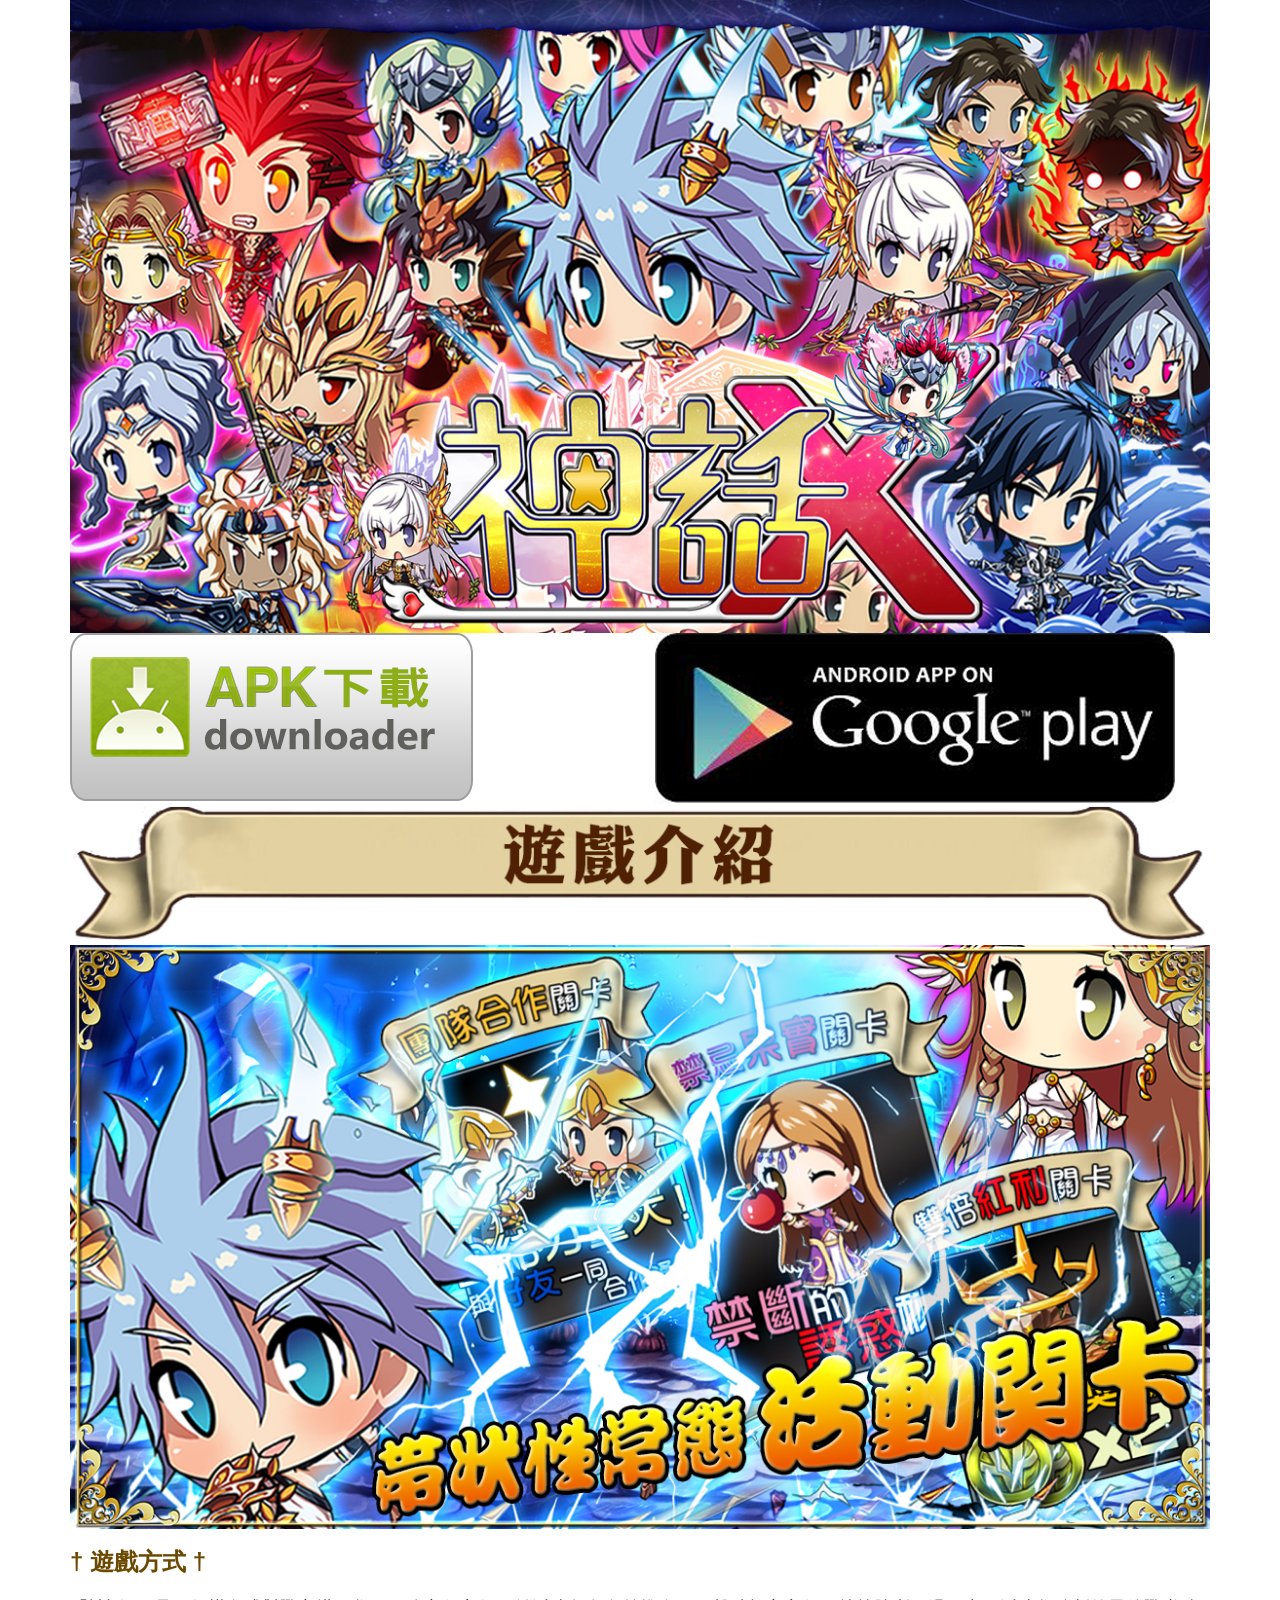
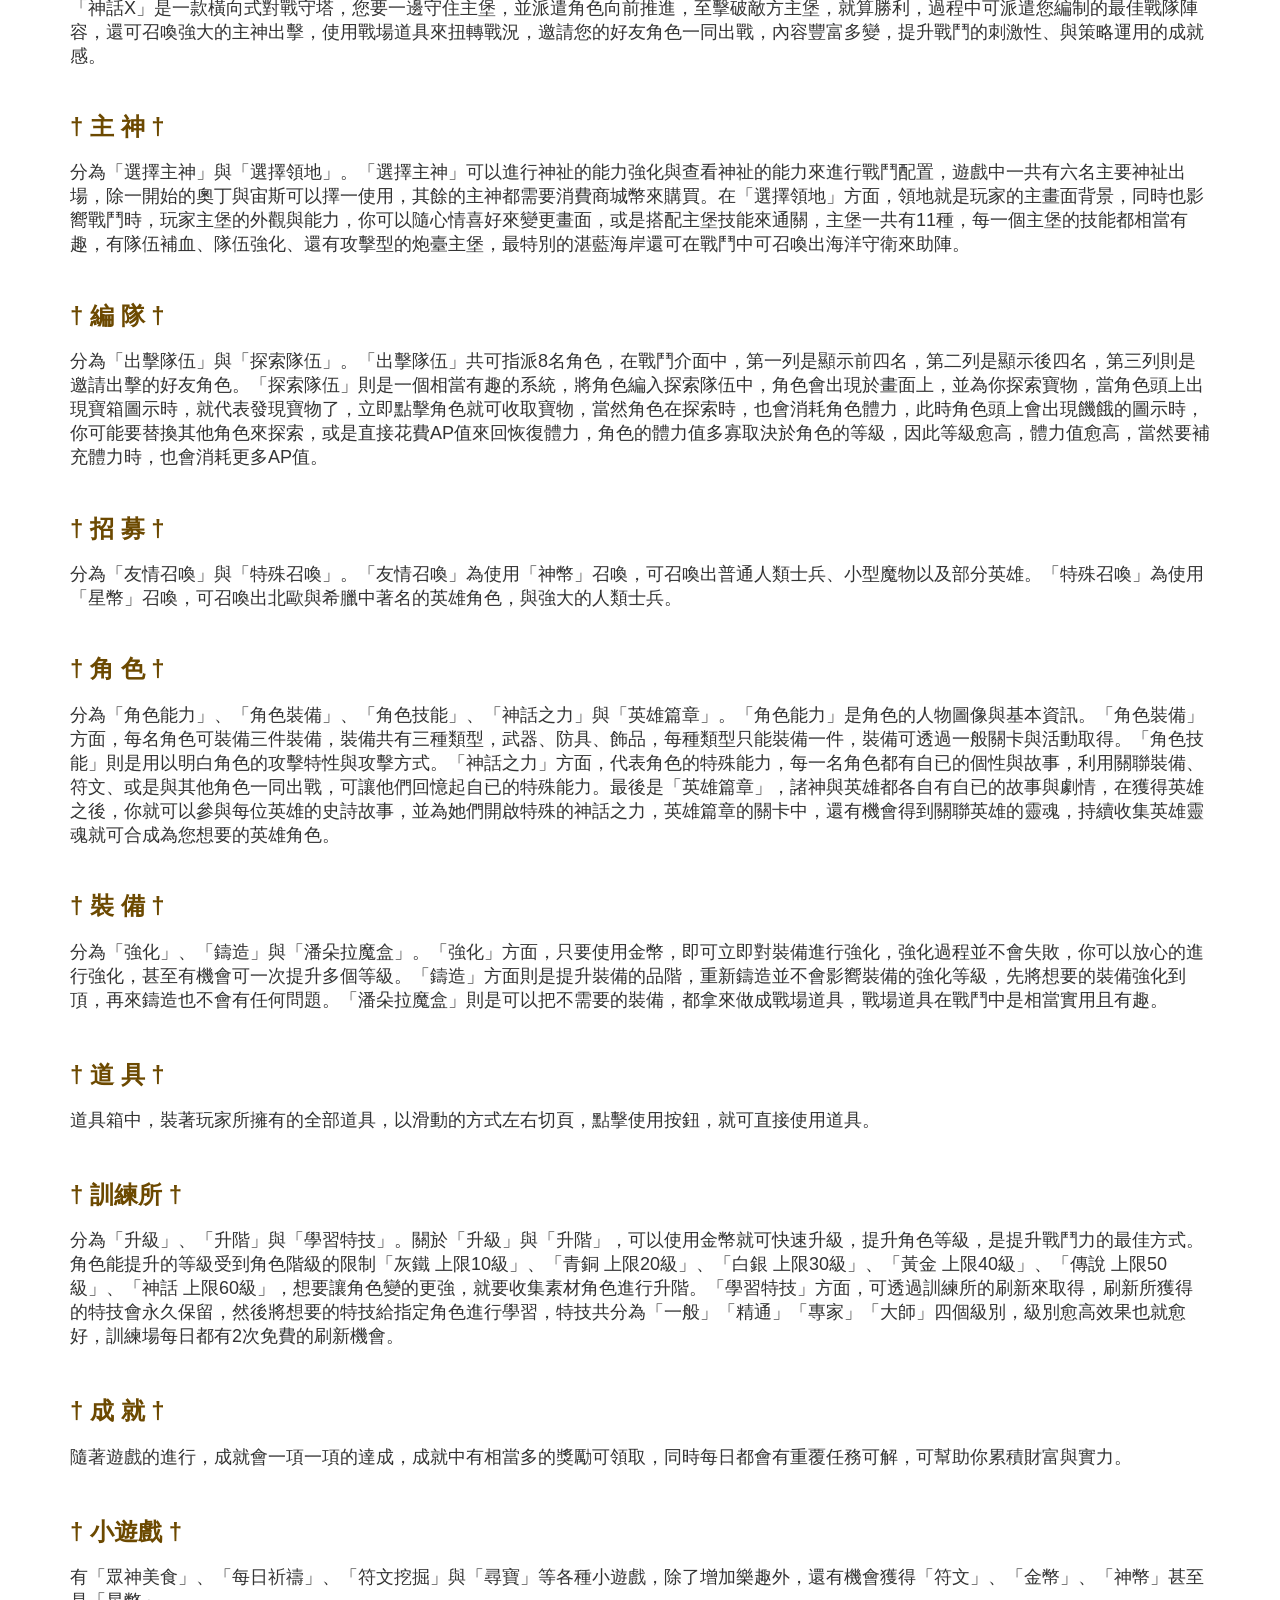
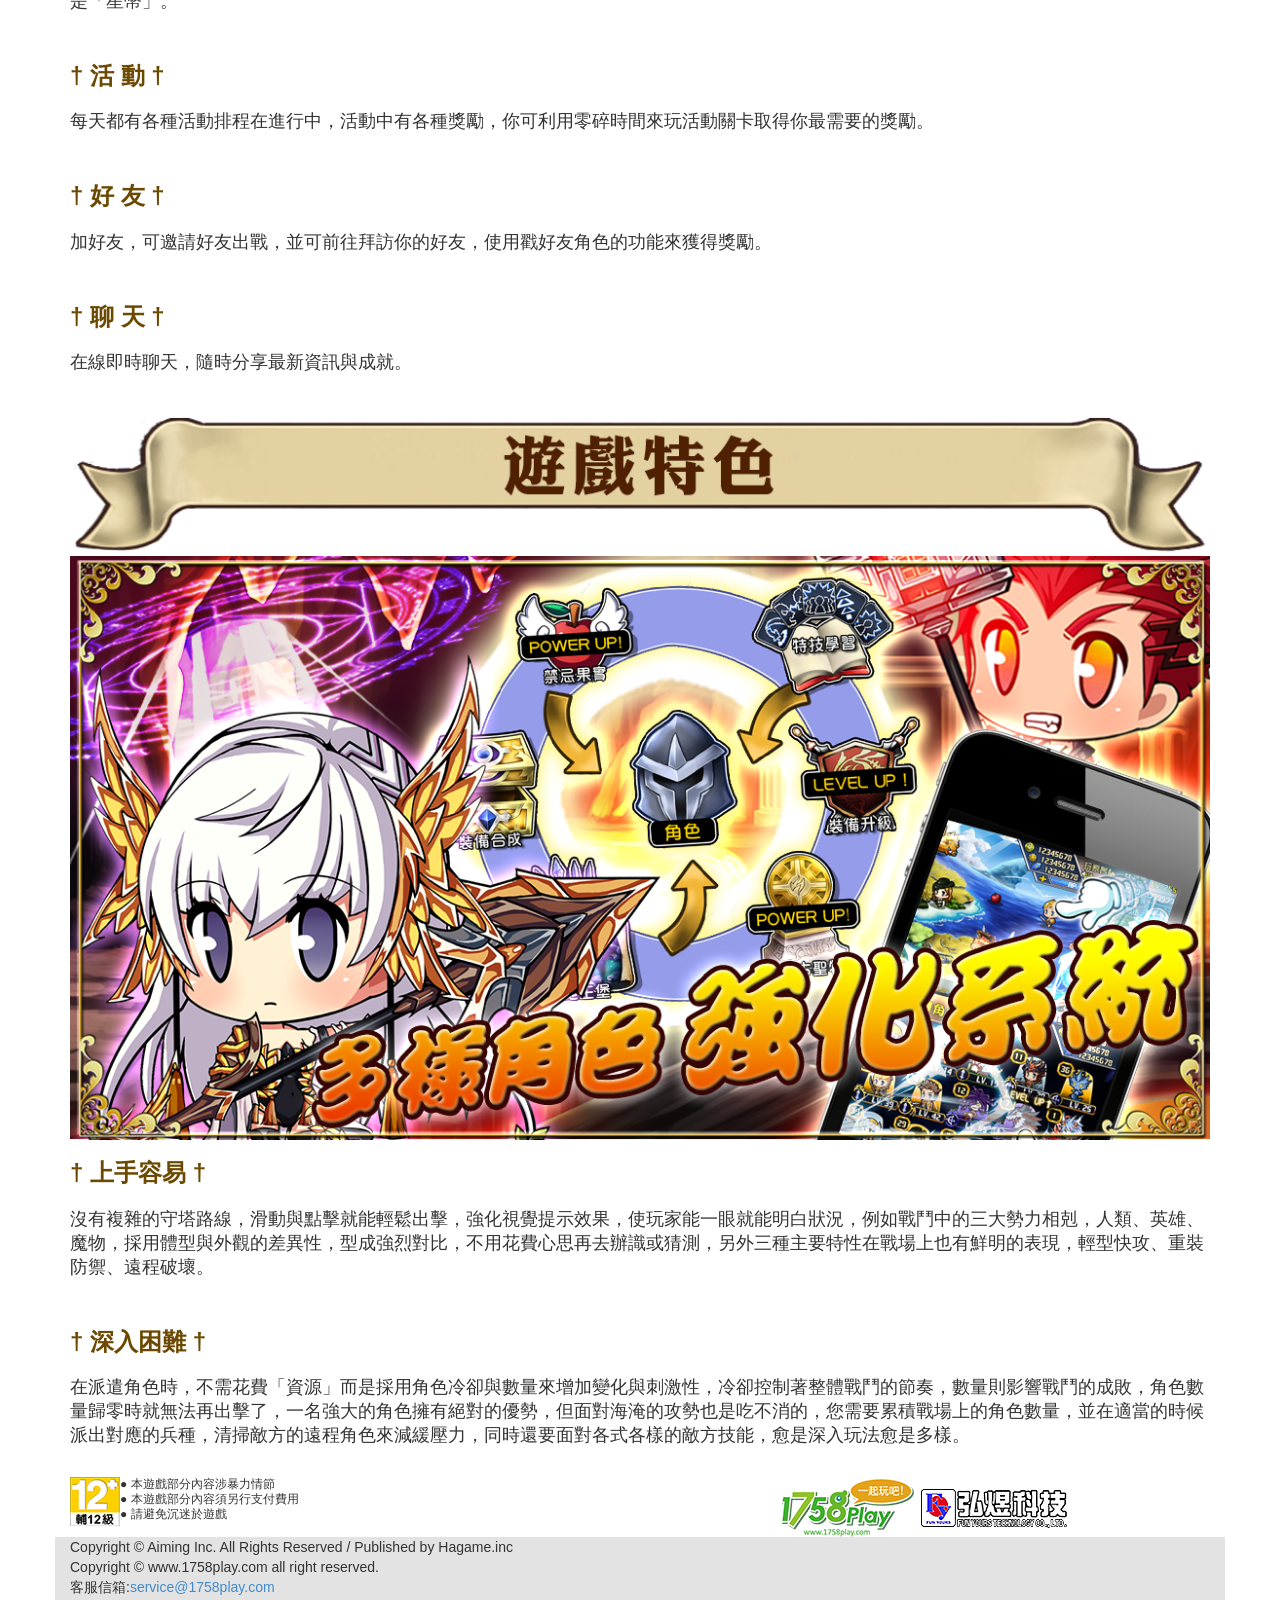
<file: Myths-X/index.htm>
﻿<!DOCTYPE HTML PUBLIC "-//W3C//DTD XHTML 1.0 Transitional//EN" "http://www.w3.org/TR/xhtml1/DTD/xhtml1-transitional.dtd">
<html xmlns="http://www.w3.org/1999/xhtml">

<head>
    <meta name="viewport" content="width=device-width, initial-scale=1, maximum-scale=1, user-scalable=no" />
    <meta http-equiv="Content-Type" content="text/html; charset=utf-8" />
    <title>1758plar-神話X</title>
    <link href="css/bootstrap.min.css" rel="stylesheet" />
    <style type="text/css">
        body {
            margin-left: 0px;
            margin-top: 0px;
            margin-right: 0px;
            margin-bottom: 0px;
        }

        .title {
            background-image: url(images/title.png);
            height: 97px;
            width: 948px;
            font-family: "微軟正黑體","新細明體";
            font-size: 40px;
            font-weight: bold;
            color: #FFF;
            text-align: center;
        }

        strong {
            color: #900;
            font-weight: bold;
        }

        .txt {
            font-size: 30px;
            color: #000;
            line-height: 40px;
            padding-top: 20px;
            padding-left: 20px;
            text-align: left;
        }

        .copyright {
            font-family: "微軟正黑體", "新細明體";
            font-size: 18px;
            line-height: 30px;
            color: #333;
            padding-right: 30px;
            padding-left: 30px;
            background-color: #E3E3E3;
        }

            .copyright img {
                margin-right: 5px;
                margin-left: 5px;
            }
			.row
			{
	text-align: left;                
            }
    </style>

</head>

<body>
    <div class="container">
        <div class="row">
          <div class="col-xs-12 text-center">
                <img src="images/top.jpg" class="img-responsive" alt="Responsive image" />
            </div>
        </div>
        <div class="row">
            <div class="col-xs-6">
                <img src="images/apk.png" class="img-responsive" alt="Responsive image" />
            </div>
            <div class="col-xs-6">
                <img src="images/google.png" class="img-responsive" alt="Responsive image" />
            </div>
        </div>
        <div class="row">
          <div class="col-xs-12">
                <img src="images/title.png" class="img-responsive" alt="Responsive image" />
            </div>
        </div>
        <div class="row">
          <div class="col-xs-12">
                <img src="images/p1.png" alt="Responsive image" class="img-responsive" />
            </div>
        </div>
        <div class="row">
          <div class="col-xs-12">
                <h2>† 遊戲方式 †</h2>
                <h3>
                     「神話X」是一款橫向式對戰守塔，您要一邊守住主堡，並派遣角色向前推進，至擊破敵方主堡，就算勝利，過程中可派遣您編制的最佳戰隊陣容，還可召喚強大的主神出擊，使用戰場道具來扭轉戰況，邀請您的好友角色一同出戰，內容豐富多變，提升戰鬥的刺激性、與策略運用的成就感。</h3>
            <h2><br />
                † 主 神  †</h2>
                <h3>分為「選擇主神」與「選擇領地」。「選擇主神」可以進行神祉的能力強化與查看神祉的能力來進行戰鬥配置，遊戲中一共有六名主要神祉出場，除一開始的奧丁與宙斯可以擇一使用，其餘的主神都需要消費商城幣來購買。在「選擇領地」方面，領地就是玩家的主畫面背景，同時也影嚮戰鬥時，玩家主堡的外觀與能力，你可以隨心情喜好來變更畫面，或是搭配主堡技能來通關，主堡一共有11種，每一個主堡的技能都相當有趣，有隊伍補血、隊伍強化、還有攻擊型的炮臺主堡，最特別的湛藍海岸還可在戰鬥中可召喚出海洋守衛來助陣。</h3>
                <h2><br />
                † 編 隊 †</h2>
                <h3>分為「出擊隊伍」與「探索隊伍」。「出擊隊伍」共可指派8名角色，在戰鬥介面中，第一列是顯示前四名，第二列是顯示後四名，第三列則是邀請出擊的好友角色。「探索隊伍」則是一個相當有趣的系統，將角色編入探索隊伍中，角色會出現於畫面上，並為你探索寶物，當角色頭上出現寶箱圖示時，就代表發現寶物了，立即點擊角色就可收取寶物，當然角色在探索時，也會消耗角色體力，此時角色頭上會出現饑餓的圖示時，你可能要替換其他角色來探索，或是直接花費AP值來回恢復體力，角色的體力值多寡取決於角色的等級，因此等級愈高，體力值愈高，當然要補充體力時，也會消耗更多AP值。</h3>
                <h2><br />
                † 招 募 †</h2>
                <h3> 分為「友情召喚」與「特殊召喚」。「友情召喚」為使用「神幣」召喚，可召喚出普通人類士兵、小型魔物以及部分英雄。「特殊召喚」為使用「星幣」召喚，可召喚出北歐與希臘中著名的英雄角色，與強大的人類士兵。</h3>
                <h2><br />
                † 角 色 †</h2>
            <h3> 分為「角色能力」、「角色裝備」、「角色技能」、「神話之力」與「英雄篇章」。「角色能力」是角色的人物圖像與基本資訊。「角色裝備」方面，每名角色可裝備三件裝備，裝備共有三種類型，武器、防具、飾品，每種類型只能裝備一件，裝備可透過一般關卡與活動取得。「角色技能」則是用以明白角色的攻擊特性與攻擊方式。「神話之力」方面，代表角色的特殊能力，每一名角色都有自已的個性與故事，利用關聯裝備、符文、或是與其他角色一同出戰，可讓他們回憶起自已的特殊能力。最後是「英雄篇章」，諸神與英雄都各自有自已的故事與劇情，在獲得英雄之後，你就可以參與每位英雄的史詩故事，並為她們開啟特殊的神話之力，英雄篇章的關卡中，還有機會得到關聯英雄的靈魂，持續收集英雄靈魂就可合成為您想要的英雄角色。</h3>
                <h2><br />
                † 裝 備 †</h2>
                <h3> 分為「強化」、「鑄造」與「潘朵拉魔盒」。「強化」方面，只要使用金幣，即可立即對裝備進行強化，強化過程並不會失敗，你可以放心的進行強化，甚至有機會可一次提升多個等級。「鑄造」方面則是提升裝備的品階，重新鑄造並不會影嚮裝備的強化等級，先將想要的裝備強化到頂，再來鑄造也不會有任何問題。「潘朵拉魔盒」則是可以把不需要的裝備，都拿來做成戰場道具，戰場道具在戰鬥中是相當實用且有趣。</h3>
                <p>&nbsp;</p>
                <h2>† 道 具 †</h2>
            <h3> 道具箱中，裝著玩家所擁有的全部道具，以滑動的方式左右切頁，點擊使用按鈕，就可直接使用道具。</h3>
                <p>&nbsp;</p>
                <h2>† 訓練所 †</h2>
            <h3> 分為「升級」、「升階」與「學習特技」。關於「升級」與「升階」，可以使用金幣就可快速升級，提升角色等級，是提升戰鬥力的最佳方式。角色能提升的等級受到角色階級的限制「灰鐵 上限10級」、「青銅 上限20級」、「白銀 上限30級」、「黃金 上限40級」、「傳說 上限50級」、「神話 上限60級」，想要讓角色變的更強，就要收集素材角色進行升階。「學習特技」方面，可透過訓練所的刷新來取得，刷新所獲得的特技會永久保留，然後將想要的特技給指定角色進行學習，特技共分為「一般」「精通」「專家」「大師」四個級別，級別愈高效果也就愈好，訓練場每日都有2次免費的刷新機會。</h3>
                <p>&nbsp;</p>
                <h2>† 成 就 †</h2>
                <h3> 隨著遊戲的進行，成就會一項一項的達成，成就中有相當多的獎勵可領取，同時每日都會有重覆任務可解，可幫助你累積財富與實力。</h3>
                <p>&nbsp;</p>
                <h2>† 小遊戲 †</h2>
            <h3>有「眾神美食」、「每日祈禱」、「符文挖掘」與「尋寶」等各種小遊戲，除了增加樂趣外，還有機會獲得「符文」、「金幣」、「神幣」甚至是「星幣」。</h3>
                <p>&nbsp;</p>
                <h2>† 活 動 †</h2>
            <h3> 每天都有各種活動排程在進行中，活動中有各種獎勵，你可利用零碎時間來玩活動關卡取得你最需要的獎勵。</h3>
                <p>&nbsp;</p>
                <h2>† 好 友 †</h2>
                <h3> 加好友，可邀請好友出戰，並可前往拜訪你的好友，使用戳好友角色的功能來獲得獎勵。                </h3>
                <p>&nbsp;</p>
                <h2>† 聊 天 †</h2>
            <h3> 在線即時聊天，隨時分享最新資訊與成就。</h3>
                <p>&nbsp;</p>
            </div>
        </div>
        <div class="row">
          <div class="col-xs-12">
                <img src="images/title2.png" class="img-responsive" alt="Responsive image" />
            </div>
        </div>
        <div class="row">
          <div class="col-xs-12">
                <img src="images/p2.png" alt="Responsive image" class="img-responsive" />
            </div>
        </div>
        <div class="row">
          <div class="col-xs-12">
                <h2>† 上手容易 †</h2>
                <h3> 沒有複雜的守塔路線，滑動與點擊就能輕鬆出擊，強化視覺提示效果，使玩家能一眼就能明白狀況，例如戰鬥中的三大勢力相剋，人類、英雄、魔物，採用體型與外觀的差異性，型成強烈對比，不用花費心思再去辦識或猜測，另外三種主要特性在戰場上也有鮮明的表現，輕型快攻、重裝防禦、遠程破壞。</h3>
                <p>&nbsp;</p>
                <h2> † 深入困難 †</h2>
                <h3> 在派遣角色時，不需花費「資源」而是採用角色冷卻與數量來增加變化與刺激性，冷卻控制著整體戰鬥的節奏，數量則影響戰鬥的成敗，角色數量歸零時就無法再出擊了，一名強大的角色擁有絕對的優勢，但面對海淹的攻勢也是吃不消的，您需要累積戰場上的角色數量，並在適當的時候派出對應的兵種，清掃敵方的遠程角色來減緩壓力，同時還要面對各式各樣的敵方技能，愈是深入玩法愈是多樣。</h3>
            </div>
        </div>
        <div class="row">
          <div class="col-xs-12">
                <br />
            </div>
        </div>
        <div class="row">
            <div class="col-xs-2">
              <p><img src="images/12+.png" align="left" class="img-responsive" alt="Responsive image"  />  ● 本遊戲部分內容涉暴力情節<br />
                ● 本遊戲部分內容須另行支付費用<br />
                ● 請避免沉迷於遊戲</p>
            </div><div class="col-xs-4"><a href="http://1758.1758play.com/Web" target="_top"><img src="images/logo.png" width="150" height="60" alt="1758Play" longdesc="http://1758.1758play.com/Web" /></a></div>
            <div class="col-xs-4"><a href="http://www.fy.com.tw/" target="_top"><img src="images/logo2.png" width="150" height="60" alt="弘煜科技" longdesc="http://www.fy.com.tw/" /></a></div>
        </div>
        <footer>
            <div class="row" style="background-color: #E3E3E3;">
              <div class="col-xs-5">
                  Copyright © Aiming Inc. All Rights Reserved / Published by Hagame.inc
                  <br />
                 Copyright © www.1758play.com all right reserved.
              </div>
                <div class="col-xs-3">
                    客服信箱:<a href="mailto:service@1758play.com ">service@1758play.com </a><br />
                    客服服務時間:周一到周五 09:30-18:30
                </div>
          </div>
        </footer>        
    </div>
</body>
</html>
</file>
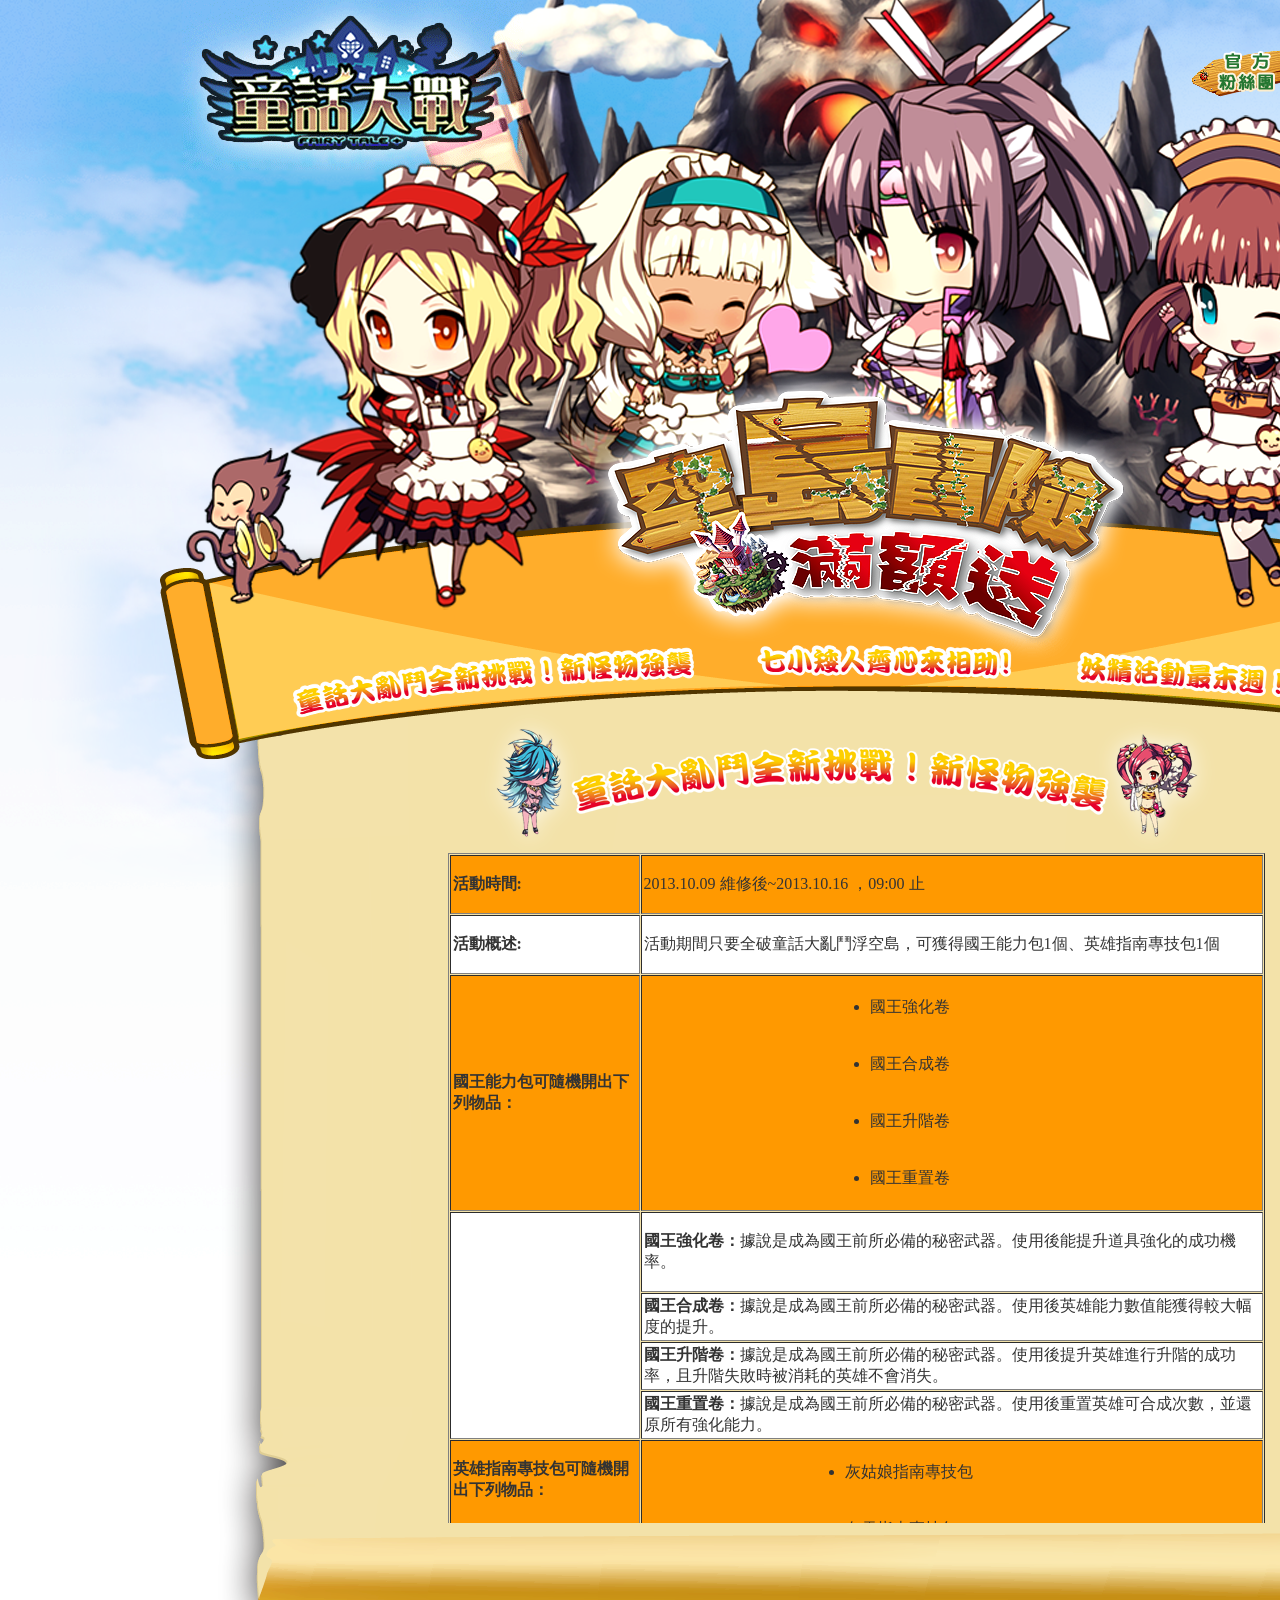
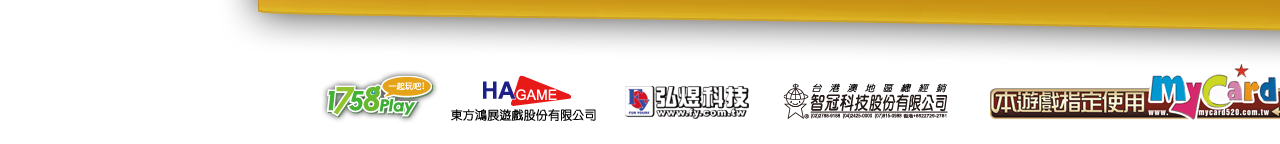
<file: fairy tale_adventure/index_1.html>
<!DOCTYPE HTML PUBLIC "-//W3C//DTD HTML 4.01 Transitional//EN" "http://www.w3.org/TR/html4/loose.dtd">
<html>
<head>
<title>童話大亂鬥全新挑戰！新怪物強襲！</title>
<meta http-equiv="Content-Type" content="text/html; charset=utf-8">
<style type="text/css">
#apDiv1 {
	position:absolute;
	left:326px;
	top:833px;
	width:1024px;
	height:650px;
	z-index:1;
}
body,td,th {
	font-size: 16px;
	color: #333;
}
a:link {
	color: #000;
	text-decoration: none;
}
a:visited {
	text-decoration: none;
	color: #000;
}
a:hover {
	text-decoration: none;
	color: #F36;
}
a:active {
	text-decoration: none;
	color: #000;
}
body {
	background-repeat: no-repeat;
}
</style>
</head>
<body bgcolor="#FFFFFF" leftmargin="0" topmargin="0" marginwidth="0" marginheight="0">
<!-- Save for Web Slices (空島冒險滿額送.psd) -->
<div id="apDiv1">
  <TABLE width="1020" height="650" style="padding-bottom: 0px;" border="0" 
cellspacing="0" cellpadding="0">
    <TBODY>
      <TR>
        <TD height="0" style="padding-left: 10px;"><div style="overflow-x:hidden; width:900px; height:670px; margin:20px 70px 0px 70px;">
          <table width="817" border="1" align="center" cellpadding="2" cellspacing="1">
            <tbody>
              <tr bgcolor="#FFCC00">
                <td bgcolor="#FF9900" class="s1"><strong>活動時間: </strong></td>
                <td bgcolor="#FF9900" class="s2"><p>2013.10.09 維修後~2013.10.16 ，09:00 止 </p></td>
              </tr>
              <tr>
                <td width="184" bgcolor="#FFFFFF" class="s1"><p><strong>活動概述:</strong></p></td>
                <td width="616" bgcolor="#FFFFFF" class="s2"><p>活動期間只要全破童話大亂鬥浮空島，可獲得國王能力包1個、英雄指南專技包1個 </p></td>
              </tr>
              <tr bgcolor="#FFCC66">
                <td width="184" bgcolor="#FF9900" class="s1"><p><strong>國王能力包可隨機開出下列物品：</strong><br>
                  </p></td>
                <td bgcolor="#FF9900" class="s2"><table width="250" border="0" align="center">
                  <tbody>
                    <tr>
                      <td width="200" align="left"><ul>
                        <li>國王強化卷</li>
                      </ul></td>
                      </tr>
                    <tr>
                      <td align="left"><ul>
                        <li>國王合成卷</li>
                      </ul></td>
                      </tr>
                    <tr>
                      <td align="left"><ul>
                        <li>國王升階卷</li>
                      </ul></td>
                      </tr>
                    <tr>
                      <td align="left"><ul>
                        <li>國王重置卷</li>
                      </ul></td>
                      </tr>
                    </tbody>
                  </table></td>
              </tr>
              <tr>
                <td rowspan="4" bgcolor="#FFFFFF" class="s1">&nbsp;</td>
                <td bgcolor="#FFFFFF" class="s2"><p><strong>國王強化卷：</strong>據說是成為國王前所必備的秘密武器。使用後能提升道具強化的成功機率。 <br>
                </p></td>
              </tr>
              <tr>
                <td bgcolor="#FFFFFF" class="s2"><strong>國王合成卷：</strong>據說是成為國王前所必備的秘密武器。使用後英雄能力數值能獲得較大幅度的提升。 <br></td>
              </tr>
              <tr>
                <td bgcolor="#FFFFFF" class="s2"><strong>國王升階卷：</strong>據說是成為國王前所必備的秘密武器。使用後提升英雄進行升階的成功率，且升階失敗時被消耗的英雄不會消失。 <br></td>
              </tr>
              <tr>
                <td bgcolor="#FFFFFF" class="s2"><strong>國王重置卷：</strong>據說是成為國王前所必備的秘密武器。使用後重置英雄可合成次數，並還原所有強化能力。</td>
              </tr>
              <tr bgcolor="#FFCC00">
                <td valign="top" bgcolor="#FF9900" class="s1"><p><strong>英雄指南專技包可隨機開出下列物品：    </strong></p></td>
                <td bgcolor="#FF9900" class="s2"><table width="300" border="0" align="center">
                  <tbody>
                    <tr>
                      <td width="200" align="left"><ul>
                        <li>灰姑娘指南專技包 </li>
                      </ul></td>
                      </tr>
                    <tr>
                      <td align="left"><ul>
                        <li>白雪指南專技包 </li>
                      </ul></td>
                      </tr>
                    <tr>
                      <td align="left"><ul>
                        <li>睡美人指南專技包 </li>
                      </ul></td>
                      </tr>
                    <tr>
                      <td align="left"><ul>
                        <li>紅帽指南專技包 </li>
                      </ul></td>
                      </tr>
                    <tr>
                      <td align="left"><ul>
                        <li>桃太郎指南專技包 </li>
                      </ul></td>
                      </tr>
                    <tr>
                      <td align="left"><ul>
                        <li>小羊指南專技包 </li>
                      </ul></td>
                      </tr>
                    <tr>
                      <td align="left"><ul>
                        <li>愛麗絲指南專技包 </li>
                      </ul></td>
                      </tr>
                    </tbody>
                  </table></td>
              </tr>
              <tr>
                <td rowspan="7" bgcolor="#FFFFFF" class="s1">&nbsp;</td>
                <td bgcolor="#FFFFFF" class="s2"><p><strong>灰姑娘指南專技包：</strong>有機會取得灰姑娘、辛德蕾菈、夏日辛德蕾菈、後母、庫露露、王子專屬技能其中之一</p></td>
              </tr>
              <tr>
                <td bgcolor="#FFFFFF" class="s2"><strong>白雪指南專技包：</strong>有機會取得白雪公主、白雪公主隱藏版、祭典白雪公主、七小矮人、黑皇后、王子、獵人專屬技能其中之一 <br></td>
              </tr>
              <tr>
                <td bgcolor="#FFFFFF" class="s2"><strong>睡美人指南專技包：</strong>有機會取得睡美人、睡美人隱藏版、仙女、巫婆、王子、白皇后專屬技能其中之一 <br></td>
              </tr>
              <tr>
                <td bgcolor="#FFFFFF" class="s2"><strong>紅帽指南專技包：</strong>有機會取得小紅帽、小紅帽隱藏版、大紅帽、大野狼、獵人專屬技能其中之一</td>
              </tr>
              <tr>
                <td bgcolor="#FFFFFF" class="s2"><strong>桃太郎指南專技包：</strong>有機會取得桃太郎、桃太郎隱藏版、猴子女僕、犬女僕、雉雞女僕、青鬼、赤鬼專屬技能其中之一 <br></td>
              </tr>
              <tr>
                <td bgcolor="#FFFFFF" class="s2"><strong>小羊指南專技包：</strong>有機會取得七小羊、羊媽媽、大野狼、大野狼(白)專屬技能其中之一 <br></td>
              </tr>
              <tr>
                <td bgcolor="#FFFFFF" class="s2"><span class="s3"><strong>愛麗絲指南專技包：</strong>有機會取得愛麗絲、愛麗絲隱藏版、公爵夫人、柴俊貓、紅心王后、瘋帽子、三月兔專屬技能其中之一 </span></td>
              </tr>
            </tbody>
        </table>
          <br>
          <p align="center"></p>
          <p class="s5">注意事項： </p>
          <ol>
            <li class="s5">參加本活動者均了解及接受主辦單位所訂定之活動辦法及遊戲規則，若違<br>
              反相關規定、惡意破壞遊戲秩序或影響他人之情事，經查證屬實者，本公<br>
              司有權取消該參加者的任何權利及活動資格。</li>
            <br>
            <li class="s5">活動期間若發生不可抗力之因素，本公司保留變更或中止本活動時間、內<br>
              容之權利。</li>
          </ol>
        </div></TD>
      </TR>
      <TR>
        <TD>&nbsp;</TD>
      </TR>
    </TBODY>
  </TABLE>
</div>
<table id="___01" width="1681" height="1744" border="0" cellpadding="0" cellspacing="0">
	<tr>
		<td rowspan="8">
			<img src="images/index_1_01.png" width="182" height="1743" alt=""></td>
		<td colspan="4" rowspan="3">
			<a href="http://ft.1758play.com/event/201305/" target="_top">
				<img src="images/&#x7ae5;&#x8a71;&#x5927;&#x6230;.gif" width="341" height="170" border="0" alt=""></a></td>
		<td colspan="12">
			<img src="images/index_1_03.png" width="1157" height="46" alt=""></td>
		<td>
			<img src="images/&#x9593;&#x8ddd;.gif" width="1" height="46" alt=""></td>
  </tr>
	<tr>
		<td colspan="6" rowspan="3">
			<img src="images/index_1_04.png" width="667" height="592" alt=""></td>
		<td>
			<a href="https://www.facebook.com/1758ft?ref=ts&fref=ts" target="_top">
				<img src="images/&#x5b98;&#x65b9;&#x7c89;&#x7d72;&#x5718;.png" width="108" height="55" border="0" alt=""></a></td>
		<td colspan="3">
			<a href="http://forum.gamer.com.tw/A.php?bsn=24185" target="_top">
				<img src="images/&#x5df4;&#x54c8;&#x59c6;&#x7279;.gif" width="108" height="55" border="0" alt=""></a></td>
		<td>
			<a href="http://www.gamebase.com.tw/forum/69508/portal" target="_top">
				<img src="images/&#x904a;&#x6232;&#x57fa;&#x5730;.gif" width="110" height="55" border="0" alt=""></a></td>
		<td rowspan="7">
			<img src="images/index_1_08.png" alt="" width="164" height="1697" align="absmiddle"></td>
		<td>
			<img src="images/&#x9593;&#x8ddd;.gif" width="1" height="55" alt=""></td>
	</tr>
	<tr>
		<td colspan="5" rowspan="2">
			<img src="images/index_1_09.png" width="326" height="537" alt=""></td>
		<td>
			<img src="images/&#x9593;&#x8ddd;.gif" width="1" height="69" alt=""></td>
	</tr>
	<tr>
		<td colspan="4">
			<img src="images/index_1_10.png" width="341" height="468" alt=""></td>
		<td>
			<img src="images/&#x9593;&#x8ddd;.gif" width="1" height="468" alt=""></td>
	</tr>
	<tr>
		<td rowspan="4">
			<img src="images/index_1_11.png" width="88" height="1105" alt=""></td>
		<td colspan="5">
			<a href="index_1.html">
				<img src="images/1T1-2.gif" width="457" height="83" border="0" alt=""></a></td>
		<td colspan="3">
			<a href="index_2.html">
				<img src="images/1T2-2.gif" width="318" height="83" border="0" alt=""></a></td>
		<td colspan="4">
			<a href="index_3.html">
				<img src="images/1T3-2.gif" width="350" height="83" border="0" alt=""></a></td>
		<td colspan="2" rowspan="4">
			<img src="images/index_1_15.png" width="121" height="1105" alt=""></td>
		<td>
			<img src="images/&#x9593;&#x8ddd;.gif" width="1" height="83" alt=""></td>
	</tr>
	<tr>
		<td colspan="12">
			<img src="images/index_1_16.png" width="1125" height="940" alt=""></td>
		<td>
			<img src="images/&#x9593;&#x8ddd;.gif" width="1" height="940" alt=""></td>
	</tr>
	<tr>
		<td rowspan="2">
			<img src="images/index_1_17.png" width="38" height="82" alt=""></td>
		<td>
			<a href="http://1758.1758play.com/Web">
				<img src="images/index_1_18.gif" width="135" height="70" border="0" alt=""></a></td>
		<td colspan="2">
			<a href="http://www.hagame.net/">
				<img src="images/index_1_19.gif" width="171" height="70" border="0" alt=""></a></td>
		<td colspan="2">
			<a href="http://www.fy.com.tw/">
				<img src="images/index_1_20.gif" width="151" height="70" border="0" alt=""></a></td>
		<td>
			<a href="http://www.soft-world.com/">
				<img src="images/index_1_21.gif" width="201" height="70" border="0" alt=""></a></td>
		<td colspan="4">
			<a href="https://www.mycard520.com.tw/web5">
				<img src="images/index_1_22.gif" width="403" height="70" border="0" alt=""></a></td>
		<td rowspan="2">
			<img src="images/index_1_23.png" width="26" height="82" alt=""></td>
		<td>
			<img src="images/&#x9593;&#x8ddd;.gif" width="1" height="70" alt=""></td>
	</tr>
	<tr>
		<td colspan="10">
			<img src="images/index_1_24.png" width="1061" height="12" alt=""></td>
		<td>
			<img src="images/&#x9593;&#x8ddd;.gif" width="1" height="12" alt=""></td>
	</tr>
	<tr>
		<td>
			<img src="images/&#x9593;&#x8ddd;.gif" width="182" height="1" alt=""></td>
		<td>
			<img src="images/&#x9593;&#x8ddd;.gif" width="88" height="1" alt=""></td>
		<td>
			<img src="images/&#x9593;&#x8ddd;.gif" width="38" height="1" alt=""></td>
		<td>
			<img src="images/&#x9593;&#x8ddd;.gif" width="135" height="1" alt=""></td>
		<td>
			<img src="images/&#x9593;&#x8ddd;.gif" width="80" height="1" alt=""></td>
		<td>
			<img src="images/&#x9593;&#x8ddd;.gif" width="91" height="1" alt=""></td>
		<td>
			<img src="images/&#x9593;&#x8ddd;.gif" width="113" height="1" alt=""></td>
		<td>
			<img src="images/&#x9593;&#x8ddd;.gif" width="38" height="1" alt=""></td>
		<td>
			<img src="images/&#x9593;&#x8ddd;.gif" width="201" height="1" alt=""></td>
		<td>
			<img src="images/&#x9593;&#x8ddd;.gif" width="79" height="1" alt=""></td>
		<td>
			<img src="images/&#x9593;&#x8ddd;.gif" width="145" height="1" alt=""></td>
		<td>
			<img src="images/&#x9593;&#x8ddd;.gif" width="108" height="1" alt=""></td>
		<td>
			<img src="images/&#x9593;&#x8ddd;.gif" width="71" height="1" alt=""></td>
		<td>
			<img src="images/&#x9593;&#x8ddd;.gif" width="26" height="1" alt=""></td>
		<td>
			<img src="images/&#x9593;&#x8ddd;.gif" width="11" height="1" alt=""></td>
		<td>
			<img src="images/&#x9593;&#x8ddd;.gif" width="110" height="1" alt=""></td>
		<td>
			<img src="images/&#x9593;&#x8ddd;.gif" width="164" height="1" alt=""></td>
		<td></td>
	</tr>
</table>
<!-- End Save for Web Slices -->
</body>
</html>
</file>
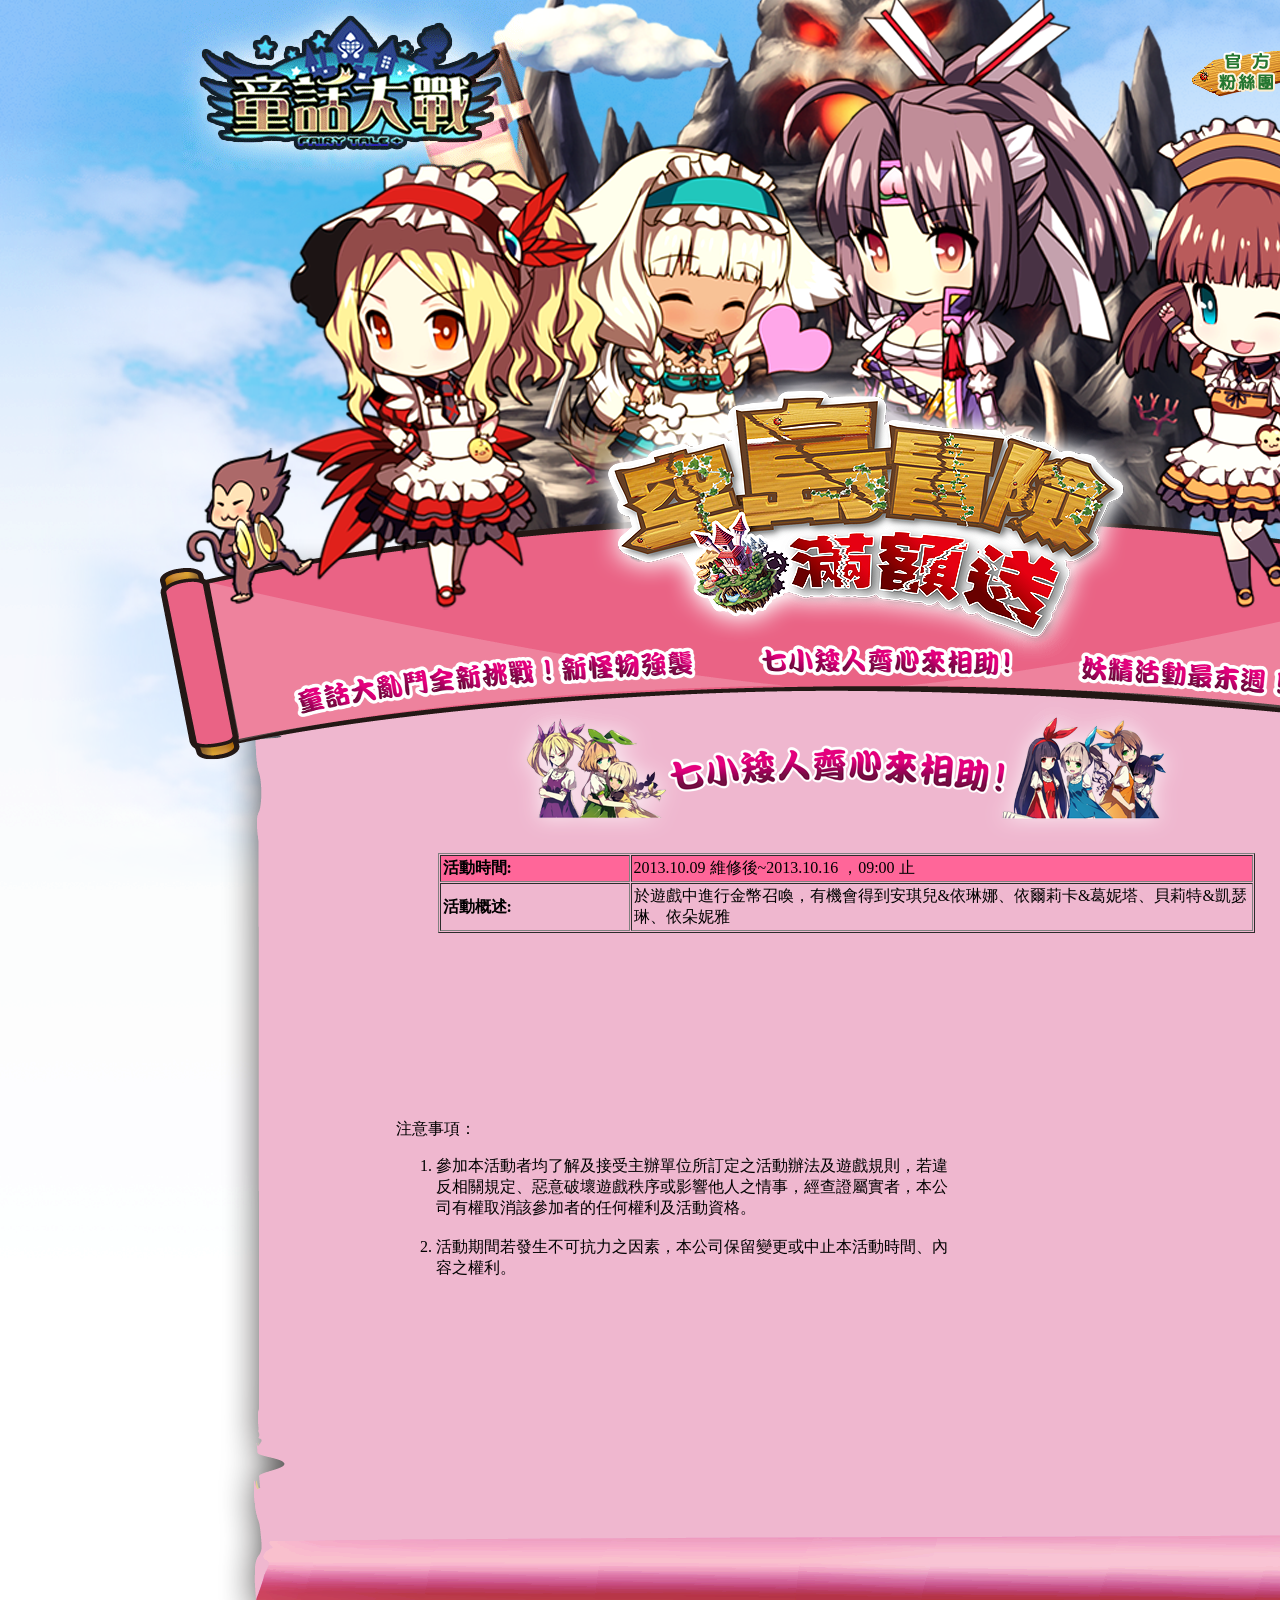
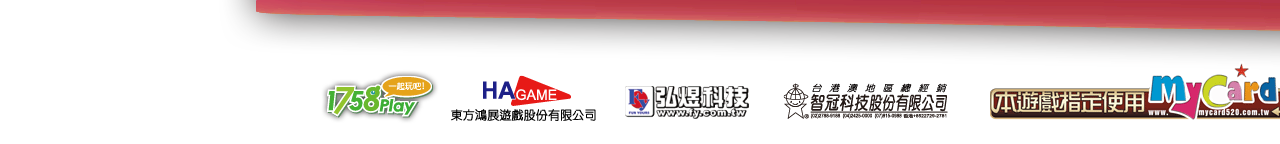
<file: fairy tale_adventure/index_2.html>
<html>
<head>
<title>�C�p�G�H���ߨӬۧU�I</title>
<meta http-equiv="Content-Type" content="text/html; charset=big5">
<style type="text/css">
#apDiv1 {
	position:absolute;
	left:326px;
	top:833px;
	width:1024px;
	height:683px;
	z-index:1;
}
</style>
</head>
<body bgcolor="#FFFFFF" leftmargin="0" topmargin="0" marginwidth="0" marginheight="0">
<!-- Save for Web Slices (�Ůq�_�I���B�e.psd) -->
<div id="apDiv1">
  <div style="overflow-x:hidden; width:900px; height:670px; margin:20px 70px 0px 70px;">
    <table width="817" border="1" align="center" cellpadding="2" cellspacing="1">
      <tbody>
        <tr bgcolor="#FFCC00">
          <td bgcolor="#FF6699" class="s1"><strong>���ʮɶ�: </strong></td>
          <td bgcolor="#FF6699" class="s2"><p>2013.10.09 ���׫�~2013.10.16 �A09:00 �� </p></td>
        </tr>
        <tr>
          <td width="184" class="s1"><p><strong>���ʷ��z:</strong></p></td>
          <td width="616" class="s2"><p>��C�����i������l��A�����|�o��w�X��&amp;�̵Y�R�B�̺����d&amp;���g��B�����S&amp;�ͷ�Y�B�̦��g��</p></td>
        </tr>
      </tbody>
    </table>
    <p><br>
    </p>
    <p>&nbsp;</p>
    <p>&nbsp;</p>
    <p>&nbsp;</p>
    <p>&nbsp;</p>
    <p align="center"></p>
    <p align="center"></p>
    <p align="center"></p>
    <p align="center"></p>
    <p align="center"></p>
    �`�N�ƶ��G 
    <ol>
      <li class="s5">�ѥ[�����ʪ̧��F�Ѥα����D����ҭq�w�����ʿ�k�ιC���W�h�A�Y�H<br>
        �Ϭ����W�w�B�c�N�}�a�C�����ǩμv�T�L�H�����ơA�g�d���ݹ�̡A����<br>
        �q���v�����Ӱѥ[�̪������v�Q�ά��ʸ��C</li>
      <br>
      <li class="s5">���ʴ����Y�o�ͤ��i�ܤO���]���A�����q�O�d�ܧ�Τ�����ʮɶ��B��<br>
        �e���v�Q�C</li>
    </ol>
  </div>
</div>
<table id="___01" width="1681" height="1744" border="0" cellpadding="0" cellspacing="0">
	<tr>
		<td rowspan="8">
			<img src="images/index_2_01.png" width="182" height="1743" alt=""></td>
		<td colspan="4" rowspan="3">
			<a href="http://ft.1758play.com/event/201305/" target="_top">
				<img src="images/&#x7ae5;&#x8a71;&#x5927;&#x6230;.gif" width="341" height="170" border="0" alt=""></a></td>
		<td colspan="12">
			<img src="images/index_2_03.png" width="1157" height="46" alt=""></td>
		<td>
			<img src="images/&#x9593;&#x8ddd;.gif" width="1" height="46" alt=""></td>
	</tr>
	<tr>
		<td colspan="6" rowspan="3">
			<img src="images/index_2_04.png" width="667" height="592" alt=""></td>
		<td>
			<a href="https://www.facebook.com/1758ft?ref=ts&fref=ts" target="_top">
				<img src="images/&#x5b98;&#x65b9;&#x7c89;&#x7d72;&#x5718;.png" width="108" height="55" border="0" alt=""></a></td>
		<td colspan="3">
			<a href="http://forum.gamer.com.tw/A.php?bsn=24185" target="_top">
				<img src="images/&#x5df4;&#x54c8;&#x59c6;&#x7279;.gif" width="108" height="55" border="0" alt=""></a></td>
		<td>
			<a href="http://www.gamebase.com.tw/forum/69508/portal" target="_top">
				<img src="images/&#x904a;&#x6232;&#x57fa;&#x5730;.gif" width="110" height="55" border="0" alt=""></a></td>
		<td rowspan="7">
			<img src="images/index_2_08.png" width="164" height="1697" alt=""></td>
		<td>
			<img src="images/&#x9593;&#x8ddd;.gif" width="1" height="55" alt=""></td>
	</tr>
	<tr>
		<td colspan="5" rowspan="2">
			<img src="images/index_2_09.png" width="326" height="537" alt=""></td>
		<td>
			<img src="images/&#x9593;&#x8ddd;.gif" width="1" height="69" alt=""></td>
	</tr>
	<tr>
		<td colspan="4">
			<img src="images/index_2_10.png" width="341" height="468" alt=""></td>
		<td>
			<img src="images/&#x9593;&#x8ddd;.gif" width="1" height="468" alt=""></td>
	</tr>
	<tr>
		<td rowspan="4">
			<img src="images/index_2_11.png" width="88" height="1105" alt=""></td>
		<td colspan="5">
			<a href="index_1.html">
				<img src="images/2T1-2.gif" width="457" height="83" border="0" alt=""></a></td>
		<td colspan="3">
			<a href="index_2.html">
				<img src="images/2T2-2.gif" width="318" height="83" border="0" alt=""></a></td>
		<td colspan="4">
			<a href="index_3.html">
				<img src="images/2T3-2.gif" width="350" height="83" border="0" alt=""></a></td>
		<td colspan="2" rowspan="4">
			<img src="images/index_2_15.png" width="121" height="1105" alt=""></td>
		<td>
			<img src="images/&#x9593;&#x8ddd;.gif" width="1" height="83" alt=""></td>
	</tr>
	<tr>
		<td colspan="12">
			<img src="images/index_2_16.png" width="1125" height="940" alt=""></td>
		<td>
			<img src="images/&#x9593;&#x8ddd;.gif" width="1" height="940" alt=""></td>
	</tr>
	<tr>
		<td rowspan="2">
			<img src="images/index_2_17.png" width="38" height="82" alt=""></td>
		<td>
			<a href="http://1758.1758play.com/Web">
				<img src="images/index_2_18.gif" width="135" height="70" border="0" alt=""></a></td>
		<td colspan="2">
			<a href="http://www.hagame.net/">
				<img src="images/index_2_19.gif" width="171" height="70" border="0" alt=""></a></td>
		<td colspan="2">
			<a href="http://www.fy.com.tw/">
				<img src="images/index_2_20.gif" width="151" height="70" border="0" alt=""></a></td>
		<td>
			<a href="http://www.soft-world.com/">
				<img src="images/index_2_21.gif" width="201" height="70" border="0" alt=""></a></td>
		<td colspan="4">
			<a href="https://www.mycard520.com.tw/web5">
				<img src="images/index_2_22.gif" width="403" height="70" border="0" alt=""></a></td>
		<td rowspan="2">
			<img src="images/index_2_23.png" width="26" height="82" alt=""></td>
		<td>
			<img src="images/&#x9593;&#x8ddd;.gif" width="1" height="70" alt=""></td>
	</tr>
	<tr>
		<td colspan="10">
			<img src="images/index_2_24.png" width="1061" height="12" alt=""></td>
		<td>
			<img src="images/&#x9593;&#x8ddd;.gif" width="1" height="12" alt=""></td>
	</tr>
	<tr>
		<td>
			<img src="images/&#x9593;&#x8ddd;.gif" width="182" height="1" alt=""></td>
		<td>
			<img src="images/&#x9593;&#x8ddd;.gif" width="88" height="1" alt=""></td>
		<td>
			<img src="images/&#x9593;&#x8ddd;.gif" width="38" height="1" alt=""></td>
		<td>
			<img src="images/&#x9593;&#x8ddd;.gif" width="135" height="1" alt=""></td>
		<td>
			<img src="images/&#x9593;&#x8ddd;.gif" width="80" height="1" alt=""></td>
		<td>
			<img src="images/&#x9593;&#x8ddd;.gif" width="91" height="1" alt=""></td>
		<td>
			<img src="images/&#x9593;&#x8ddd;.gif" width="113" height="1" alt=""></td>
		<td>
			<img src="images/&#x9593;&#x8ddd;.gif" width="38" height="1" alt=""></td>
		<td>
			<img src="images/&#x9593;&#x8ddd;.gif" width="201" height="1" alt=""></td>
		<td>
			<img src="images/&#x9593;&#x8ddd;.gif" width="79" height="1" alt=""></td>
		<td>
			<img src="images/&#x9593;&#x8ddd;.gif" width="145" height="1" alt=""></td>
		<td>
			<img src="images/&#x9593;&#x8ddd;.gif" width="108" height="1" alt=""></td>
		<td>
			<img src="images/&#x9593;&#x8ddd;.gif" width="71" height="1" alt=""></td>
		<td>
			<img src="images/&#x9593;&#x8ddd;.gif" width="26" height="1" alt=""></td>
		<td>
			<img src="images/&#x9593;&#x8ddd;.gif" width="11" height="1" alt=""></td>
		<td>
			<img src="images/&#x9593;&#x8ddd;.gif" width="110" height="1" alt=""></td>
		<td>
			<img src="images/&#x9593;&#x8ddd;.gif" width="164" height="1" alt=""></td>
		<td></td>
	</tr>
</table>
<!-- End Save for Web Slices -->
</body>
</html>
</file>
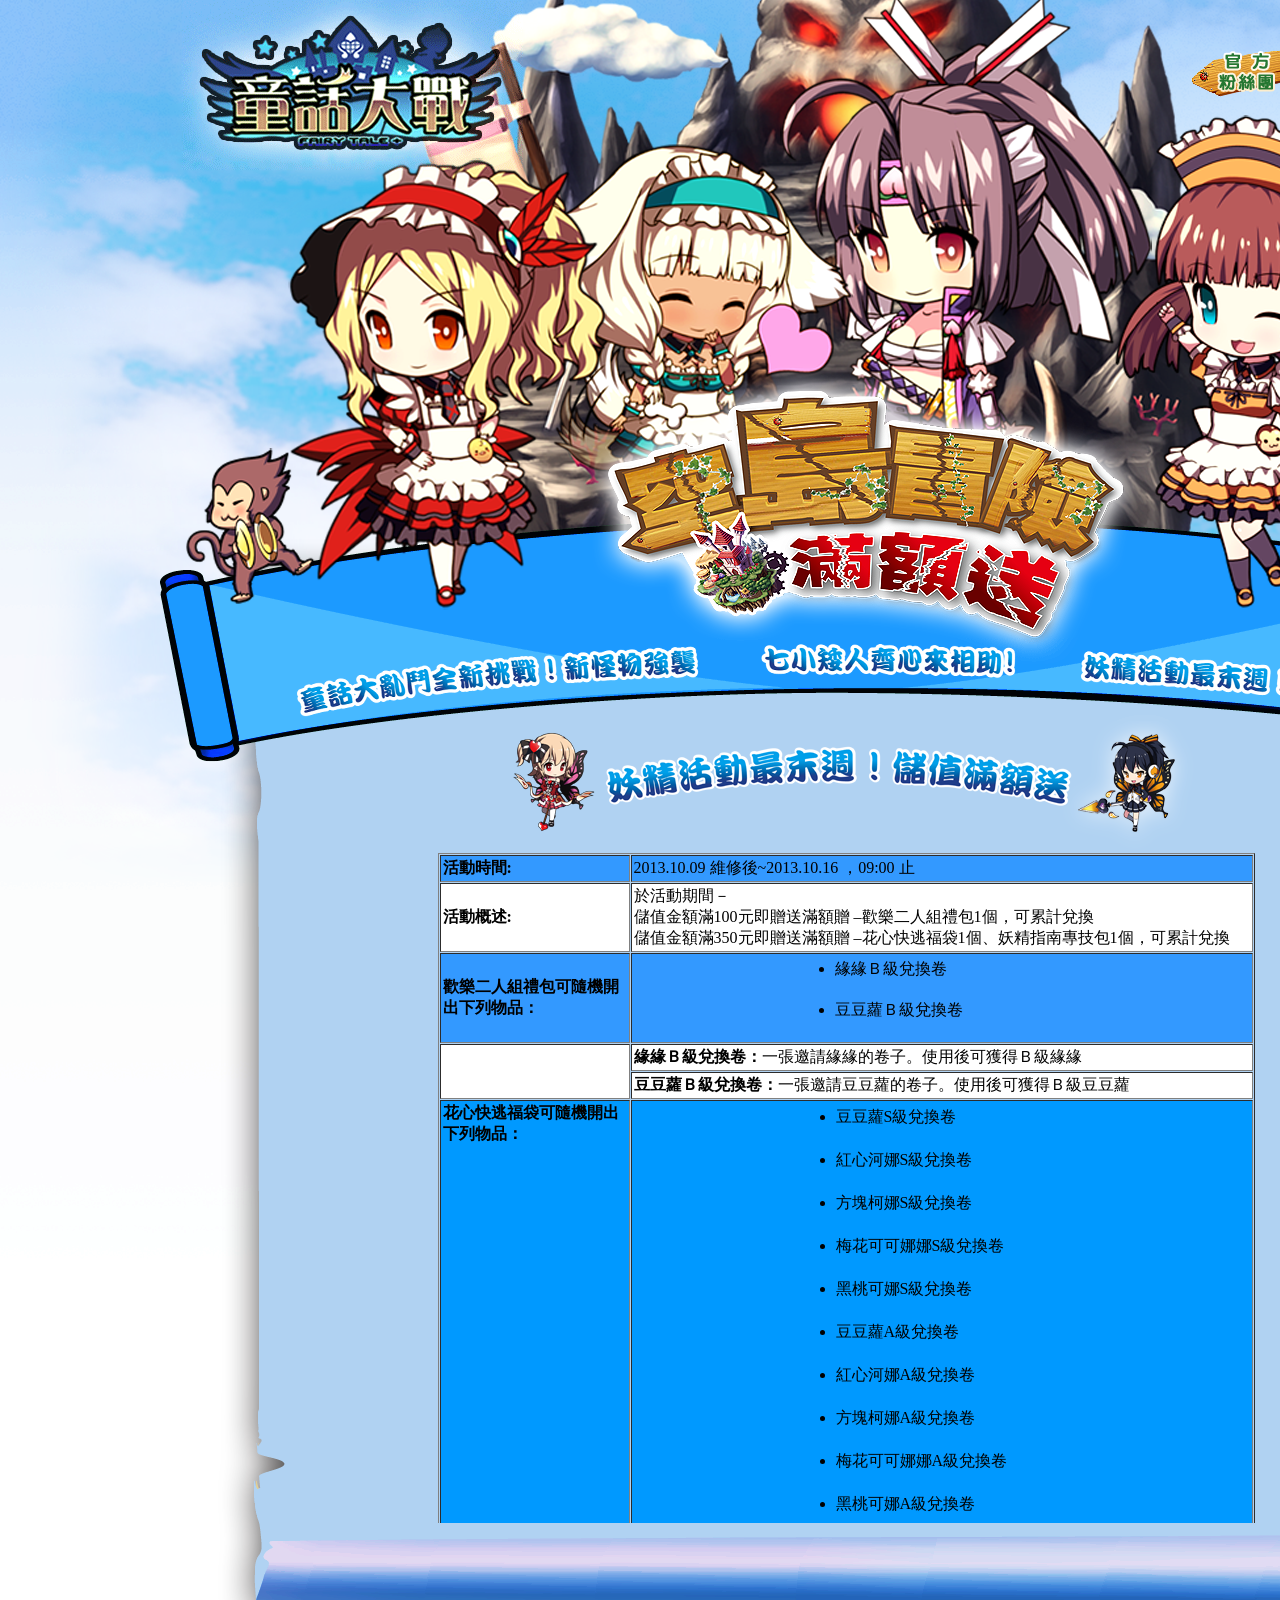
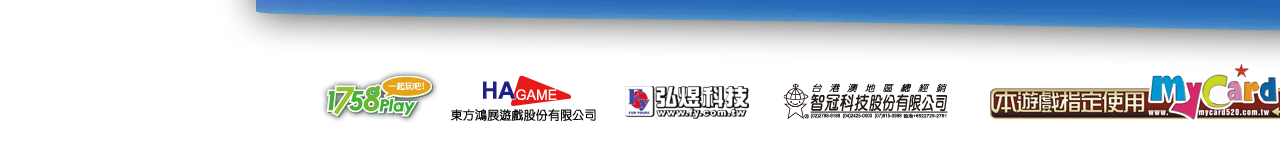
<file: fairy tale_adventure/index_3.html>
<html>
<head>
<title>���묡�ʳ̥��g�I�x�Ⱥ��B�e</title>
<meta http-equiv="Content-Type" content="text/html; charset=big5">
<style type="text/css">
#apDiv1 {
	position:absolute;
	left:326px;
	top:833px;
	width:1024px;
	height:650px;
	z-index:1;
}
</style>
</head>
<body bgcolor="#FFFFFF" leftmargin="0" topmargin="0" marginwidth="0" marginheight="0">
<!-- Save for Web Slices (�Ůq�_�I���B�e.psd) -->
<div id="apDiv1">
  <div style="overflow-x:hidden; width:900px; height:670px; margin:20px 70px 0px 70px;">
    <table width="817" border="1" align="center" cellpadding="2" cellspacing="1">
      <tbody>
        <tr bgcolor="#FFCC00">
          <td bgcolor="#3399FF" class="s1"><strong>���ʮɶ�: </strong></td>
          <td bgcolor="#3399FF" class="s2"><p>2013.10.09 ���׫�~2013.10.16 �A09:00 �� </p></td>
        </tr>
        <tr bgcolor="#FFFFFF">
          <td width="184" class="s1"><p><strong>���ʷ��z:</strong></p></td>
          <td width="616" class="s2"><p>�󬡰ʴ����� <br>
            �x�Ȫ��B��100���Y�ذe���B�� &ndash;�w�֤G�H��§�]1�ӡA�i�֭p�I�� <br>
            �x�Ȫ��B��350���Y�ذe���B�� &ndash;��ߧְk�ֳU1�ӡB������n�M�ޥ]1�ӡA�i�֭p�I�� </p></td>
        </tr>
        <tr bgcolor="#FFCC66">
          <td width="184" bgcolor="#3399FF" class="s1"><p><strong>�w�֤G�H��§�]�i�H���}�X�U�C���~�G&nbsp;&nbsp;&nbsp;</strong></p></td>
          <td bgcolor="#3399FF" class="s2"><table width="300" border="0" align="center">
            <tbody>
              <tr>
                <td width="200" align="left"><ul>
                  <li>�t�t�ЯŧI����</li>
                </ul></td>
              </tr>
              <tr>
                <td align="left"><ul>
                  <li>�����ڢЯŧI���� </li>
                </ul></td>
              </tr>
            </tbody>
          </table></td>
        </tr>
        <tr>
          <td rowspan="2" bgcolor="#FFFFFF" class="s1">&nbsp;</td>
          <td bgcolor="#FFFFFF" class="s2"><p><strong>�t�t�ЯŧI�����G</strong>�@�i�ܽнt�t�����l�C�ϥΫ�i��o�ЯŽt�t <br>
          </p></td>
        </tr>
        <tr>
          <td bgcolor="#FFFFFF" class="s2"><strong>�����ڢЯŧI�����G</strong>�@�i�ܽШ����ڪ����l�C�ϥΫ�i��o�ЯŨ����� </td>
        </tr>
        <tr bgcolor="#FFCC00">
          <td valign="top" bgcolor="#0099FF" class="s1"><p><strong>��ߧְk�ֳU�i�H���}�X�U�C���~�G</strong></p></td>
          <td bgcolor="#0099FF" class="s2"><table width="300" border="0" align="center" cellpadding="2" cellspacing="2">
            <tr>
              <td width="240" align="left" nowrap><ul>
                <li>������S�ŧI���� </li>
              </ul></td>
            </tr>
            <tr>
              <td width="240" align="left" nowrap><ul>
                <li>���ߪe�RS�ŧI���� </li>
              </ul></td>
            </tr>
            <tr>
              <td width="240" align="left" nowrap><ul>
                <li>����_�RS�ŧI���� </li>
              </ul></td>
            </tr>
            <tr>
              <td width="240" align="left" nowrap><ul>
                <li>����i�i�R�RS�ŧI���� </li>
              </ul></td>
            </tr>
            <tr>
              <td width="240" align="left" nowrap><ul>
                <li>�®�i�RS�ŧI���� </li>
              </ul></td>
            </tr>
            <tr>
              <td width="240" align="left" nowrap><ul>
                <li>������A�ŧI���� </li>
              </ul></td>
            </tr>
            <tr>
              <td width="240" align="left" nowrap><ul>
                <li>���ߪe�RA�ŧI���� </li>
              </ul></td>
            </tr>
            <tr>
              <td width="240" align="left" nowrap><ul>
                <li>����_�RA�ŧI���� </li>
              </ul></td>
            </tr>
            <tr>
              <td width="240" align="left" nowrap><ul>
                <li>����i�i�R�RA�ŧI���� </li>
              </ul></td>
            </tr>
            <tr>
              <td width="240" align="left" nowrap><ul>
                <li>�®�i�RA�ŧI���� </li>
              </ul></td>
            </tr>
            <tr>
              <td width="240" align="left" nowrap><ul>
                <li>������B�ŧI���� </li>
              </ul></td>
            </tr>
            <tr>
              <td width="240" align="left" nowrap><ul>
                <li>���ߪe�RB�ŧI���� </li>
              </ul></td>
            </tr>
            <tr>
              <td width="240" align="left" nowrap><ul>
                <li>����_�RB�ŧI���� </li>
              </ul></td>
            </tr>
            <tr>
              <td width="240" align="left" nowrap><ul>
                <li>����i�i�R�RB�ŧI���� </li>
              </ul></td>
            </tr>
            <tr>
              <td width="240" align="left" nowrap><ul>
                <li>�®�i�RB�ŧI���� </li>
              </ul></td>
            </tr>
            <tr>
              <td width="240" align="left" nowrap><ul>
                <li>������C�ŧI���� </li>
              </ul></td>
            </tr>
            <tr>
              <td width="240" align="left" nowrap><ul>
                <li>���ߪe�RC�ŧI���� </li>
              </ul></td>
            </tr>
            <tr>
              <td width="240" align="left" nowrap><ul>
                <li>����_�RC�ŧI���� </li>
              </ul></td>
            </tr>
            <tr>
              <td width="240" align="left" nowrap><ul>
                <li>����i�i�R�RC�ŧI���� </li>
              </ul></td>
            </tr>
            <tr>
              <td width="240" align="left" nowrap><ul>
                <li>�®�i�RC�ŧI���� </li>
              </ul></td>
            </tr>
            <tr>
              <td width="240" align="left" nowrap><ul>
                <li>������D�ŧI����(�M��)</li>
              </ul></td>
            </tr>
            <tr>
              <td width="240" align="left" nowrap><ul>
                <li>���ߪe�RC�ŧI����(�M��)</li>
              </ul></td>
            </tr>
            <tr>
              <td width="240" align="left" nowrap><ul>
                <li>����_�RC�ŧI����(�M��)</li>
              </ul></td>
            </tr>
            <tr>
              <td width="240" align="left" nowrap><ul>
                <li>����i�i�R�RC�ŧI����(�M��)</li>
              </ul></td>
            </tr>
            <tr>
              <td width="240" align="left" nowrap><ul>
                <li>�®�i�RC�ŧI����(�M��)</li>
              </ul></td>
            </tr>
          </table></td>
        </tr>
        <tr>
          <td bgcolor="#FFFFFF" class="s1"><p><strong>������n�M�ޥ]�i�H���}�X�U�C���~�G</strong>&nbsp;&nbsp;&nbsp; </p></td>
          <td bgcolor="#FFFFFF" class="s2"><table width="300" border="0" align="center" cellpadding="2" cellspacing="2">
            <tr>
              <td width="210" align="left" nowrap><ul>
                <li>�u�����ڨ����گ��v�ǲ߮� </li>
              </ul></td>
            </tr>
            <tr>
              <td width="210" align="left" nowrap><ul>
                <li>�u�t�t�����x�v�ǲ߮� </li>
              </ul></td>
            </tr>
            <tr>
              <td width="210" align="left" nowrap><ul>
                <li>�u�n���ýb�B�v�ǲ߮� </li>
              </ul></td>
            </tr>
            <tr>
              <td width="210" align="left" nowrap><ul>
                <li>�u����[�@�}�v�ǲ߮� </li>
              </ul></td>
            </tr>
            <tr>
              <td width="300" align="left" nowrap><ul>
                <li>�u�s�����ů}�v�ǲ߮� </li>
              </ul></td>
            </tr>
            <tr>
              <td width="210" align="left" nowrap><ul>
                <li>�u�W���O���v�ǲ߮� </li>
              </ul></td>
            </tr>
          </table></td>
        </tr>
        <tr>
          <td rowspan="6" bgcolor="#3399FF" class="s1">&nbsp;</td>
          <td bgcolor="#3399FF" class="s2"><p><strong>�u�����ڨ����گ��v�ǲ߮ѡG</strong>�@���O���u�����ڨ����گ��v���ѡC�ϥΫ�i�������ڲ߱o�M�ݧޡu�����ڨ����گ��v <br>
            <br>
          </p></td>
        </tr>
        <tr>
          <td bgcolor="#3399FF" class="s2"><p><strong>�u�t�t�����x�v�ǲ߮ѡG</strong>�@���O���u�t�t�����x�v���ѡC�ϥΫ�i���t�t�߱o�M�ݧޡu�t�t�����x�v</p></td>
        </tr>
        <tr>
          <td bgcolor="#3399FF" class="s2"><p><strong>�u�n���ýb�B�v�ǲ߮ѡG</strong>�@���O���u�n���ýb�B�v���ѡC�ϥΫ�i�����ߪe�R�߱o�M�ݧޡu�n���ýb�B�v </p></td>
        </tr>
        <tr>
          <td bgcolor="#3399FF" class="s2"><strong>�u����[�@�}�v�ǲ߮ѡG</strong>�@���O���u����[�@�}�v���ѡC�ϥΫ�i������_�R�߱o�M�ݧޡu����[�@�}�v <br></td>
        </tr>
        <tr>
          <td bgcolor="#3399FF" class="s2"><strong>�u�s�����ů}�v�ǲ߮ѡG</strong>�@���O���u�s�����ů}�v���ѡC�ϥΫ�i������i�i�R�R�߱o�M�ݧޡu�s�����ů}�v</td>
        </tr>
        <tr>
          <td bgcolor="#3399FF" class="s2"><strong>�u�W���O���v�ǲ߮ѡG</strong>�@���O���u�W���O���v���ѡC�ϥΫ�i���®�i�R�߱o�M�ݧޡu�W���O���v</td>
        </tr>
        <tr>
          <td bgcolor="#3399FF" class="s1"><strong>�����o�e�ɶ��G</strong>&nbsp;&nbsp;&nbsp; </td>
          <td bgcolor="#3399FF" class="s2"><p>2013�~10��16��(�T)09:00~18:30</p></td>
        </tr>
      </tbody>
    </table>
    <br>
    <p align="center"></p>
    <p class="s5">�`�N�ƶ��G </p>
    <ol>
      <li class="s5">�ѥ[�����ʪ̧��F�Ѥα����D����ҭq�w�����ʿ�k�ιC���W�h�A�Y�H<br>
        �Ϭ����W�w�B�c�N�}�a�C�����ǩμv�T�L�H�����ơA�g�d���ݹ�̡A����<br>
        �q���v�����Ӱѥ[�̪������v�Q�ά��ʸ��C</li>
      <br>
      <li class="s5">���ʴ����Y�o�ͤ��i�ܤO���]���A�����q�O�d�ܧ�Τ�����ʮɶ��B��<br>
        �e���v�Q�C</li>
    </ol>
  </div>
</div>
<table id="___01" width="1681" height="1744" border="0" cellpadding="0" cellspacing="0">
	<tr>
		<td rowspan="8">
			<img src="images/index_3_01.png" width="182" height="1743" alt=""></td>
		<td colspan="4" rowspan="3">
			<a href="http://ft.1758play.com/event/201305/" target="_top">
				<img src="images/&#x7ae5;&#x8a71;&#x5927;&#x6230;.gif" width="341" height="170" border="0" alt=""></a></td>
		<td colspan="12">
			<img src="images/index_3_03.png" width="1157" height="46" alt=""></td>
		<td>
			<img src="images/&#x9593;&#x8ddd;.gif" width="1" height="46" alt=""></td>
	</tr>
	<tr>
		<td colspan="6" rowspan="3">
			<img src="images/index_3_04.png" width="667" height="592" alt=""></td>
		<td>
			<a href="https://www.facebook.com/1758ft?ref=ts&fref=ts" target="_top">
				<img src="images/&#x5b98;&#x65b9;&#x7c89;&#x7d72;&#x5718;.png" width="108" height="55" border="0" alt=""></a></td>
		<td colspan="3">
			<a href="http://forum.gamer.com.tw/A.php?bsn=24185" target="_top">
				<img src="images/&#x5df4;&#x54c8;&#x59c6;&#x7279;.gif" width="108" height="55" border="0" alt=""></a></td>
		<td>
			<a href="http://www.gamebase.com.tw/forum/69508/portal" target="_top">
				<img src="images/&#x904a;&#x6232;&#x57fa;&#x5730;.gif" width="110" height="55" border="0" alt=""></a></td>
		<td rowspan="7">
			<img src="images/index_3_08.png" width="164" height="1697" alt=""></td>
		<td>
			<img src="images/&#x9593;&#x8ddd;.gif" width="1" height="55" alt=""></td>
	</tr>
	<tr>
		<td colspan="5" rowspan="2">
			<img src="images/index_3_09.png" width="326" height="537" alt=""></td>
		<td>
			<img src="images/&#x9593;&#x8ddd;.gif" width="1" height="69" alt=""></td>
	</tr>
	<tr>
		<td colspan="4">
			<img src="images/index_3_10.png" width="341" height="468" alt=""></td>
		<td>
			<img src="images/&#x9593;&#x8ddd;.gif" width="1" height="468" alt=""></td>
	</tr>
	<tr>
		<td rowspan="4">
			<img src="images/index_3_11.png" width="88" height="1105" alt=""></td>
		<td colspan="5">
			<a href="index_1.html">
				<img src="images/3T1-2.gif" width="457" height="83" border="0" alt=""></a></td>
		<td colspan="3">
			<a href="index_2.html">
				<img src="images/3T2-2.gif" width="318" height="83" border="0" alt=""></a></td>
		<td colspan="4">
			<a href="index_3.html">
				<img src="images/3T3-2.gif" width="350" height="83" border="0" alt=""></a></td>
		<td colspan="2" rowspan="4">
			<img src="images/index_3_15.png" width="121" height="1105" alt=""></td>
		<td>
			<img src="images/&#x9593;&#x8ddd;.gif" width="1" height="83" alt=""></td>
	</tr>
	<tr>
		<td colspan="12">
			<img src="images/index_3_16.png" width="1125" height="940" alt=""></td>
		<td>
			<img src="images/&#x9593;&#x8ddd;.gif" width="1" height="940" alt=""></td>
	</tr>
	<tr>
		<td rowspan="2">
			<img src="images/index_3_17.png" width="38" height="82" alt=""></td>
		<td>
			<a href="http://1758.1758play.com/Web">
				<img src="images/index_3_18.gif" width="135" height="70" border="0" alt=""></a></td>
		<td colspan="2">
			<a href="http://www.hagame.net/">
				<img src="images/index_3_19.gif" width="171" height="70" border="0" alt=""></a></td>
		<td colspan="2">
			<a href="http://www.fy.com.tw/">
				<img src="images/index_3_20.gif" width="151" height="70" border="0" alt=""></a></td>
		<td>
			<a href="http://www.soft-world.com/">
				<img src="images/index_3_21.gif" width="201" height="70" border="0" alt=""></a></td>
		<td colspan="4">
			<a href="https://www.mycard520.com.tw/web5">
				<img src="images/index_3_22.gif" width="403" height="70" border="0" alt=""></a></td>
		<td rowspan="2">
			<img src="images/index_3_23.png" width="26" height="82" alt=""></td>
		<td>
			<img src="images/&#x9593;&#x8ddd;.gif" width="1" height="70" alt=""></td>
	</tr>
	<tr>
		<td colspan="10">
			<img src="images/index_3_24.png" width="1061" height="12" alt=""></td>
		<td>
			<img src="images/&#x9593;&#x8ddd;.gif" width="1" height="12" alt=""></td>
	</tr>
	<tr>
		<td>
			<img src="images/&#x9593;&#x8ddd;.gif" width="182" height="1" alt=""></td>
		<td>
			<img src="images/&#x9593;&#x8ddd;.gif" width="88" height="1" alt=""></td>
		<td>
			<img src="images/&#x9593;&#x8ddd;.gif" width="38" height="1" alt=""></td>
		<td>
			<img src="images/&#x9593;&#x8ddd;.gif" width="135" height="1" alt=""></td>
		<td>
			<img src="images/&#x9593;&#x8ddd;.gif" width="80" height="1" alt=""></td>
		<td>
			<img src="images/&#x9593;&#x8ddd;.gif" width="91" height="1" alt=""></td>
		<td>
			<img src="images/&#x9593;&#x8ddd;.gif" width="113" height="1" alt=""></td>
		<td>
			<img src="images/&#x9593;&#x8ddd;.gif" width="38" height="1" alt=""></td>
		<td>
			<img src="images/&#x9593;&#x8ddd;.gif" width="201" height="1" alt=""></td>
		<td>
			<img src="images/&#x9593;&#x8ddd;.gif" width="79" height="1" alt=""></td>
		<td>
			<img src="images/&#x9593;&#x8ddd;.gif" width="145" height="1" alt=""></td>
		<td>
			<img src="images/&#x9593;&#x8ddd;.gif" width="108" height="1" alt=""></td>
		<td>
			<img src="images/&#x9593;&#x8ddd;.gif" width="71" height="1" alt=""></td>
		<td>
			<img src="images/&#x9593;&#x8ddd;.gif" width="26" height="1" alt=""></td>
		<td>
			<img src="images/&#x9593;&#x8ddd;.gif" width="11" height="1" alt=""></td>
		<td>
			<img src="images/&#x9593;&#x8ddd;.gif" width="110" height="1" alt=""></td>
		<td>
			<img src="images/&#x9593;&#x8ddd;.gif" width="164" height="1" alt=""></td>
		<td></td>
	</tr>
</table>
<!-- End Save for Web Slices -->
</body>
</html>
</file>
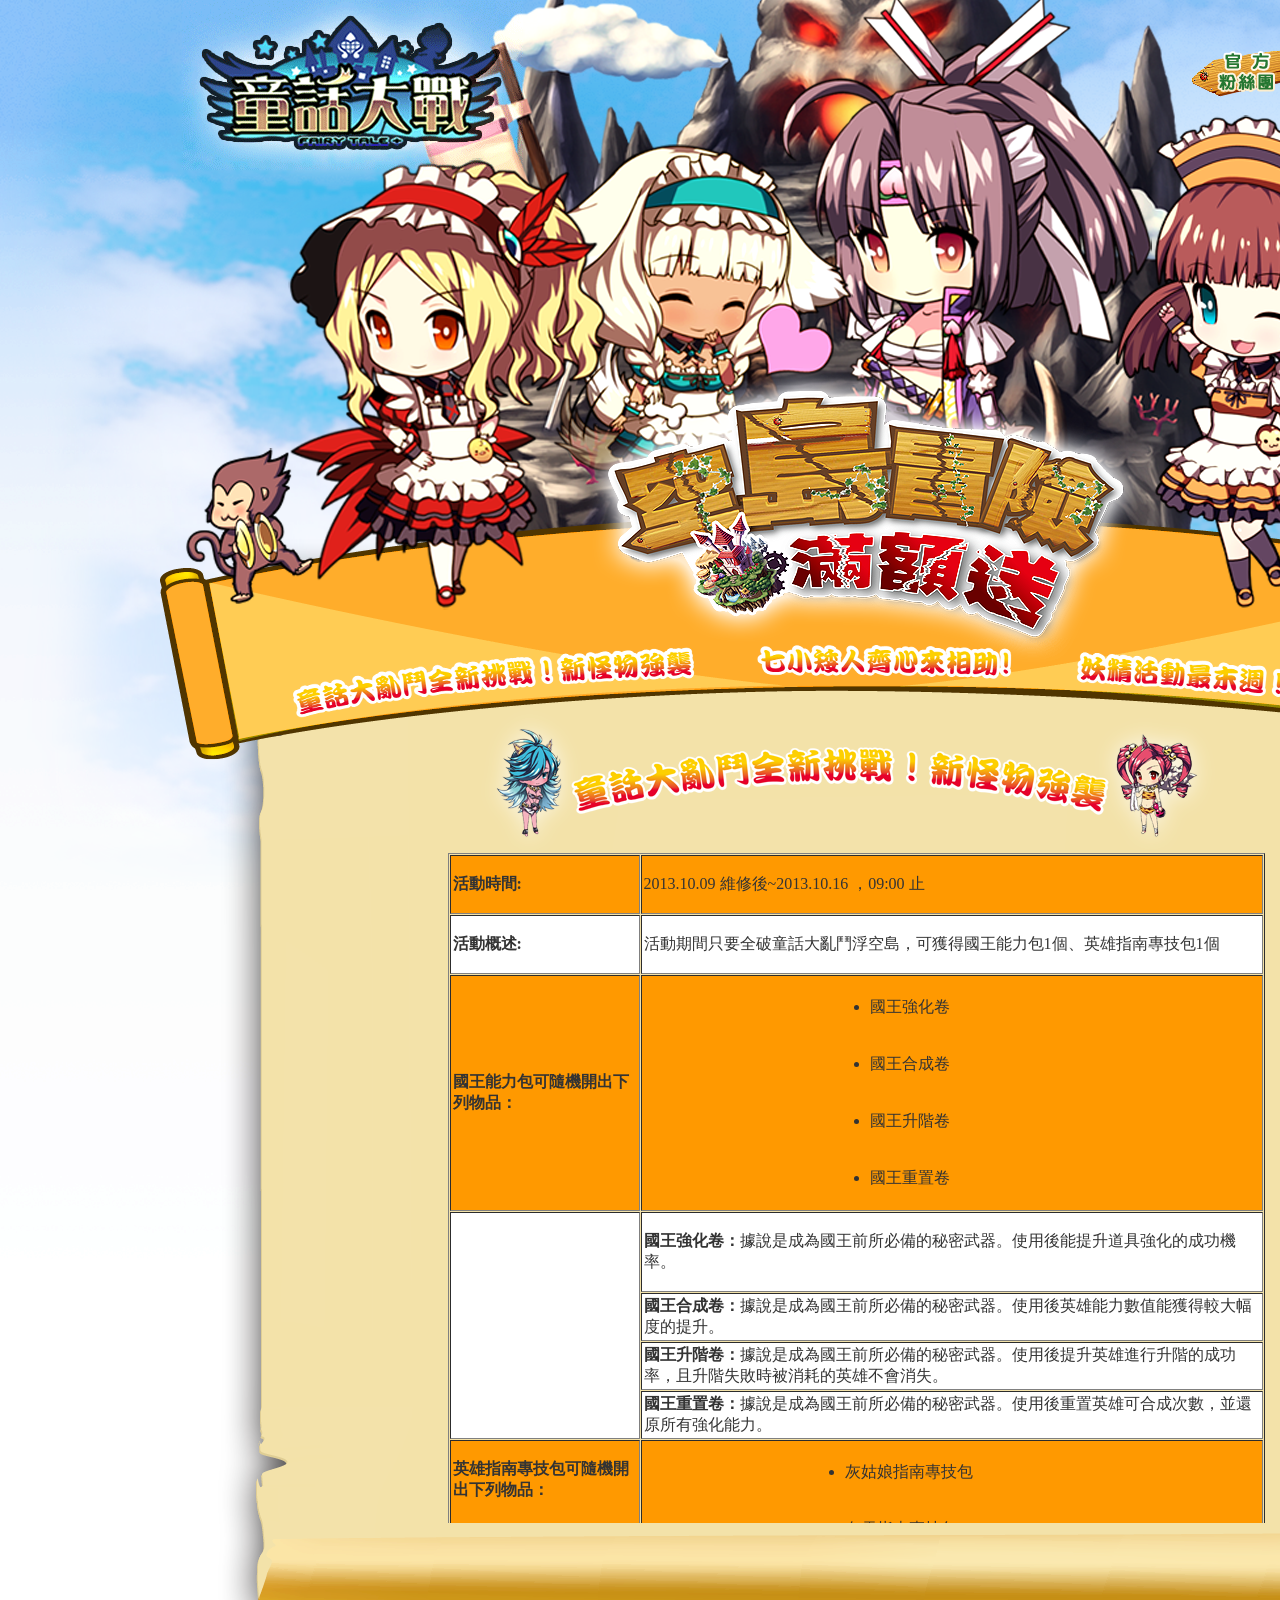
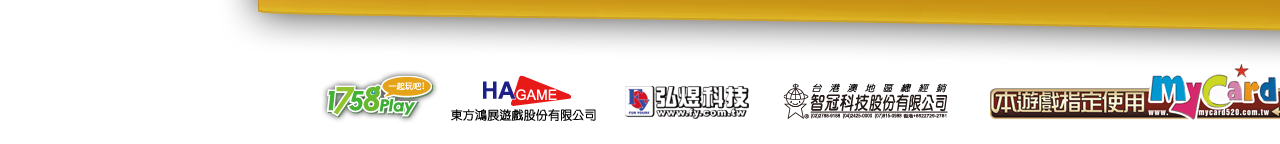
<file: fairytale_adventure/index_1.html>
<!DOCTYPE HTML PUBLIC "-//W3C//DTD HTML 4.01 Transitional//EN" "http://www.w3.org/TR/html4/loose.dtd">
<html>
<head>
<title>童話公會戰_Part 1</title>
<meta http-equiv="Content-Type" content="text/html; charset=utf-8">
<style type="text/css">
#apDiv1 {
	position:absolute;
	left:326px;
	top:833px;
	width:1024px;
	height:650px;
	z-index:1;
}
body,td,th {
	font-size: 16px;
	color: #333;
}
a:link {
	color: #000;
	text-decoration: none;
}
a:visited {
	text-decoration: none;
	color: #000;
}
a:hover {
	text-decoration: none;
	color: #F36;
}
a:active {
	text-decoration: none;
	color: #000;
}
body {
	background-repeat: no-repeat;
}
</style>
</head>
<body bgcolor="#FFFFFF" leftmargin="0" topmargin="0" marginwidth="0" marginheight="0">
<!-- Save for Web Slices (空島冒險滿額送.psd) -->
<div id="apDiv1">
  <TABLE width="1020" height="650" style="padding-bottom: 0px;" border="0" 
cellspacing="0" cellpadding="0">
    <TBODY>
      <TR>
        <TD height="0" style="padding-left: 10px;"><div style="overflow-x:hidden; width:900px; height:670px; margin:20px 70px 0px 70px;">
          <table width="817" border="1" align="center" cellpadding="2" cellspacing="1">
            <tbody>
              <tr bgcolor="#FFCC00">
                <td bgcolor="#FF9900" class="s1"><strong>活動時間: </strong></td>
                <td bgcolor="#FF9900" class="s2"><p>2013.10.09 維修後~2013.10.16 ，09:00 止 </p></td>
              </tr>
              <tr>
                <td width="184" bgcolor="#FFFFFF" class="s1"><p><strong>活動概述:</strong></p></td>
                <td width="616" bgcolor="#FFFFFF" class="s2"><p>活動期間只要全破童話大亂鬥浮空島，可獲得國王能力包1個、英雄指南專技包1個 </p></td>
              </tr>
              <tr bgcolor="#FFCC66">
                <td width="184" bgcolor="#FF9900" class="s1"><p><strong>國王能力包可隨機開出下列物品：</strong><br>
                  </p></td>
                <td bgcolor="#FF9900" class="s2"><table width="250" border="0" align="center">
                  <tbody>
                    <tr>
                      <td width="200" align="left"><ul>
                        <li>國王強化卷</li>
                      </ul></td>
                      </tr>
                    <tr>
                      <td align="left"><ul>
                        <li>國王合成卷</li>
                      </ul></td>
                      </tr>
                    <tr>
                      <td align="left"><ul>
                        <li>國王升階卷</li>
                      </ul></td>
                      </tr>
                    <tr>
                      <td align="left"><ul>
                        <li>國王重置卷</li>
                      </ul></td>
                      </tr>
                    </tbody>
                  </table></td>
              </tr>
              <tr>
                <td rowspan="4" bgcolor="#FFFFFF" class="s1">&nbsp;</td>
                <td bgcolor="#FFFFFF" class="s2"><p><strong>國王強化卷：</strong>據說是成為國王前所必備的秘密武器。使用後能提升道具強化的成功機率。 <br>
                </p></td>
              </tr>
              <tr>
                <td bgcolor="#FFFFFF" class="s2"><strong>國王合成卷：</strong>據說是成為國王前所必備的秘密武器。使用後英雄能力數值能獲得較大幅度的提升。 <br></td>
              </tr>
              <tr>
                <td bgcolor="#FFFFFF" class="s2"><strong>國王升階卷：</strong>據說是成為國王前所必備的秘密武器。使用後提升英雄進行升階的成功率，且升階失敗時被消耗的英雄不會消失。 <br></td>
              </tr>
              <tr>
                <td bgcolor="#FFFFFF" class="s2"><strong>國王重置卷：</strong>據說是成為國王前所必備的秘密武器。使用後重置英雄可合成次數，並還原所有強化能力。</td>
              </tr>
              <tr bgcolor="#FFCC00">
                <td valign="top" bgcolor="#FF9900" class="s1"><p><strong>英雄指南專技包可隨機開出下列物品：    </strong></p></td>
                <td bgcolor="#FF9900" class="s2"><table width="300" border="0" align="center">
                  <tbody>
                    <tr>
                      <td width="200" align="left"><ul>
                        <li>灰姑娘指南專技包 </li>
                      </ul></td>
                      </tr>
                    <tr>
                      <td align="left"><ul>
                        <li>白雪指南專技包 </li>
                      </ul></td>
                      </tr>
                    <tr>
                      <td align="left"><ul>
                        <li>睡美人指南專技包 </li>
                      </ul></td>
                      </tr>
                    <tr>
                      <td align="left"><ul>
                        <li>紅帽指南專技包 </li>
                      </ul></td>
                      </tr>
                    <tr>
                      <td align="left"><ul>
                        <li>桃太郎指南專技包 </li>
                      </ul></td>
                      </tr>
                    <tr>
                      <td align="left"><ul>
                        <li>小羊指南專技包 </li>
                      </ul></td>
                      </tr>
                    <tr>
                      <td align="left"><ul>
                        <li>愛麗絲指南專技包 </li>
                      </ul></td>
                      </tr>
                    </tbody>
                  </table></td>
              </tr>
              <tr>
                <td rowspan="7" bgcolor="#FFFFFF" class="s1">&nbsp;</td>
                <td bgcolor="#FFFFFF" class="s2"><p><strong>灰姑娘指南專技包：</strong>有機會取得灰姑娘、辛德蕾菈、夏日辛德蕾菈、後母、庫露露、王子專屬技能其中之一</p></td>
              </tr>
              <tr>
                <td bgcolor="#FFFFFF" class="s2"><strong>白雪指南專技包：</strong>有機會取得白雪公主、白雪公主隱藏版、祭典白雪公主、七小矮人、黑皇后、王子、獵人專屬技能其中之一 <br></td>
              </tr>
              <tr>
                <td bgcolor="#FFFFFF" class="s2"><strong>睡美人指南專技包：</strong>有機會取得睡美人、睡美人隱藏版、仙女、巫婆、王子、白皇后專屬技能其中之一 <br></td>
              </tr>
              <tr>
                <td bgcolor="#FFFFFF" class="s2"><strong>紅帽指南專技包：</strong>有機會取得小紅帽、小紅帽隱藏版、大紅帽、大野狼、獵人專屬技能其中之一</td>
              </tr>
              <tr>
                <td bgcolor="#FFFFFF" class="s2"><strong>桃太郎指南專技包：</strong>有機會取得桃太郎、桃太郎隱藏版、猴子女僕、犬女僕、雉雞女僕、青鬼、赤鬼專屬技能其中之一 <br></td>
              </tr>
              <tr>
                <td bgcolor="#FFFFFF" class="s2"><strong>小羊指南專技包：</strong>有機會取得七小羊、羊媽媽、大野狼、大野狼(白)專屬技能其中之一 <br></td>
              </tr>
              <tr>
                <td bgcolor="#FFFFFF" class="s2"><span class="s3"><strong>愛麗絲指南專技包：</strong>有機會取得愛麗絲、愛麗絲隱藏版、公爵夫人、柴俊貓、紅心王后、瘋帽子、三月兔專屬技能其中之一 </span></td>
              </tr>
            </tbody>
        </table>
          <br>
          <p align="center"></p>
          <p class="s5">注意事項： </p>
          <ol>
            <li class="s5">參加本活動者均了解及接受主辦單位所訂定之活動辦法及遊戲規則，若違<br>
              反相關規定、惡意破壞遊戲秩序或影響他人之情事，經查證屬實者，本公<br>
              司有權取消該參加者的任何權利及活動資格。</li>
            <br>
            <li class="s5">活動期間若發生不可抗力之因素，本公司保留變更或中止本活動時間、內<br>
              容之權利。</li>
          </ol>
        </div></TD>
      </TR>
      <TR>
        <TD>&nbsp;</TD>
      </TR>
    </TBODY>
  </TABLE>
</div>
<table id="___01" width="1681" height="1744" border="0" cellpadding="0" cellspacing="0">
	<tr>
		<td rowspan="8">
			<img src="images/index_1_01.png" width="182" height="1743" alt=""></td>
		<td colspan="4" rowspan="3">
			<a href="http://ft.1758play.com/event/201305/" target="_top">
				<img src="images/&#x7ae5;&#x8a71;&#x5927;&#x6230;.gif" width="341" height="170" border="0" alt=""></a></td>
		<td colspan="12">
			<img src="images/index_1_03.png" width="1157" height="46" alt=""></td>
		<td>
			<img src="images/&#x9593;&#x8ddd;.gif" width="1" height="46" alt=""></td>
  </tr>
	<tr>
		<td colspan="6" rowspan="3">
			<img src="images/index_1_04.png" width="667" height="592" alt=""></td>
		<td>
			<a href="https://www.facebook.com/1758ft?ref=ts&fref=ts" target="_top">
				<img src="images/&#x5b98;&#x65b9;&#x7c89;&#x7d72;&#x5718;.png" width="108" height="55" border="0" alt=""></a></td>
		<td colspan="3">
			<a href="http://forum.gamer.com.tw/A.php?bsn=24185" target="_top">
				<img src="images/&#x5df4;&#x54c8;&#x59c6;&#x7279;.gif" width="108" height="55" border="0" alt=""></a></td>
		<td>
			<a href="http://www.gamebase.com.tw/forum/69508/portal" target="_top">
				<img src="images/&#x904a;&#x6232;&#x57fa;&#x5730;.gif" width="110" height="55" border="0" alt=""></a></td>
		<td rowspan="7">
			<img src="images/index_1_08.png" alt="" width="164" height="1697" align="absmiddle"></td>
		<td>
			<img src="images/&#x9593;&#x8ddd;.gif" width="1" height="55" alt=""></td>
	</tr>
	<tr>
		<td colspan="5" rowspan="2">
			<img src="images/index_1_09.png" width="326" height="537" alt=""></td>
		<td>
			<img src="images/&#x9593;&#x8ddd;.gif" width="1" height="69" alt=""></td>
	</tr>
	<tr>
		<td colspan="4">
			<img src="images/index_1_10.png" width="341" height="468" alt=""></td>
		<td>
			<img src="images/&#x9593;&#x8ddd;.gif" width="1" height="468" alt=""></td>
	</tr>
	<tr>
		<td rowspan="4">
			<img src="images/index_1_11.png" width="88" height="1105" alt=""></td>
		<td colspan="5">
			<a href="index_1.html">
				<img src="images/1T1-2.gif" width="457" height="83" border="0" alt=""></a></td>
		<td colspan="3">
			<a href="index_2.html">
				<img src="images/1T2-2.gif" width="318" height="83" border="0" alt=""></a></td>
		<td colspan="4">
			<a href="index_3.html">
				<img src="images/1T3-2.gif" width="350" height="83" border="0" alt=""></a></td>
		<td colspan="2" rowspan="4">
			<img src="images/index_1_15.png" width="121" height="1105" alt=""></td>
		<td>
			<img src="images/&#x9593;&#x8ddd;.gif" width="1" height="83" alt=""></td>
	</tr>
	<tr>
		<td colspan="12">
			<img src="images/index_1_16.png" width="1125" height="940" alt=""></td>
		<td>
			<img src="images/&#x9593;&#x8ddd;.gif" width="1" height="940" alt=""></td>
	</tr>
	<tr>
		<td rowspan="2">
			<img src="images/index_1_17.png" width="38" height="82" alt=""></td>
		<td>
			<a href="http://1758.1758play.com/Web">
				<img src="images/index_1_18.gif" width="135" height="70" border="0" alt=""></a></td>
		<td colspan="2">
			<a href="http://www.hagame.net/">
				<img src="images/index_1_19.gif" width="171" height="70" border="0" alt=""></a></td>
		<td colspan="2">
			<a href="http://www.fy.com.tw/">
				<img src="images/index_1_20.gif" width="151" height="70" border="0" alt=""></a></td>
		<td>
			<a href="http://www.soft-world.com/">
				<img src="images/index_1_21.gif" width="201" height="70" border="0" alt=""></a></td>
		<td colspan="4">
			<a href="https://www.mycard520.com.tw/web5">
				<img src="images/index_1_22.gif" width="403" height="70" border="0" alt=""></a></td>
		<td rowspan="2">
			<img src="images/index_1_23.png" width="26" height="82" alt=""></td>
		<td>
			<img src="images/&#x9593;&#x8ddd;.gif" width="1" height="70" alt=""></td>
	</tr>
	<tr>
		<td colspan="10">
			<img src="images/index_1_24.png" width="1061" height="12" alt=""></td>
		<td>
			<img src="images/&#x9593;&#x8ddd;.gif" width="1" height="12" alt=""></td>
	</tr>
	<tr>
		<td>
			<img src="images/&#x9593;&#x8ddd;.gif" width="182" height="1" alt=""></td>
		<td>
			<img src="images/&#x9593;&#x8ddd;.gif" width="88" height="1" alt=""></td>
		<td>
			<img src="images/&#x9593;&#x8ddd;.gif" width="38" height="1" alt=""></td>
		<td>
			<img src="images/&#x9593;&#x8ddd;.gif" width="135" height="1" alt=""></td>
		<td>
			<img src="images/&#x9593;&#x8ddd;.gif" width="80" height="1" alt=""></td>
		<td>
			<img src="images/&#x9593;&#x8ddd;.gif" width="91" height="1" alt=""></td>
		<td>
			<img src="images/&#x9593;&#x8ddd;.gif" width="113" height="1" alt=""></td>
		<td>
			<img src="images/&#x9593;&#x8ddd;.gif" width="38" height="1" alt=""></td>
		<td>
			<img src="images/&#x9593;&#x8ddd;.gif" width="201" height="1" alt=""></td>
		<td>
			<img src="images/&#x9593;&#x8ddd;.gif" width="79" height="1" alt=""></td>
		<td>
			<img src="images/&#x9593;&#x8ddd;.gif" width="145" height="1" alt=""></td>
		<td>
			<img src="images/&#x9593;&#x8ddd;.gif" width="108" height="1" alt=""></td>
		<td>
			<img src="images/&#x9593;&#x8ddd;.gif" width="71" height="1" alt=""></td>
		<td>
			<img src="images/&#x9593;&#x8ddd;.gif" width="26" height="1" alt=""></td>
		<td>
			<img src="images/&#x9593;&#x8ddd;.gif" width="11" height="1" alt=""></td>
		<td>
			<img src="images/&#x9593;&#x8ddd;.gif" width="110" height="1" alt=""></td>
		<td>
			<img src="images/&#x9593;&#x8ddd;.gif" width="164" height="1" alt=""></td>
		<td></td>
	</tr>
</table>
<!-- End Save for Web Slices -->
</body>
</html>
</file>
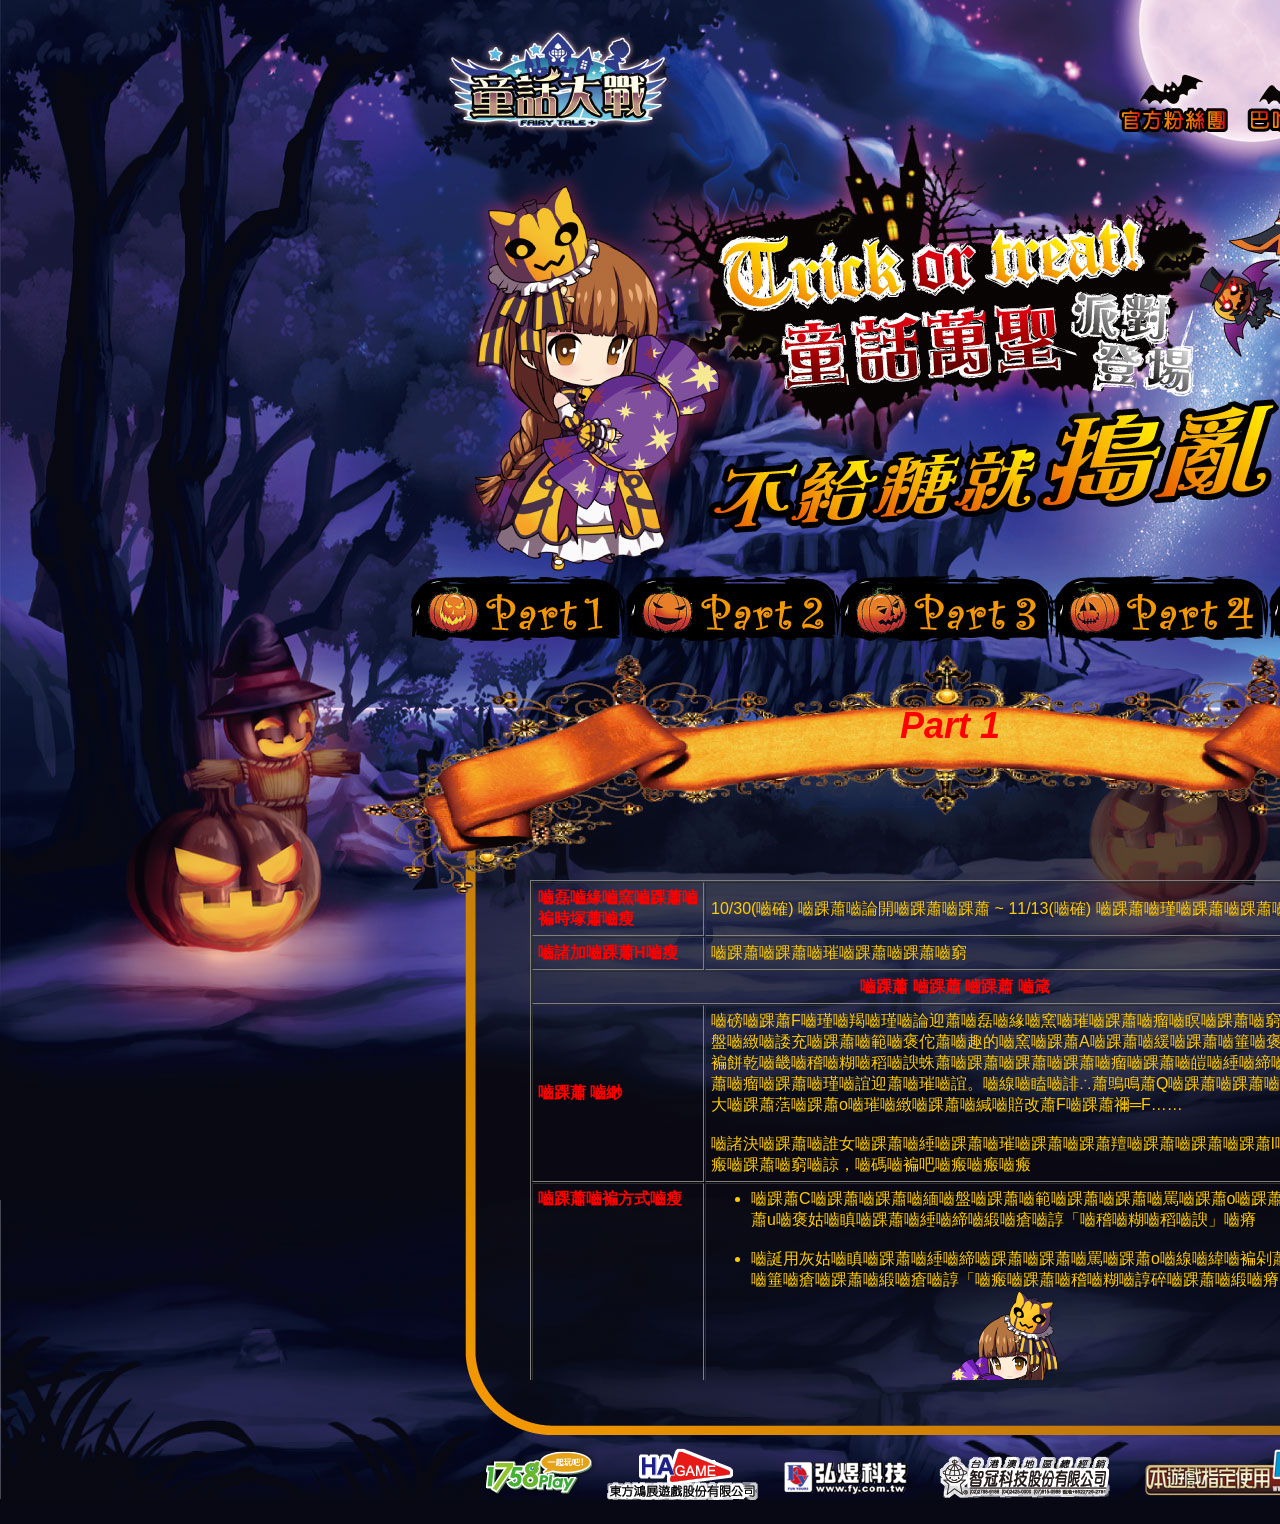
<file: fairytale_Hallows/index_1.html>
<html>
<head>
<title>���ܸU�t����n��_Part 1</title>

<meta http-equiv="Content-Type" content="text/html; charset=big5">
<style type="text/css">
#apDiv1 {
	position:absolute;
	left:480px;
	top:860px;
	width:900px;
	height:250px;
	z-index:1;
}
body {
	background-color: #080814;
}
body,td,th {
	font-size: 16px;
	color: #FC0;
	font-family: "Arial Black", Gadget, sans-serif;
}
#apDiv1 table tbody tr td div table tbody tr .s2 p strong {
	color: #F00;
}
#apDiv1 table tbody tr td div table tbody tr .s4 .s2 strong {
	color: #F00;
}
#apDiv1 table tbody tr td div table tbody tr .s4 .s2 strong {
	color: #800080;
}
#apDiv1 table tbody tr td div table tbody tr .s4 .s2 strong {
	color: #FF0;
}
#apDiv1 table tbody tr td div table tbody tr .s2 p strong {
	color: #800080;
}
#apDiv1 table tbody tr td div table tbody tr .s2 p strong {
	color: #FF0080;
}
#apDiv1 table tbody tr td div table tbody tr .s2 p strong {
	color: #800040;
}
#apDiv1 table tbody tr td div table tbody tr .s2 p strong {
	color: #8000FF;
}
#apDiv1 table tbody tr td div table tbody tr .s2 p strong {
	color: #A64DFF;
}
#apDiv1 table tbody tr td div table tbody tr .s4 p strong {
	color: #F00;
}
#apDiv1 table tbody tr td div {
	color: #FFF;
}
.s3 {
	font-family: Verdana, Geneva, sans-serif;
	font-size: 14px;
	color: #F00;
}
#apDiv2 {
	position:absolute;
	left:900px;
	top:681px;
	width:146px;
	height:50px;
	z-index:2;
}
#apDiv2 {
	color: #F00;
}
#apDiv2 {
	font-family: MS Serif, New York, serif;
}
#apDiv2 {
	font-family: Arial Black, Gadget, sans-serif;
}
#apDiv2 {
	font-family: Arial Black, Gadget, sans-serif;
}
#apDiv2 h1 em strong {
	font-family: Arial Black, Gadget, sans-serif;
}
h1 {
	font-size: 36px;
	color: #F00;
}
</style>
</head>
<body bgcolor="#FFFFFF" leftmargin="0" topmargin="0" marginwidth="0" marginheight="0">
<!-- ImageReady Slices (�U�t�`���ʭ�01.ai) -->
<div id="apDiv1">
  <TABLE width="1020" height="650" style="padding-bottom: 0px;" border="0" 
cellspacing="0" cellpadding="0">
    <TBODY>
      <TR>
        <TD height="0" style="padding-left: 10px;"><div style="overflow-x:hidden; width:870px; height:500px; margin:20px 30px 0px 30px;">
          <table width="850" border="1" align="center" cellpadding="5" cellspacing="1">
            <tbody>
              <tr>
                <td class="s4"><p><strong>�U�t�`���ʮɶ��G</strong></p></td>
                <td class="s2"><p>10/30(�T) ���׶}���� ~ 11/13(�T) ���@������ </p></td>
              </tr>
              <tr>
                <td width="160" class="s4"><p><strong>�ѥ[��H�G</strong> </p></td>
                <td width="661" class="s2"><p>�����A�����a </p></td>
              </tr>
              <tr>
                <td colspan="2" class="s4"><p align="center"><span class="s4"><strong>�� �� �� �e</strong></span><br>
                </p></td>
              </tr>
              <tr>
                <td class="s4"><p class="s4"><strong>�� �z</strong></p></td>
                <td class="s2"><p>�S��F�@�~�@�ת��U�t�`�A���F�P���a�@�_�L�o�ӥR���d�Ǧ��쪺�`��A���w���i�ǳƤF�n�ʻ氮�B�]�k�_�۵��������F���J�x�l�̡A�ô��F���@�˪��A�ˡC�u�O�ڡ�쥻�Q�����a�@�Ӥj��ߪ��o�A�o���p�ߧ�F��򥢤F&hellip;&hellip; <br>
                  <br>
                  �ѨM���֤k���x���A����û������l�W���I���a�̡A�X�ʧa�I�I�I <br>
                </p></td>
              </tr>
              <tr>
                <td valign="top" class="s4"><p class="s4"><strong>���ʤ覡�G</strong></p></td>
                <td class="s2"><ul>
                  <li>��C�����q�L���d�����|��o���ʹD��u�ǩh�Q���x�l�v�H�Ρu�]�k�_�ۡv�C <br>
                    <br>
                  </li>
                  <li>�ϥΦǩh�Q���x�l�����|��o�u�n�ʨ��w���i�H���v�H�Ρu�I���]�k�θH���v�C<img src="images/pt1-1.png" alt="" width="109" height="170" hspace="200" border="0" align="middle"><br>
                  </li>
                  <li>�N�H�����������A�i��o�^���u�n�ʨ��w���i�v�H�Ρu�I���]�k�Ρv�A�ϥ��I���]�k�θѶ}�]�k�_�ۦ����|��o�}���D��C </li>
                  </ul>
                  <p> <img src="images/pt1-2.png" width="151" height="168" hspace="230"></p></td>
              </tr>
              <tr>
                <td valign="top" class="s4"><p><strong>�D�㻡���G </strong></p></td>
                <td class="s2"><p><strong>�ǩh�Q���x�l�G</strong>�����|��o���үūn�ʨ��w���i�I�����H���B�c�@�@��E�H���B�P���]�k�U�H���B���F�A�H���B���I�p�M�H���B�I���]�k�θH���B�n�ʻ氮�䤤���@ </p>
                  <p><strong>�]�k�_�ۡG</strong>�ݭn�I���]�k�Τ~��Ѷ}�C�����|��o�C���o�J�}(SP)�B�C���o�J�}�B����j�ƨ��B����X�����B����ɶ����B�۹ꤧ�ġB�n�ʻ氮�U�B�԰��p�U�䤤���@ </p>
                  <p><span class="s2"><strong>���үūn�ʨ��w���i�I�����H���G</strong></span>����5�ӥi��o���үūn�ʨ��w���i�I���� </p>
                  <p><strong>�c�@�@��E�H���G</strong>�ڻ��P�n�ʨ��w���i�������H���C�����T�ӥi�X���c�@�@��E </p>
                  <p><strong>�P���]�k�U�H���G</strong>�ڻ��P�p�]�k���w���i�������H���C�����T�ӥi�X���P���]�k�U </p>
                  <p><strong>���F�A�H���G</strong>�ڻ��P�C�T�H��������F�������H���C�����T�ӥi�X�����F�A </p>
                  <p><strong>���I�p�M�H���G</strong>�ڻ��P�U�t�R�|�����������H���C�����T�ӥi�X�����I�p�M </p>
                  <p><strong>�I���]�k�θH���G</strong>�ڻ��P�I���]�k�Φ������H���C����5�ӥi�X���I���]�k�� </p>
                  <p><strong>�n�ʻ氮�G</strong>�ǩh�Q�ˤ�N�s���氮�C�ϥΫ�i��_�h�ҫ�20%</p>
                  <p><strong>�C���o�J�}(SP)�G</strong>�s�X�o�J�G�H�ժ��}�G�C�ϥΫ�i��o�֦��M�ݧޤ��ѯūC�T�H��������F </p>
                  <p><strong>�C���o�J�}�G</strong>�s�X�o�J�G�H�ժ��}�G�C�ϥΫ�i��o�ѯūC�T�H��������F </p>
                  <p><strong>����j�ƨ��G</strong>�ڻ��O��������e�ҥ��ƪ����K�Z���C�ϥΫ�ഡZ��ɹD��j�ƪ����\���v�C </p>
                  <p><strong>����X�����G</strong>�ڻ��O��������e�ҥ��ƪ����K�Z���C�ϥΫ�^����O�ƭȯ���o���j�T�ת����ɡC </p>
                  <p><strong>����ɶ����G</strong>�ڻ��O��������e�ҥ��ƪ����K�Z���C�ϥΫᴣ�ɭ^���i��ɶ������\�v�A�B�ɶ����ѮɳQ���Ӫ��^�����|�����C </p>
                  <p><strong>�۹ꤧ�ġG</strong>�ڤ۪��]�ġA�u�n�ܤU�N�|�ܦ��@�Ӹ۹꥿�����H�C�~��ɨϥΦ����|�i�H�~��X��O�󰪪��^�� </p>
                  <p><strong>�n�ʻ氮�U�G</strong>�]�˺�����p�U�l�C�i��o�n�ʻ氮�A�� </p>
                  <p><strong>�԰��p�U�G</strong>�R���@���԰��𮧪��p�U�l�C�ϥΫ�i��o�԰���q�ѣA���� </p></td>
              </tr>
            </tbody>
          </table>
          <span class="s3"><br>
          �`�N�ƶ��G 
          
          </span>
          <ul>
            <li class="s3">�ѥ[�����ʪ̧��F�Ѥα����D����ҭq�w�����ʿ�k�ιC���W�h�A�Y�H<br>
              �Ϭ����W�w�B�c�N�}�a�C�����ǩμv�T�L�H�����ơA�g�d���ݹ�̡A����<br>
              �q���v�����Ӱѥ[�̪�����v�Q�ά��ʸ��C              <br>
            </li>
            <li class="s3"><span class="s3">���ʴ����Y�o�ͤ��i�ܤO���]���A�����q�O�d�ܧ�Τ�����ʮɶ��B��<br>
              �e���v�Q�C</span></li>
          </ul>
        </div></TD>
      </TR>
      <TR>
        <TD><a href="http://1758.1758play.com/Web"><br>
        </a></TD>
      </TR>
      <TR>
        <TD>&nbsp;</TD>
      </TR>
      <TR>
        <TD>&nbsp;</TD>
      </TR>
      <TR>
        <TD><a href="http://1758.1758play.com/Web"><img src="images/logo_01.png" width="121" height="72" border="0"></a><a href="http://www.hagame.net/"><img src="images/logo_02.png" width="168" height="72" border="0"></a><a href="http://www.fy.com.tw/"><img src="images/logo_03.png" width="156" height="72" border="0"></a><a href="http://www.soft-world.com/"><img src="images/logo_04.png" width="206" height="72" border="0"></a><a href="https://www.mycard520.com.tw/web5"><img src="images/logo_05.png" width="300" height="72" border="0"></a></TD>
      </TR>
      <TR>
        <TD>&nbsp;</TD>
      </TR>
    </TBODY>
  </TABLE>
</div>
<dd>
  <div id="apDiv2">
    <h1><em><strong>Part 1</strong></em></h1>
</div></dd>
<img src="images/bp001.jpg" alt="" width="1920" height="1499" border="0" usemap="#Map">
<map name="Map"><area shape="rect" coords="1063,585,1261,635" href="index_4.html" target="_top"><area shape="rect" coords="849,584,1041,636" href="index_3.html" target="_top"><area shape="rect" coords="636,586,825,634" href="index_2.html" target="_top">
  <area shape="rect" coords="427,587,610,633" href="index_1.html" target="_top">
  <area shape="rect" coords="439,32,673,129" href="http://ft.1758play.com/event/201305/" target="_parent">
  <area shape="rect" coords="1112,72,1231,137" href="https://www.facebook.com/1758ft?ref=ts&fref=ts" target="_parent">
  <area shape="rect" coords="1238,72,1348,137" href="http://forum.gamer.com.tw/A.php?bsn=24185" target="_parent">
  <area shape="rect" coords="1358,72,1473,137" href="http://www.gamebase.com.tw/forum/69508/portal" target="_parent">
  <area shape="rect" coords="1284,588,1469,632" href="index_5.html" target="_top">
</map>
<!-- End ImageReady Slices -->
</body>
</html>
</file>
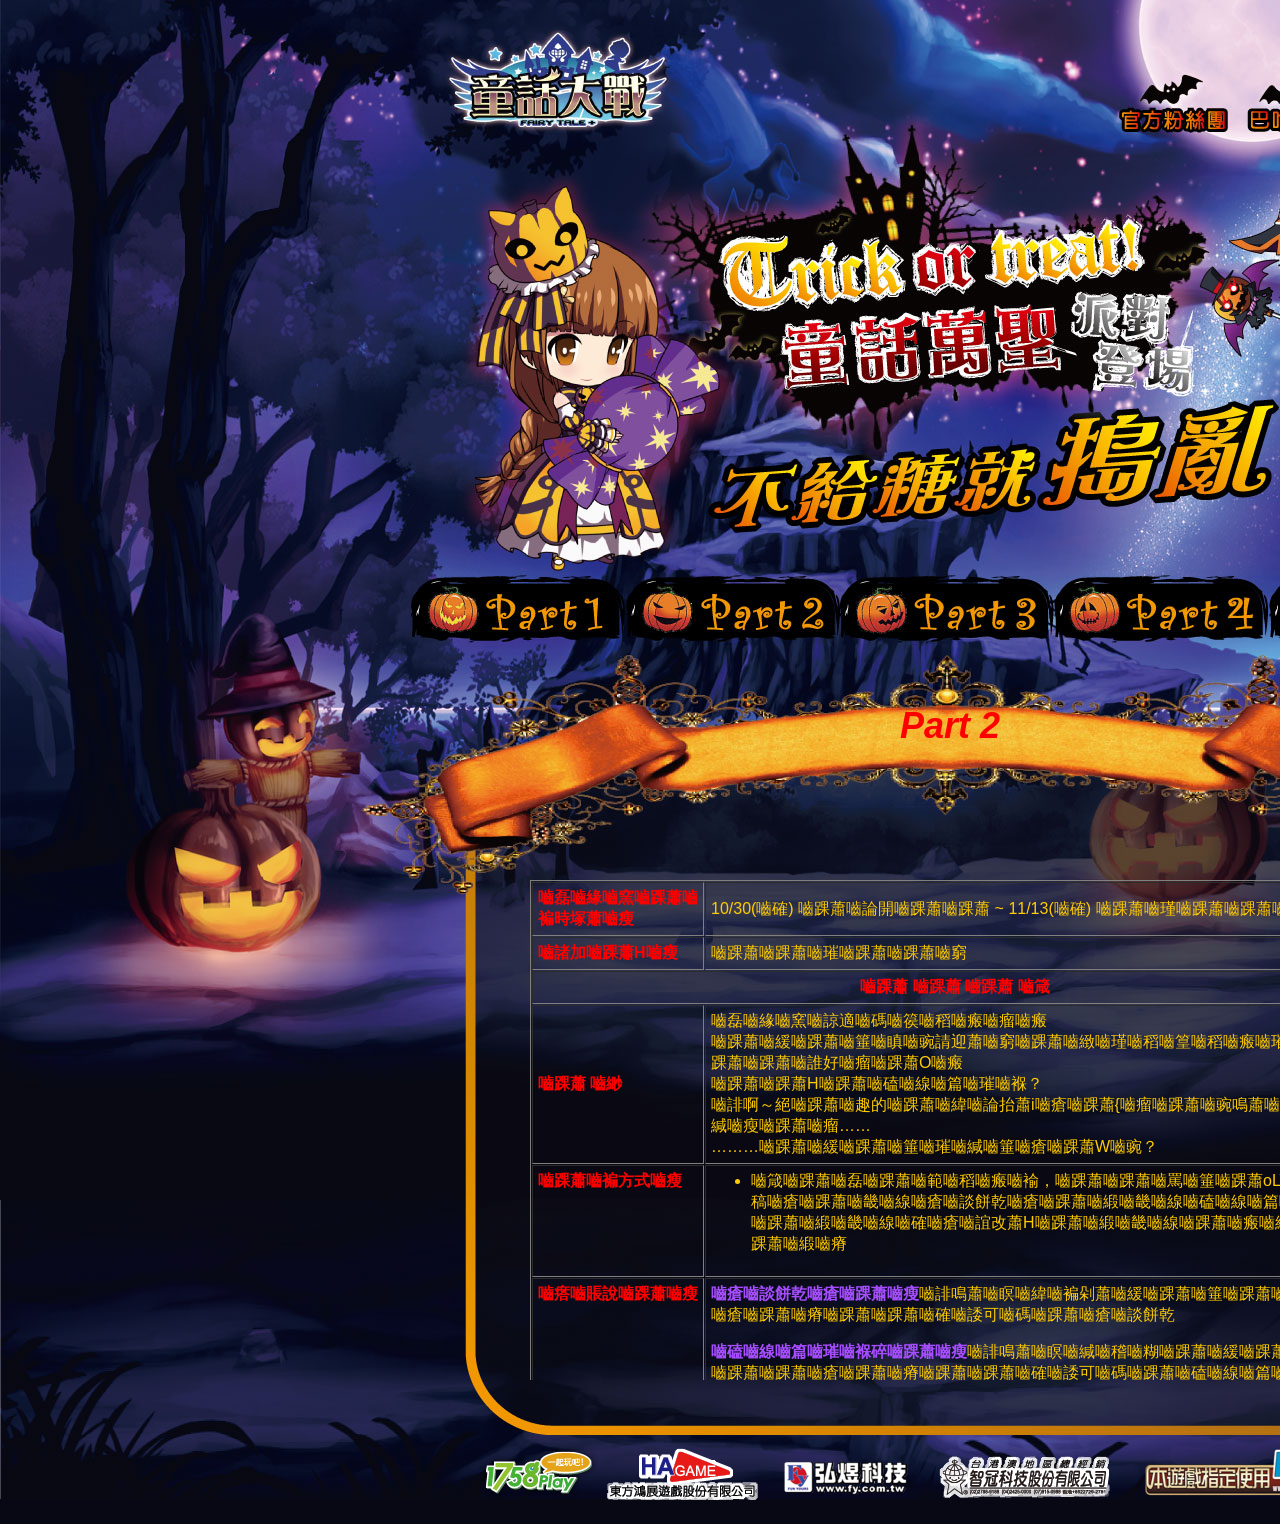
<file: fairytale_Hallows/index_2.html>
<html>
<head>
<title>���ܸU�t����n��_Part 2</title>
<meta http-equiv="Content-Type" content="text/html; charset=big5">
<style type="text/css">
#apDiv1 {
	position:absolute;
	left:480px;
	top:860px;
	width:900px;
	height:250px;
	z-index:1;
}
body {
	background-color: #080814;
}
body,td,th {
	font-size: 16px;
	color: #FFCC00;
	font-family: "Arial Black", Gadget, sans-serif;
}
#apDiv1 table tbody tr td div table tbody tr .s5 p strong {
	color: #F00;
}
#apDiv1 table tbody tr td div table tbody tr .s4 .s5 strong {
	color: #F00;
}
#apDiv1 table tbody tr td div table tbody tr .s4 .s5 strong {
	color: #800080;
}
#apDiv1 table tbody tr td div table tbody tr .s4 .s5 strong {
	color: #FF0;
}
#apDiv1 table tbody tr td div table tbody tr .s5 p strong {
	color: #800080;
}
#apDiv1 table tbody tr td div table tbody tr .s5 p strong {
	color: #FF0080;
}
#apDiv1 table tbody tr td div table tbody tr .s5 p strong {
	color: #800040;
}
#apDiv1 table tbody tr td div table tbody tr .s5 p strong {
	color: #8000FF;
}
#apDiv1 table tbody tr td div table tbody tr .s5 p strong {
	color: #A64DFF;
}
#apDiv1 table tbody tr td div table tbody tr .s4 p strong {
	color: #F00;
}
#apDiv1 table tbody tr td div {
	color: #FFF;
}
.s3 {
	font-family: Verdana, Geneva, sans-serif;
	font-size: 14px;
	color: #F00;
}
#apDiv2 {
	position:absolute;
	left:900px;
	top:681px;
	width:140px;
	height:45px;
	z-index:2;
}
#apDiv2 {
	color: #F00;
}
#apDiv2 {
	font-family: MS Serif, New York, serif;
}
#apDiv2 {
	font-family: Arial Black, Gadget, sans-serif;
}
#apDiv2 {
	font-family: Arial Black, Gadget, sans-serif;
}
#apDiv2 h1 em strong {
	font-family: Arial Black, Gadget, sans-serif;
}
h1 {
	font-size: 36px;
	color: #F00;
}
</style>
</head>
<body bgcolor="#FFFFFF" leftmargin="0" topmargin="0" marginwidth="0" marginheight="0">
<!-- ImageReady Slices (�U�t�`���ʭ�01.ai) -->
<div id="apDiv1">
  <TABLE width="1020" height="650" style="padding-bottom: 0px;" border="0" 
cellspacing="0" cellpadding="0">
    <TBODY>
      <TR>
        <TD height="0" style="padding-left: 10px;"><div style="overflow-x:hidden; width:870px; height:500px; margin:20px 30px 0px 30px;">
          <table width="850" border="1" align="center" cellpadding="5" cellspacing="1">
            <tbody>
              <tr>
                <td class="s4"><p><strong>�U�t�`���ʮɶ��G</strong></p></td>
                <td class="s5"><p class="s4">10/30(�T) ���׶}���� ~ 11/13(�T) ���@������ </p></td>
              </tr>
              <tr>
                <td width="160" class="s4"><p><strong>�ѥ[��H�G</strong> </p></td>
                <td width="661" class="s5"><p>�����A�����a </p></td>
              </tr>
              <tr>
                <td colspan="2" class="s4"><p align="center"><span class="s4"><strong>�� �� �� �e</strong></span><br>
                </p></td>
              </tr>
              <tr>
                <td class="s4"><p class="s4"><strong>�� �z</strong></p></td>
                <td class="s5"><p>�U�t�`�̾A�X�j�_�I�F�I <BR>
���w���i�Q�ܽЪ��a���o�@�_�h�_�I�A�ڻ������֦n�F��O�I<BR>
����H���W�u�g�A�ȡH <BR>
�ڰڡ㵴���쪺���n�ש�i�H��{�F���ܻ����a�p�G���F&hellip;&hellip;<BR>
&hellip;&hellip;&hellip;���w���i�A�p�i�H��W�ܡH <br>
                </p></td>
              </tr>
              <tr>
                <td valign="top" class="s4"><p class="s4"><strong>���ʤ覡�G</strong></p></td>
                <td class="s5"><ul>
                  <li>�e���U���d�_�I�ɡA�����|�i��oLV50�M�Z�H���B�u�H�ͻ氮�H���v�B�u�W�u�g�A�ȸH���v�B�u�T�H�˧�H���v�B�u���I�t�C�H���v�C </li>
                </ul></td>
              </tr>
              <tr>
                <td valign="top" class="s4"><p><strong>�D�㻡���G </strong></p></td>
                <td class="s5"><p><strong>�H�ͻ氮�H���G</strong>�ڻ��P�n�ʨ��w���i�������H���C�����T�ӥi�X���H�ͻ氮 </p>
                  <p><strong>�W�u�g�A�ȸH���G</strong>�ڻ��P�p�]�k���w���i�������H���C�����T�ӥi�X���W�u�g�A�� </p>
                  <p><span class="s4"><strong>�T�H�˧�H���G</strong></span>�ڻ��P�C�T�H��������F�������H���C�����T�ӥi�X���T�H�˧� </p>
                  <p><span class="s4"><strong>���I�t�C�H���G</strong></span><span class="s5">�ڻ��P�U�t�R�|�����������H���C�����T�ӥi�X�����I�t�C </span></p></td>
              </tr>
            </tbody>
          </table>
          <span class="s3"><br>
          �`�N�ƶ��G 
          
          </span>
          <ul>
            <li class="s3">�ѥ[�����ʪ̧��F�Ѥα����D����ҭq�w�����ʿ�k�ιC���W�h�A�Y�H<br>
              �Ϭ����W�w�B�c�N�}�a�C�����ǩμv�T�L�H�����ơA�g�d���ݹ�̡A����<br>
              �q���v�����Ӱѥ[�̪�����v�Q�ά��ʸ��C              <br>
              <br>
              </li>
            <li class="s3"><span class="s3">���ʴ����Y�o�ͤ��i�ܤO���]���A�����q�O�d�ܧ�Τ�����ʮɶ��B��<br>
              �e���v�Q�C</span></li>
          </ul>
        </div></TD>
      </TR>
      <TR>
        <TD><a href="http://1758.1758play.com/Web"><br>
        </a></TD>
      </TR>
      <TR>
        <TD>&nbsp;</TD>
      </TR>
      <TR>
        <TD>&nbsp;</TD>
      </TR>
      <TR>
        <TD><a href="http://1758.1758play.com/Web"><img src="images/logo_01.png" width="121" height="72" border="0"></a><a href="http://www.hagame.net/"><img src="images/logo_02.png" width="168" height="72" border="0"></a><a href="http://www.fy.com.tw/"><img src="images/logo_03.png" width="156" height="72" border="0"></a><a href="http://www.soft-world.com/"><img src="images/logo_04.png" width="206" height="72" border="0"></a><a href="https://www.mycard520.com.tw/web5"><img src="images/logo_05.png" width="300" height="72" border="0"></a></TD>
      </TR>
      <TR>
        <TD>&nbsp;</TD>
      </TR>
    </TBODY>
  </TABLE>
</div>
<dd>
  <div id="apDiv2">
    <h1><em><strong>Part 2</strong></em></h1>
</div></dd>
<img src="images/bp001.jpg" alt="" width="1920" height="1499" border="0" usemap="#Map">
<map name="Map"><area shape="rect" coords="1067,584,1256,636" href="index_4.html" target="_top">
  <area shape="rect" coords="1279,587,1470,635" href="index_5.html" target="_top">
  <area shape="rect" coords="850,586,1040,636" href="index_3.html" target="_top"><area shape="rect" coords="637,584,830,636" href="index_2.html" target="_top">
  <area shape="rect" coords="425,584,608,634" href="index_1.html" target="_top">
  <area shape="rect" coords="439,32,673,129" href="http://ft.1758play.com/event/201305/" target="_parent">
  <area shape="rect" coords="1112,72,1231,137" href="https://www.facebook.com/1758ft?ref=ts&fref=ts" target="_parent">
  <area shape="rect" coords="1238,72,1348,137" href="http://forum.gamer.com.tw/A.php?bsn=24185" target="_parent">
  <area shape="rect" coords="1358,72,1473,137" href="http://www.gamebase.com.tw/forum/69508/portal" target="_parent">
</map>
<!-- End ImageReady Slices -->
</body>
</html>
</file>
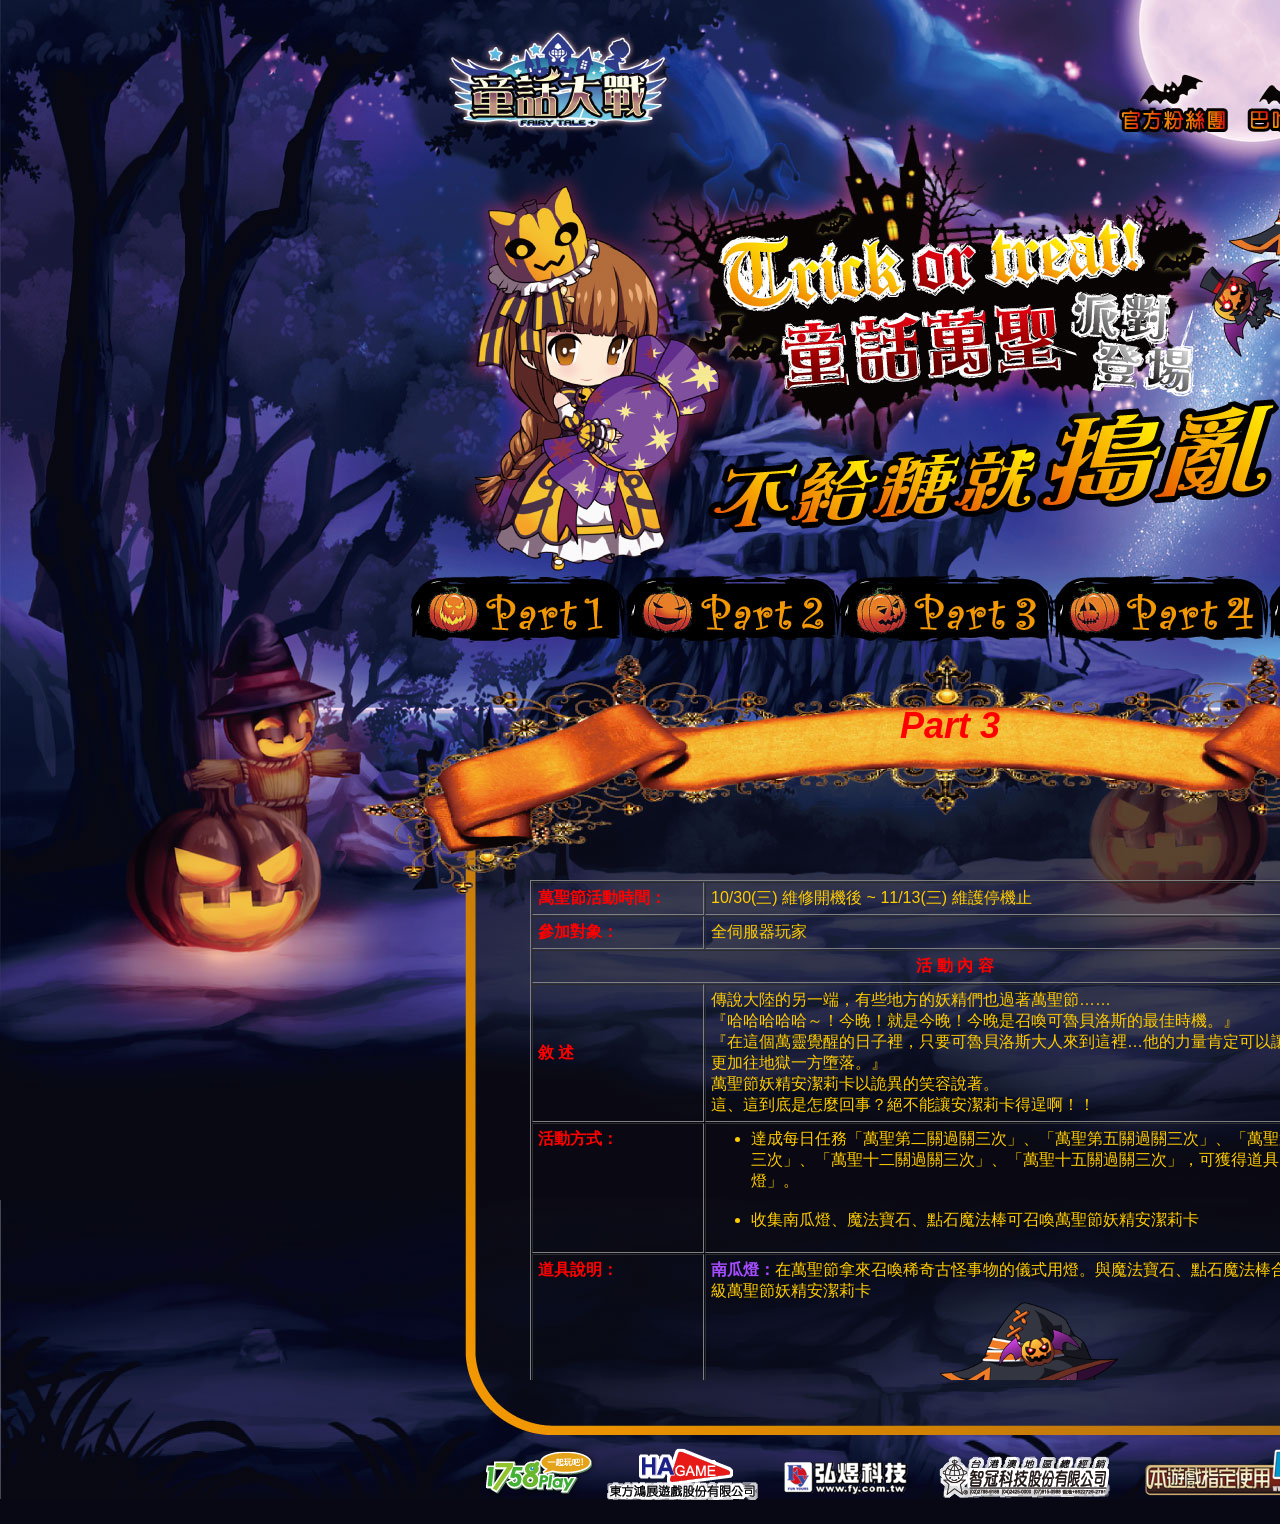
<file: fairytale_Hallows/index_3.html>
<html>
<head>
<title>���ܸU�t����n��_Part 3</title>
<meta http-equiv="Content-Type" content="text/html; charset=big5">
<style type="text/css">
#apDiv1 {
	position:absolute;
	left:480px;
	top:860px;
	width:900px;
	height:250px;
	z-index:1;
}
body {
	background-color: #080814;
}
body,td,th {
	font-size: 16px;
	color: #FFCC00;
	font-family: "Arial Black", Gadget, sans-serif;
}
#apDiv1 table tbody tr td div table tbody tr .s5 p strong {
	color: #F00;
}
#apDiv1 table tbody tr td div table tbody tr .s4 .s5 strong {
	color: #F00;
}
#apDiv1 table tbody tr td div table tbody tr .s4 .s5 strong {
	color: #800080;
}
#apDiv1 table tbody tr td div table tbody tr .s4 .s5 strong {
	color: #FF0;
}
#apDiv1 table tbody tr td div table tbody tr .s5 p strong {
	color: #800080;
}
#apDiv1 table tbody tr td div table tbody tr .s5 p strong {
	color: #FF0080;
}
#apDiv1 table tbody tr td div table tbody tr .s5 p strong {
	color: #800040;
}
#apDiv1 table tbody tr td div table tbody tr .s5 p strong {
	color: #8000FF;
}
#apDiv1 table tbody tr td div table tbody tr .s5 p strong {
	color: #A64DFF;
}
#apDiv1 table tbody tr td div table tbody tr .s4 p strong {
	color: #F00;
}
#apDiv1 table tbody tr td div {
	color: #FFF;
}
.s3 {
	font-family: Verdana, Geneva, sans-serif;
	font-size: 14px;
	color: #F00;
}
#apDiv2 {
	position:absolute;
	left:900px;
	top:681px;
	width:135px;
	height:45px;
	z-index:2;
}
#apDiv2 {
	color: #F00;
}
#apDiv2 {
	font-family: MS Serif, New York, serif;
}
#apDiv2 {
	font-family: Arial Black, Gadget, sans-serif;
}
#apDiv2 {
	font-family: Arial Black, Gadget, sans-serif;
}
#apDiv2 h1 em strong {
	font-family: Arial Black, Gadget, sans-serif;
}
h1 {
	font-size: 36px;
	color: #F00;
}
</style>
</head>
<body bgcolor="#FFFFFF" leftmargin="0" topmargin="0" marginwidth="0" marginheight="0">
<!-- ImageReady Slices (�U�t�`���ʭ�01.ai) -->
<div id="apDiv1">
  <TABLE width="1020" height="650" style="padding-bottom: 0px;" border="0" 
cellspacing="0" cellpadding="0">
    <TBODY>
      <TR>
        <TD height="0" style="padding-left: 10px;"><div style="overflow-x:hidden; width:870px; height:500px; margin:20px 30px 0px 30px;">
          <table width="850" border="1" align="center" cellpadding="5" cellspacing="1">
            <tbody>
              <tr>
                <td class="s4"><p><strong>�U�t�`���ʮɶ��G</strong></p></td>
                <td class="s5"><p class="s4">10/30(�T) ���׶}���� ~ 11/13(�T) ���@������ </p></td>
              </tr>
              <tr>
                <td width="160" class="s4"><p><strong>�ѥ[��H�G</strong> </p></td>
                <td width="661" class="s5"><p>�����A�����a </p></td>
              </tr>
              <tr>
                <td colspan="2" class="s4"><p align="center"><span class="s4"><strong>�� �� �� �e</strong></span><br>
                </p></td>
              </tr>
              <tr>
                <td class="s4"><p class="s4"><strong>�� �z</strong></p></td>
                <td class="s5"><p>�ǻ��j�����t�@�ݡA���Ǧa�誺����̤]�L�۸U�t�`&hellip;&hellip; <BR>
                  �y������������I���ߡI�N�O���ߡI���߬O�l��i�|���������̨ήɾ��C�z <BR>
�y�b�o�ӸU�Fı������l�̡A�u�n�i�|�������j�H�Ө�o��&hellip;�L���O�q�֩w�i�H���o�ӥ@��&hellip;��[���a���@��Z���C�z <BR>
�U�t�`����w����d�H�޲������e���ۡC <BR>
�o�B�o�쩳�O���^�ơH���������w����d�o�x�ڡI�I <br>
                </p></td>
              </tr>
              <tr>
                <td valign="top" class="s4"><p class="s4"><strong>���ʤ覡�G</strong></p></td>
                <td class="s5"><ul>
                  <LI>�F���C����ȡu�U�t�ĤG���L���T���v�B�u�U�t�Ĥ����L���T���v�B�u�U�t�ĤK���L���T���v�B�u�U�t�Q�G���L���T���v�B�u�U�t�Q�����L���T���v�A�i��o�D��u�n�ʿO�v�C <BR>
                    <BR>
                  </LI>
                  <LI>�����n�ʿO�B�]�k�_�ۡB�I���]�k�Υi�l��U�t�`����w����d </LI>
                </ul></td>
              </tr>
              <tr>
                <td valign="top" class="s4"><p><strong>�D�㻡���G </strong></p></td>
                <td class="s5"><p><strong>�n�ʿO�G</strong>�b�U�t�`���ӥl��}�_�j�Ǩƪ��������οO�C�P�]�k�_�ۡB�I���]�k�ΦX���i�l��ѯŸU�t�`����w����d <br>
                  <img src="images/pt3-1.png" alt="" width="207" height="200" hspace="200">                </p></td>
              </tr>
            </tbody>
          </table>
          <span class="s3"><br>
          �`�N�ƶ��G 
          
          </span>
          <ul>
            <li class="s3">�ѥ[�����ʪ̧��F�Ѥα����D����ҭq�w�����ʿ�k�ιC���W�h�A�Y�H<br>
              �Ϭ����W�w�B�c�N�}�a�C�����ǩμv�T�L�H�����ơA�g�d���ݹ�̡A����<br>
              �q���v�����Ӱѥ[�̪������v�Q�ά��ʸ��C              <br>
              <br>
              </li>
            <li class="s3"><span class="s3">���ʴ����Y�o�ͤ��i�ܤO���]���A�����q�O�d�ܧ�Τ�����ʮɶ��B��<br>
              �e���v�Q�C</span></li>
          </ul>
        </div></TD>
      </TR>
      <TR>
        <TD><a href="http://1758.1758play.com/Web"><br>
        </a></TD>
      </TR>
      <TR>
        <TD>&nbsp;</TD>
      </TR>
      <TR>
        <TD>&nbsp;</TD>
      </TR>
      <TR>
        <TD><a href="http://1758.1758play.com/Web"><img src="images/logo_01.png" width="121" height="72" border="0"></a><a href="http://www.hagame.net/"><img src="images/logo_02.png" width="168" height="72" border="0"></a><a href="http://www.fy.com.tw/"><img src="images/logo_03.png" width="156" height="72" border="0"></a><a href="http://www.soft-world.com/"><img src="images/logo_04.png" width="206" height="72" border="0"></a><a href="https://www.mycard520.com.tw/web5"><img src="images/logo_05.png" width="300" height="72" border="0"></a></TD>
      </TR>
      <TR>
        <TD>&nbsp;</TD>
      </TR>
    </TBODY>
  </TABLE>
</div>
<dd>
  <div id="apDiv2">
    <h1><em><strong>Part 3</strong></em></h1>
</div></dd>
<img src="images/bp001.jpg" alt="" width="1920" height="1499" border="0" usemap="#Map">
<map name="Map"><area shape="rect" coords="1066,584,1256,634" href="index_4.html" target="_top">
  <area shape="rect" coords="1282,588,1472,632" href="index_5.html" target="_top">
  <area shape="rect" coords="850,585,1038,635" href="index_3.html" target="_top"><area shape="rect" coords="637,584,828,635" href="index_2.html" target="_top">
  <area shape="rect" coords="424,585,612,636" href="index_1.html" target="_top">
  <area shape="rect" coords="439,32,673,129" href="http://ft.1758play.com/event/201305/" target="_parent">
  <area shape="rect" coords="1112,72,1231,137" href="https://www.facebook.com/1758ft?ref=ts&fref=ts" target="_parent">
  <area shape="rect" coords="1238,72,1348,137" href="http://forum.gamer.com.tw/A.php?bsn=24185" target="_parent">
  <area shape="rect" coords="1358,72,1473,137" href="http://www.gamebase.com.tw/forum/69508/portal" target="_parent">
</map>
<!-- End ImageReady Slices -->
</body>
</html>
</file>
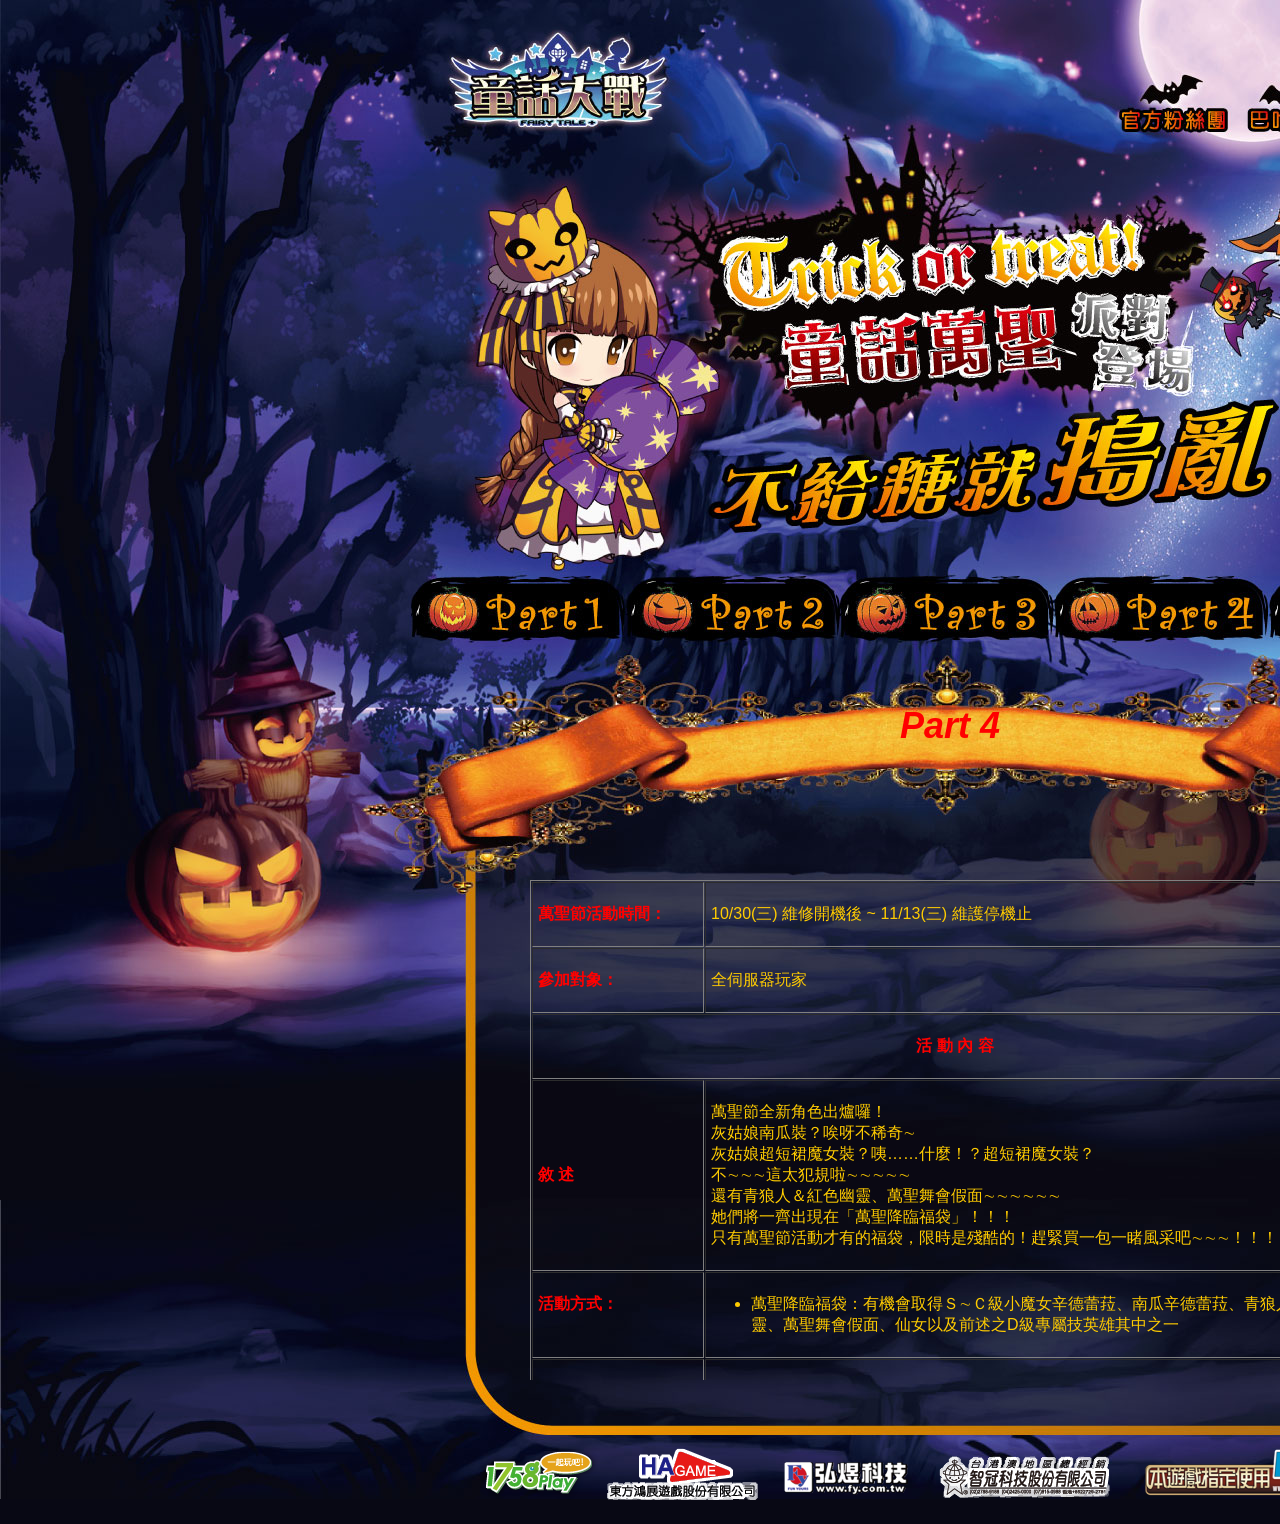
<file: fairytale_Hallows/index_4.html>
<!DOCTYPE HTML PUBLIC "-//W3C//DTD HTML 4.01 Transitional//EN" "http://www.w3.org/TR/html4/loose.dtd">

<html>
<head>
<title>童話萬聖派對登場_Part 4</title>
<meta http-equiv="Content-Type" content="text/html; charset=utf-8">
<style type="text/css">
#apDiv1 {
	position:absolute;
	left:480px;
	top:860px;
	width:900px;
	height:250px;
	z-index:1;
}
body {
	background-color: #080814;
}
body,td,th {
	font-size: 16px;
	color: #FFCC00;
	font-family: "Arial Black", Gadget, sans-serif;
}
#apDiv1 table tbody tr td div table tbody tr .s6 p strong {
	color: #F00;
}
#apDiv1 table tbody tr td div table tbody tr .s4 .s6 strong {
	color: #F00;
}
#apDiv1 table tbody tr td div table tbody tr .s4 .s6 strong {
	color: #800080;
}
#apDiv1 table tbody tr td div table tbody tr .s4 .s6 strong {
	color: #FF0;
}
#apDiv1 table tbody tr td div table tbody tr .s6 p strong {
	color: #800080;
}
#apDiv1 table tbody tr td div table tbody tr .s6 p strong {
	color: #FF0080;
}
#apDiv1 table tbody tr td div table tbody tr .s6 p strong {
	color: #800040;
}
#apDiv1 table tbody tr td div table tbody tr .s6 p strong {
	color: #8000FF;
}
#apDiv1 table tbody tr td div table tbody tr .s6 p strong {
	color: #FFCC00;
}
#apDiv1 table tbody tr td div table tbody tr .s4 p strong {
	color: #F00;
}
#apDiv1 table tbody tr td div {
	color: #FFF;
}
.s3 {
	font-family: Verdana, Geneva, sans-serif;
	font-size: 14px;
	color: #F00;
}
#apDiv2 {
	position:absolute;
	left:900px;
	top:681px;
	width:135px;
	height:45px;
	z-index:2;
}
#apDiv2 {
	color: #F00;
}
#apDiv2 {
	font-family: MS Serif, New York, serif;
}
#apDiv2 {
	font-family: Arial Black, Gadget, sans-serif;
}
#apDiv2 {
	font-family: Arial Black, Gadget, sans-serif;
}
#apDiv2 h1 em strong {
	font-family: Arial Black, Gadget, sans-serif;
}
h1 {
	font-size: 36px;
	color: #F00;
}
</style>
</head>
<body bgcolor="#FFFFFF" leftmargin="0" topmargin="0" marginwidth="0" marginheight="0">
<!-- ImageReady Slices (萬聖節活動頁01.ai) -->
<div id="apDiv1">
  <TABLE width="1020" height="650" style="padding-bottom: 0px;" border="0" 
cellspacing="0" cellpadding="0">
    <TBODY>
      <TR>
        <TD height="0" style="padding-left: 10px;"><div style="overflow-x:hidden; width:870px; height:500px; margin:20px 30px 0px 30px;">
          <table width="850" border="1" align="center" cellpadding="5" cellspacing="1">
            <tbody>
              <tr>
                <td class="s4"><p><strong>萬聖節活動時間：</strong></p></td>
                <td class="s6"><p class="s4">10/30(三) 維修開機後 ~ 11/13(三) 維護停機止 </p></td>
              </tr>
              <tr>
                <td width="160" class="s4"><p><strong>參加對象：</strong> </p></td>
                <td width="661" class="s6"><p>全伺服器玩家 </p></td>
              </tr>
              <tr>
                <td colspan="2" class="s4"><p align="center"><span class="s4"><strong>活 動 內 容</strong></span><br>
                </p></td>
              </tr>
              <tr>
                <td class="s4"><p class="s4"><strong>敘 述</strong></p></td>
                <td class="s6"><p>萬聖節全新角色出爐囉！ <BR>
灰姑娘南瓜裝？唉呀不稀奇∼ <BR>
灰姑娘超短裙魔女裝？咦&hellip;&hellip;什麼！？超短裙魔女裝？<BR>
不∼∼∼這太犯規啦∼∼∼∼∼ <BR>
還有青狼人＆紅色幽靈、萬聖舞會假面∼∼∼∼∼∼ <BR>
她們將一齊出現在「萬聖降臨福袋」！！！ <BR>
只有萬聖節活動才有的福袋，限時是殘酷的！趕緊買一包一睹風采吧∼∼∼！！！ <br>
                </p></td>
              </tr>
              <tr>
                <td valign="top" class="s4"><p class="s4"><strong>活動方式：</strong></p></td>
                <td class="s6"><ul>
                  <LI>萬聖降臨福袋：有機會取得Ｓ∼Ｃ級小魔女辛德蕾菈、南瓜辛德蕾菈、青狼人＆紅色幽靈、萬聖舞會假面、仙女以及前述之D級專屬技英雄其中之一 </LI>
                </ul></td>
              </tr>
              <tr>
                <td rowspan="4" valign="top" class="s4"><p><strong>道具說明： </strong></p></td>
                <td class="s6"><p>『幻想甜心─糖果魔法─！』 <br>
by小魔女辛德蕾菈的專屬技－<strong><span class="s6">「甜蜜轟炸」</span></strong>。</p>                   
<br>
<img src="images/pt4_01.png" alt="" width="550" height="168" border="2"><br>
<br>
<br>
                </p></td>
              </tr>
              <tr>
                <td class="s6"><p class="s4">哇啊啊∼傑克魔、魔燈∼！』 <br>
                  by南瓜辛德蕾菈的專屬技－<strong>「傑克魔燈」</strong>。</p>                    
                  <span class="s4"><img src="images/pt4_02.png" width="550" height="168" border="2"><br>
                  </span></td>
              </tr>
              <tr>
                <td class="s6"><span class="s4">『不給糖就要搗蛋嘍∼』 <br>
                    by青狼人＆紅色幽靈的專屬技 -<strong><span class="s6">「Trick or Treat！」</span></strong><span class="s4">。
                    </p>                    
                    <br>
                    <br>
                    <strong><img src="images/pt4_03.png" width="550" height="168" border="2"></strong></span><strong><br>
  <br>
                  </strong></td>
              </tr>
              <tr>
                <td class="s6"><p>哼，這都是為了美少女。』 <br>
                  by萬聖舞會假面的專屬技－<strong><span class="s6">「假面一擊！」 </span></strong>。</p>
                  <br>
                  <img src="images/pt4_04.png" width="550" height="168" border="2"><br>
                </p></td>
              </tr>
              </tbody>
          </table>
          <span class="s3"><br>
          注意事項： 
          
          </span>
          <ul>
            <li class="s3">參加本活動者均了解及接受主辦單位所訂定之活動辦法及遊戲規則，若違<br>
              反相關規定、惡意破壞遊戲秩序或影響他人之情事，經查證屬實者，本公<br>
              司有權取消該參加者的任何權利及活動資格。              <br>
              <br>
              </li>
            <li class="s3"><span class="s3">活動期間若發生不可抗力之因素，本公司保留變更或中止本活動時間、內<br>
              容之權利。</span></li>
          </ul>
        </div></TD>
      </TR>
      <TR>
        <TD><a href="http://1758.1758play.com/Web"><br>
        </a></TD>
      </TR>
      <TR>
        <TD>&nbsp;</TD>
      </TR>
      <TR>
        <TD>&nbsp;</TD>
      </TR>
      <TR>
        <TD><a href="http://1758.1758play.com/Web"><img src="images/logo_01.png" width="121" height="72" border="0"></a><a href="http://www.hagame.net/"><img src="images/logo_02.png" width="168" height="72" border="0"></a><a href="http://www.fy.com.tw/"><img src="images/logo_03.png" width="156" height="72" border="0"></a><a href="http://www.soft-world.com/"><img src="images/logo_04.png" width="206" height="72" border="0"></a><a href="https://www.mycard520.com.tw/web5"><img src="images/logo_05.png" width="300" height="72" border="0"></a></TD>
      </TR>
      <TR>
        <TD>&nbsp;</TD>
      </TR>
    </TBODY>
  </TABLE>
</div>
<dd>
  <div id="apDiv2">
    <h1><em><strong>Part 4</strong></em></h1>
</div></dd>
<img src="images/bp001.jpg" alt="" width="1920" height="1499" border="0" usemap="#Map">
<map name="Map"><area shape="rect" coords="1066,583,1256,633" href="index_4.html" target="_top">
  <area shape="rect" coords="1282,589,1472,636" href="index_5.html" target="_top">
  <area shape="rect" coords="849,583,1041,636" href="index_3.html" target="_top"><area shape="rect" coords="634,584,829,635" href="index_2.html" target="_top">
  <area shape="rect" coords="425,584,610,635" href="index_1.html" target="_top">
  <area shape="rect" coords="439,32,673,129" href="http://ft.1758play.com/event/201305/" target="_parent">
  <area shape="rect" coords="1112,72,1231,137" href="https://www.facebook.com/1758ft?ref=ts&fref=ts" target="_parent">
  <area shape="rect" coords="1238,72,1348,137" href="http://forum.gamer.com.tw/A.php?bsn=24185" target="_parent">
  <area shape="rect" coords="1358,72,1473,137" href="http://www.gamebase.com.tw/forum/69508/portal" target="_parent">
</map>
<!-- End ImageReady Slices -->
</body>
</html>
</file>
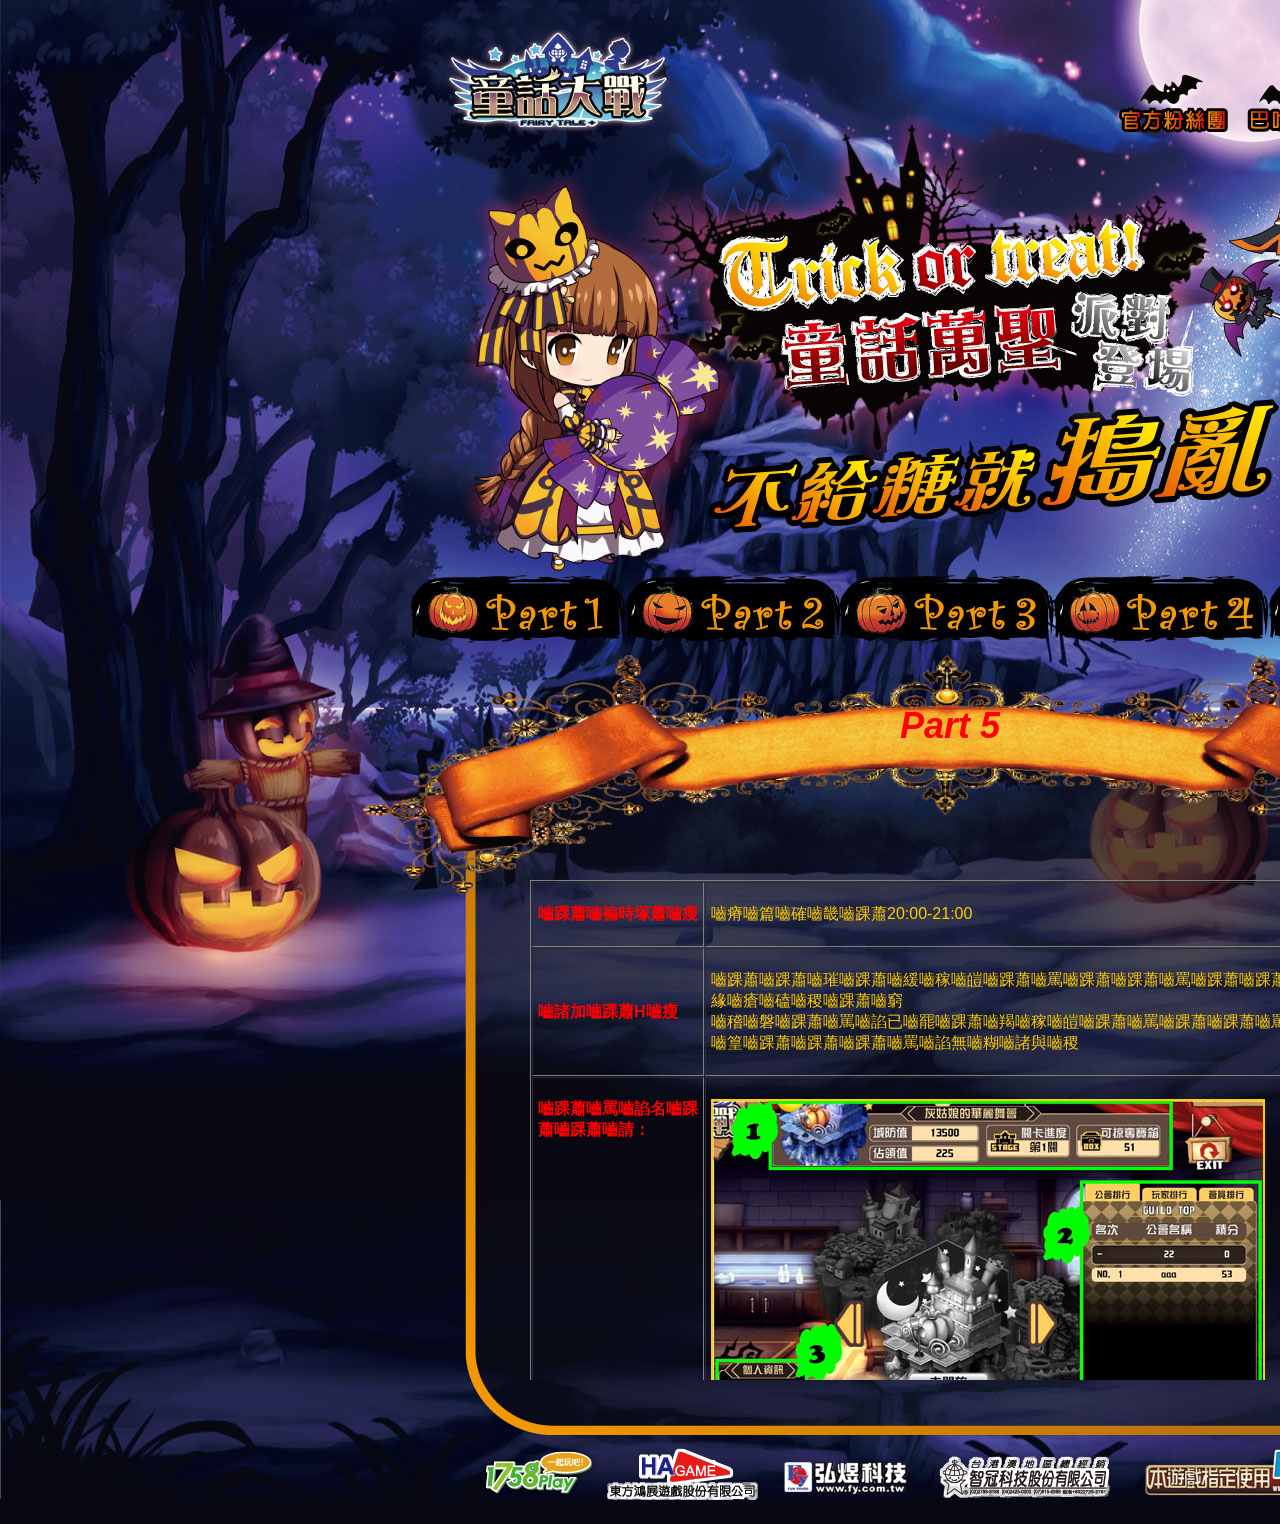
<file: fairytale_Hallows/index_5.html>
<!DOCTYPE HTML PUBLIC "-//W3C//DTD HTML 4.01 Transitional//EN" "http://www.w3.org/TR/html4/loose.dtd">
<html>
<head>
<title>嚙踝蕭嚙豌歹蕭嚙罵嚙踝蕭_Part 5</title>
<meta http-equiv="Content-Type" content="text/html; charset=utf-8">
<style type="text/css">
	
#apDiv1 {
	position:absolute;
	left:480px;
	top:860px;
	width:900px;
	height:250px;
	z-index:1;
}
body {
	background-color: #080814;
}
body,td,th {
	font-size: 16px;
	color: #FFCC00;
	font-family: "Arial Black", Gadget, sans-serif;
}
#apDiv1 table tbody tr td div table tbody tr .s6 p strong {
	color: #F00;
}
#apDiv1 table tbody tr td div table tbody tr .s4 .s6 strong {
	color: #F00;
}
#apDiv1 table tbody tr td div table tbody tr .s4 .s6 strong {
	color: #800080;
}
#apDiv1 table tbody tr td div table tbody tr .s4 .s6 strong {
	color: #FF0;
}
#apDiv1 table tbody tr td div table tbody tr .s6 p strong {
	color: #800080;
}
#apDiv1 table tbody tr td div table tbody tr .s6 p strong {
	color: #FF0080;
}
#apDiv1 table tbody tr td div table tbody tr .s6 p strong {
	color: #800040;
}
#apDiv1 table tbody tr td div table tbody tr .s6 p strong {
	color: #8000FF;
}
#apDiv1 table tbody tr td div table tbody tr .s6 p strong {
	color: #FF0000;
}
#apDiv1 table tbody tr td div table tbody tr .s4 p strong {
	color: #F00;
}
#apDiv1 table tbody tr td div {
	color: #FFF;
}
.s3 {
	font-family: Verdana, Geneva, sans-serif;
	font-size: 14px;
	color: #F00;
}
#apDiv2 {
	position:absolute;
	left:900px;
	top:681px;
	width:135px;
	height:45px;
	z-index:2;
}
#apDiv2 {
	color: #F00;
}
#apDiv2 {
	font-family: MS Serif, New York, serif;
}
#apDiv2 {
	font-family: Arial Black, Gadget, sans-serif;
}
#apDiv2 {
	font-family: Arial Black, Gadget, sans-serif;
}
#apDiv2 h1 em strong {
	font-family: Arial Black, Gadget, sans-serif;
}
h1 {
	font-size: 36px;
	color: #F00;
}
</style>
</head>
<body bgcolor="#FFFFFF" leftmargin="0" topmargin="0" marginwidth="0" marginheight="0">
<!-- ImageReady Slices (嚙磊嚙緣嚙窯嚙踝蕭嚙褊哨蕭01.ai) -->
<div id="apDiv1">
  <TABLE width="1020" height="650" style="padding-bottom: 0px;" border="0" 
cellspacing="0" cellpadding="0">
    <TBODY>
      <TR>
        <TD height="0" style="padding-left: 10px;"><div style="overflow-x:hidden; width:870px; height:500px; margin:20px 30px 0px 30px;">
          <table width="850" border="1" align="center" cellpadding="5" cellspacing="1">
            <tbody>
              <tr>
                <td class="s4"><p><strong>嚙踝蕭嚙褊時塚蕭嚙瘦</strong></p></td>
                <td class="s6"><p>嚙瘠嚙篇嚙確嚙畿嚙踝蕭20:00-21:00</p></td>
              </tr>
              <tr>
                <td width="160" class="s4"><p><strong>嚙諸加嚙踝蕭H嚙瘦</strong> </p></td>
                <td width="661" class="s6"><p>嚙踝蕭嚙踝蕭嚙璀嚙踝蕭嚙緩嚙稼嚙皚嚙踝蕭嚙罵嚙踝蕭嚙踝蕭嚙罵嚙踝蕭嚙踝蕭LV30嚙稽嚙緣嚙瘡嚙磕嚙稷嚙踝蕭嚙窮 <br>
                  嚙稽嚙磐嚙踝蕭嚙罵嚙諂已嚙罷嚙踝蕭嚙羯嚙稼嚙皚嚙踝蕭嚙罵嚙踝蕭嚙踝蕭嚙罵嚙踝蕭嚙璀嚙篁嚙踝蕭嚙踝蕭嚙踝蕭嚙罵嚙諂無嚙糊嚙諸與嚙稷 </p></td>
              </tr>
              <tr>
                <td rowspan="2" valign="top" class="s4"><p class="s4"><strong>嚙踝蕭嚙罵嚙諂名嚙踝蕭嚙踝蕭嚙請：</strong></p>                  <p class="s4">&nbsp;</p></td>
                <td class="s6"><p><img src="images/pt5_01.jpg" width="550" height="353" border="2"><br>
                  <br>
嚙箠1嚙請恬蕭嚙踝蕭嚙踝蕭T嚙篌 <br>
                  <span class="s4"><strong>嚙踝蕭嚙踝蕭嚙褓：</strong></span><br>
                  嚙箠嚙踝蕭嚙踝蕭嚙踝蕭嚙緻嚙緙嚙踝蕭嚙踝蕭嚙踝蕭嚙踝蕭q嚙瘠嚙踝蕭嚙窮嚙箠嚙皚嚙踝蕭嚙踝蕭嚙踝蕭嚙踝蕭嚙範嚙璀嚙線嚙緯嚙瘠嚙盤嚙瑾嚙踝蕭嚙篁嚙箠嚙範嚙踝蕭嚙踝蕭嚙踝蕭嚙踝蕭嚙踝蕭嚙踝蕭�C嚙踝蕭Y嚙踝蕭嚙窮嚙瞌嚙踝蕭n嚙瞇嚙踝蕭嚙踝蕭嚙褓削嚙踝蕭隃嚙踝蕭嚙踝蕭嚙踝蕭@嚙踝蕭A嚙踝蕭嚙踝蕭嚙踝蕭嚙篁嚙瞋嚙諉迎蕭嚙窮嚙踝蕭嚙豎迎蕭嚙踝蕭嚙罵嚙踝蕭嚙踝蕭A嚙踝蕭L嚙踝蕭嚙窮嚙盤嚙糊嚙璀嚙箠嚙皚嚙踢打。 <br>
                  <br>
                  <strong>嚙踝蕭嚙踝蕭�G</strong><br>
                  嚙踝蕭嚙踝蕭嚙瞋嚙磐嚙踝蕭嚙罵嚙踝蕭嚙踝蕭A嚙篁嚙諉歹蕭嚙罵嚙踝蕭o嚙踝蕭嚙踝蕭嚙踝蕭�A嚙衛綽蕭J嚙諉歹蕭嚙罵嚙緯嚙踝蕭嚙瘠 <br>
                  <br>
                  <strong>嚙踝蕭嚙範嚙箠嚙論：</strong><br>
                  嚙踝蕭靰嚙踝蕭a嚙踢打佗蕭嚙踝蕭嚙踝蕭嚙踝蕭嚙範嚙踝蕭嚙諍前嚙箠嚙論。 <br>
                  <br>
                  <strong>嚙箠嚙踝蕭嚙踝蕭嚙稻嚙箱嚙瘦</strong><br>
                  嚙踝蕭靮嚙踝蕭嚙踝蕭嚙瞋嚙踝蕭嚙踝蕭嚙稻嚙箱嚙踝蕭嚙窯嚙複量嚙瘠嚙踝蕭嚙窮嚙箠嚙皚嚙踝蕭嚙踝蕭嚙踝蕭嚙踝蕭嚙範嚙璀嚙線嚙緯嚙瘠嚙盤嚙瑾嚙踝蕭嚙踝蕭嚙踝蕭嚙踝蕭嚙緞嚙踝蕭嚙穀嚙踝蕭嚙踝蕭嚙稻嚙箱嚙璀嚙踝蕭嚙豌佗蕭嚙穀嚙篁嚙窯嚙複量嚙踝蕭嚙瑾嚙瘠嚙踝蕭嚙踝蕭嚙踝蕭嚙箠嚙踝蕭嚙踝蕭嚙稻嚙箱嚙複量嚙踝蕭嚙踝蕭嚙璀嚙篁嚙踝蕭嚙窮嚙盤嚙糊嚙璀嚙箠嚙賣掠嚙豌。 </p>
                  <p>嚙箠嚙踝蕭嚙請排行狀嚙璀嚙篌 <br>
                    <strong>嚙緯嚙踝蕭嚙瘦</strong><br>
                    嚙磐嚙踝蕭嚙踝蕭嚙踝蕭嚙踝蕭嚙罵嚙諂（嚙諉人嚙畿嚙踝蕭嚙罵嚙稷嚙踝蕭嚙踝蕭o嚙踝蕭嚙諂功嚙瘠<br>
                    <br>
                    <strong>嚙踝蕭嚙罵嚙複佗蕭G </strong><br>
                    嚙踝蕭靰嚙踝蕭a嚙踝蕭嚙豎歹蕭嚙罵嚙諍前嚙磕嚙踝蕭嚙瞑嚙緯嚙踝蕭嚙璀嚙踝蕭嚙踝蕭雃b嚙諒上嚙踝蕭C嚙緬嚙衝二嚙踝蕭_嚙踝蕭靮e嚙瞋嚙磕嚙踝蕭嚙踝蕭嚙罵嚙瞑嚙緯嚙踝蕭嚙瘠<br>
                    <br>
                    <strong>嚙踝蕭嚙窮嚙複佗蕭G </strong><br>
                    嚙踝蕭靰嚙踝蕭a嚙諛己嚙諍前嚙磕嚙踝蕭嚙瞑嚙緯嚙踝蕭嚙璀嚙踝蕭嚙踝蕭雃b嚙諒上嚙踝蕭C嚙緬嚙衝二嚙踝蕭_嚙踝蕭靬狾嚙踝蕭捋P嚙踝蕭嚙踝蕭嚙踝蕭嚙罵嚙諂迎蕭嚙箴嚙瞋嚙磕嚙踝蕭嚙踝蕭嚙窮嚙瞑嚙緯嚙踝蕭嚙瘠 <br>
                    <br>
                    <strong>嚙罵嚙踝蕭嚙複佗蕭G </strong><br>
                    嚙踝蕭靰嚙踝蕭a嚙諛己嚙諍前嚙箭嚙踝蕭嚙豎歹蕭嚙罵嚙踝蕭嚙磕嚙踝蕭嚙瞑嚙緯嚙踝蕭嚙璀嚙踝蕭嚙踝蕭雃b嚙諒上嚙踝蕭C嚙緬嚙衝二嚙踝蕭_嚙踝蕭靮e嚙瞋嚙磕嚙踝蕭嚙瞑嚙踝蕭嚙罵嚙踝蕭嚙窮嚙瞑嚙緯嚙踝蕭嚙瘠 </p>
                  <p>嚙箠嚙踝蕭嚙請個人嚙踝蕭T嚙篌 <br>
                    <strong>嚙誰積嚙諂功嚙瘦</strong><br>
                    嚙踝蕭靰嚙踝蕭a嚙諛己嚙諍前嚙課累積嚙踝蕭嚙諂功嚙璀嚙諂功嚙篇嚙諸伐蕭嚙踝蕭嚙範嚙盤嚙踝蕭嚙踝蕭嚙緻嚙瘠 </p>
                  <p><br>
                    <strong class="s4">嚙瑾嚙諂橘蕭嚙踝蕭嚙瘦 </strong><br>
                    嚙箠嚙踝蕭嚙踝蕭嚙踝蕭嚙踝蕭i嚙皚嚙碼嚙踝蕭嚙踝蕭嚙範嚙瘠嚙線嚙緯嚙踝蕭嚙窮嚙踟城佗蕭嚙踝蕭嚙箠嚙皚嚙踝蕭嚙範嚙篁嚙瑾嚙諂橘蕭嚙踝蕭嚙踝蕭嚙瑾嚙璀嚙踝蕭Y嚙磐嚙誕進嚙皚嚙踝蕭嚙範嚙踝蕭嚙瞎嚙誕殷蕭嚙踝蕭嚙踝蕭嚙罷嚙踝蕭嚙範嚙璀嚙瑾嚙諂橘蕭嚙踝蕭嚙諉樣佗蕭嚙瑾嚙瘠嚙踝蕭@嚙諂橘蕭嚙踝蕭嚙複量嚙踝蕭嚙踝蕭嚙璀嚙篁嚙盤嚙糊嚙璀嚙踝蕭嚙踝蕭嚙範嚙瘠嚙瑾嚙諂橘蕭嚙踝蕭嚙箠嚙篇嚙諸迎蕭茷嚙踝蕭嚙箠嚙踝蕭犮R嚙瘠 </p>
<p><br>
                </p></td>
              </tr>
              <tr>
                <td class="s6"><p><img src="images/pt5_02.jpg" width="550" height="346" border="2"><br>
                    <span class="s6"><br>
                    嚙箠嚙踝蕭嚙請鳴蕭嚙踝蕭嚙踝蕭s嚙篌<br>
                  嚙踝蕭嚙磊嚙踝蕭h嚙罷嚙課鳴蕭嚙踝蕭嚙踝蕭y嚙踝蕭嚙踝蕭嚙稽嚙踝蕭堞嚙踝蕭^ 
                    </span></p>                  
                  <p class="s6"><span class="s4">嚙箠嚙踝蕭嚙請潘蕭嚙緙嚙踝蕭嚙踝蕭j </span><br>
                      <span class="s4"><strong>嚙諸餘嚙稻嚙箱嚙複量嚙瘦 </strong></span><br>
                      嚙踝蕭靰嚙踝蕭a嚙踝蕭嚙豎歹蕭嚙罵嚙課佗蕭嚙踝蕭嚙踝蕭嚙踝蕭嚙穀嚙踝蕭嚙踝蕭嚙稻嚙箱嚙諍前嚙誰積嚙窯嚙複。 <br>
                      <br>
                      <span class="s4"><strong>嚙瘢嚙踝蕭嚙瘦 </strong></span><br>
                      嚙踝蕭嚙窮嚙箠嚙篇嚙諸殷蕭嚙諉ｇ蕭嚙踝蕭嚙踝蕭嚙踝蕭嚙諂功嚙諉兌嚙踝蕭嚙瑾嚙踝蕭嚙稻嚙箱嚙瘠嚙踝蕭I嚙踝蕭嚙踝蕭嚙穀嚙璀嚙篁嚙諸餘嚙稻嚙箱嚙複量嚙踝蕭嚙瑾嚙瘠<br>
                      <br>
                      <span class="s4"><strong>嚙踝蕭嚙踝蕭�W嚙踝蕭嚙緙嚙瘦 </strong></span><br>
                  嚙踝蕭嚙窮嚙踝蕭嚙踝蕭嚙踝蕭嚙踝蕭嚙罵嚙諂迎蕭嚙箴嚙瞋嚙磕嚙璀嚙踝蕭嚙磊嚙踝蕭i嚙踝蕭嚙踝蕭�W嚙踝蕭嚙緙嚙瘠 </p></td>
              </tr>
              <tr>
                <td valign="top" class="s4"><p><strong>嚙踝蕭嚙褊規嚙篁嚙瞑嚙緙嚙緹嚙瘦</strong><strong> </strong></p></td>
                <td class="s6"><ul>
                  <li>嚙踝蕭嚙罵嚙諂開嚙課前5嚙踝蕭嚙踝蕭嚙璀嚙緣嚙諄會嚙踝蕭嚙碼嚙確嚙踝蕭嚙璀嚙箠嚙踝蕭嚙踝蕭嚙罵嚙諂將嚙踝蕭5嚙踝蕭嚙踝蕭嚙踝蕭}嚙締嚙璀嚙衛對蕭嚙磕嚙踝蕭嚙踝蕭嚙罵嚙諂符合嚙踝蕭嚙踝蕭�W嚙踝蕭嚙緙嚙畿嚙緻嚙誶伐蕭嚙踝蕭嚙踝蕭嚙踝蕭嚙踝蕭a嚙箠嚙賣提嚙踝蕭C <br>
                    <br>
                  </li>
                    <li>嚙踝蕭嚙褊開嚙課時，嚙瘠嚙瘡嚙踝蕭嚙踝蕭嚙踝蕭嚙確嚙踝蕭嚙踝蕭嚙瘠 <br>
                      <br>
                    </li>
                    <li>嚙踝蕭嚙罵嚙諂一嚙瑾嚙踝蕭嚙踝蕭嚙諉恬蕭嚙踝蕭嚙箠嚙箠嚙踝蕭嚙踝蕭嚙踝蕭C嚙瘠嚙諉恬蕭嚙踝蕭嚙踝蕭嚙踝蕭嚙踝蕭嚙諉橘蕭嚙瘢嚙璀嚙豎從嚙衝ｇ蕭嚙踝蕭嚙瘢嚙罷嚙締嚙踝蕭嚙踝蕭嚙璀嚙瘡嚙踝蕭嚙踝蕭嚙範嚙踝蕭嚙箠嚙璀嚙踝蕭嚙論會嚙緞嚙踝蕭嚙踝蕭嚙褕，嚙踝蕭嚙踝蕭o嚙踝蕭嚙諂功嚙稽嚙磊嚙篁嚙瘠 <br>
                      <br>
                    </li>
                    <li>嚙踝蕭嚙踝蕭嚙踝蕭嚙踝蕭嚙踝蕭嚙瘢嚙磐嚙踝蕭嚙踝蕭嚙緞嚙箠嚙踝蕭嚙踝蕭嚙稻嚙箱嚙璀嚙稻嚙箱嚙複量嚙磅嚙瘤嚙璀嚙篁嚙盤嚙糊嚙璀嚙踝蕭嚙踝蕭嚙稻嚙箱嚙瘠 <br>
                      <br>
                    </li>
                    <li>嚙瘠嚙諉恬蕭嚙踝蕭嚙踝蕭嚙踝蕭嚙踝蕭嚙褓喉蕭嚙踝蕭嚙瞑嚙璀嚙踝蕭嚙踝蕭嚙踝蕭嚙糊嚙編嚙璀嚙磐嚙瞋嚙諒恬蕭@嚙諉改蕭嚙踝蕭嚙諒抬蕭嚙豎歹蕭嚙罵嚙踝蕭嚙踝蕭C<br>
                      <br>
                    </li>
                    <li>嚙踝蕭嚙罵嚙踝蕭嚙穀嚙踝蕭嚙賤城嚙踝蕭嚙璀嚙瞇嚙踝蕭o嚙踝蕭嚙踝蕭嚙踝蕭嚙踝蕭n嚙踝蕭嚙璀嚙誶荔蕭嚙踝蕭o嚙諉恬蕭嚙踝蕭嚙踝蕭嚙諸迎蕭嚙畿嚙羯嚙稻嚙箱嚙瘠 <br>
                      <br>
                    </li>
                    <li>嚙踝蕭嚙褊時塚蕭嚙踝蕭氶A嚙踝蕭嚙褊蛛蕭嚙踝蕭C <br>
                      <br>
                    </li>
                    <li>嚙踝蕭嚙褊蛛蕭嚙踝蕭A嚙罵嚙踝蕭嚙踝蕭�W嚙箴嚙瞋嚙磕嚙踝蕭嚙罵嚙璀嚙踝蕭嚙瞌嚙踝蕭嚙踝蕭嚙諉歹蕭嚙罵嚙畿嚙羯嚙稻嚙箱嚙璀嚙衛對蕭嚙諉歹蕭嚙罵嚙諒個人嚙緯嚙踝蕭嚙踝蕭嚙踝蕭嚙踝蕭嚙踝蕭嚙課佗蕭嚙踝蕭嚙踝蕭嚙踝蕭嚙踝蕭嚙畿嚙羯嚙諂功嚙瘠 <br>
                      <br>
                    </li>
                    <li>嚙踝蕭嚙褊蛛蕭嚙踝蕭A嚙罵嚙踝蕭嚙踝蕭Q嚙篌嚙稷嚙踝蕭嚙瘡嚙踝蕭嚙稽嚙磐嚙諸與嚙踝蕭嚙踝蕭嚙踝蕭嚙罵嚙諂，嚙諉人嚙緯嚙踝蕭嚙箴嚙瞋嚙磕嚙踝蕭嚙踝蕭嚙窮嚙稷嚙璀嚙踝蕭嚙磊嚙踝蕭嚙踝蕭洏隉A嚙篁嚙瘠嚙瘡嚙緻嚙瑾嚙諉榮耀嚙稻嚙箱嚙瘠嚙諒名嚙踝蕭嚙踝蕭嚙瞑嚙諉鳴蕭嚙踝蕭嚙踝蕭P嚙篁嚙褐迎蕭嚙窮耀嚙稻嚙箱嚙瘠 <br>
                      <br>
                    </li>
                    <li>嚙踝蕭嚙褊蛛蕭嚙踝蕭嚙璀嚙踝蕭嚙諄改蕭嚙踝蕭嚙踝蕭嚙踝蕭嚙畿嚙踝蕭嚙罵嚙緯嚙踝蕭嚙畿嚙諉人嚙緯嚙踝蕭嚙磊嚙踝蕭嚙罷嚙締嚙褕哨蕭嚙練嚙瘠嚙踝蕭嚙罵嚙課梧蕭嚙豌迎蕭嚙稻嚙箱嚙磐嚙磅嚙踝蕭嚙踝蕭嚙瞇嚙盤嚙踝蕭嚙瞌嚙範嚙璀嚙諉人嚙磅嚙踝蕭嚙踝蕭嚙踝蕭嚙誰積嚙諂功嚙稽嚙箠嚙盤嚙踝蕭嚙瞌嚙範嚙瘠 <br>
                      <br>
                    </li>
                </ul></td>
              </tr>
              </tbody>
          </table>
          <span class="s3"><br>
          嚙窯嚙瞇嚙複塚蕭嚙瘦 
          
          </span>
          <ul>
            <li class="s3">嚙諸加嚙踝蕭嚙踝蕭嚙褊者改蕭嚙瘤嚙諸及梧蕭嚙踝蕭嚙瘩嚙踝蕭嚙踝蕭珥q嚙緩嚙踝蕭嚙踝蕭嚙褊選蕭k嚙諄遊嚙踝蕭嚙磕嚙篁嚙璀嚙磐嚙瘡<br>
              嚙誕穿蕭嚙踝蕭嚙磕嚙緩嚙畿嚙箱嚙瞇嚙罷嚙窮嚙瘠嚙踝蕭嚙踝蕭嚙褒或影嚙確嚙盤嚙瘡嚙踝蕭嚙踝蕭嚙複，嚙篇嚙範嚙踝蕭嚙豎對蕭怴A嚙踝蕭嚙踝蕭<br>
              嚙緬嚙踝蕭嚙緞嚙踝蕭嚙踝蕭嚙諉參加嚙諒迎蕭嚙踝蕭嚙踝蕭v嚙瞋嚙諄穿蕭嚙褊賂蕭嚙瘠              <br>
              <br>
              </li>
            <li class="s3"><span class="s3">嚙踝蕭嚙褊湛蕭嚙踝蕭嚙磐嚙緻嚙談歹蕭嚙箠嚙豌力嚙踝蕭嚙稽嚙踝蕭嚙璀嚙踝蕭嚙踝蕭嚙緬嚙瞌嚙範嚙豌改蕭峇嚙踝蕭嚙踝蕭嚙褊時塚蕭嚙畿嚙踝蕭<br>
              嚙箴嚙踝蕭嚙緞嚙瞋嚙瘠</span></li>
          </ul>
        </div></TD>
      </TR>
      <TR>
        <TD><a href="http://1758.1758play.com/Web"><br>
        </a></TD>
      </TR>
      <TR>
        <TD>&nbsp;</TD>
      </TR>
      <TR>
        <TD>&nbsp;</TD>
      </TR>
      <TR>
        <TD><a href="http://1758.1758play.com/Web"><img src="images/logo_01.png" width="121" height="72" border="0"></a><a href="http://www.hagame.net/"><img src="images/logo_02.png" width="168" height="72" border="0"></a><a href="http://www.fy.com.tw/"><img src="images/logo_03.png" width="156" height="72" border="0"></a><a href="http://www.soft-world.com/"><img src="images/logo_04.png" width="206" height="72" border="0"></a><a href="https://www.mycard520.com.tw/web5"><img src="images/logo_05.png" width="300" height="72" border="0"></a></TD>
      </TR>
      <TR>
        <TD>&nbsp;</TD>
      </TR>
    </TBODY>
  </TABLE>
</div>
<dd>
  <div id="apDiv2">
    <h1><em><strong>Part 5</strong></em></h1>
</div></dd>
<img src="images/bp001.jpg" alt="" width="1920" height="1499" border="0" usemap="#Map">
<map name="Map"><area shape="rect" coords="639,589,827,638" href="index_2.html" target="_top">
  <area shape="rect" coords="858,591,1039,637" href="index_3.html" target="_top">
  <area shape="rect" coords="1071,591,1254,633" href="index_4.html" target="_top">
  <area shape="rect" coords="1282,590,1470,633" href="index_5.html" target="_top">
<area shape="rect" coords="429,588,605,636" href="index_1.html" target="_top">
  <area shape="rect" coords="439,32,673,129" href="http://ft.1758play.com/event/201305/" target="_parent">
  <area shape="rect" coords="1112,72,1231,137" href="https://www.facebook.com/1758ft?ref=ts&fref=ts" target="_parent">
  <area shape="rect" coords="1238,72,1348,137" href="http://forum.gamer.com.tw/A.php?bsn=24185" target="_parent">
  <area shape="rect" coords="1358,72,1473,137" href="http://www.gamebase.com.tw/forum/69508/portal" target="_parent">
</map>
<!-- End ImageReady Slices -->
</body>
</html>
</file>
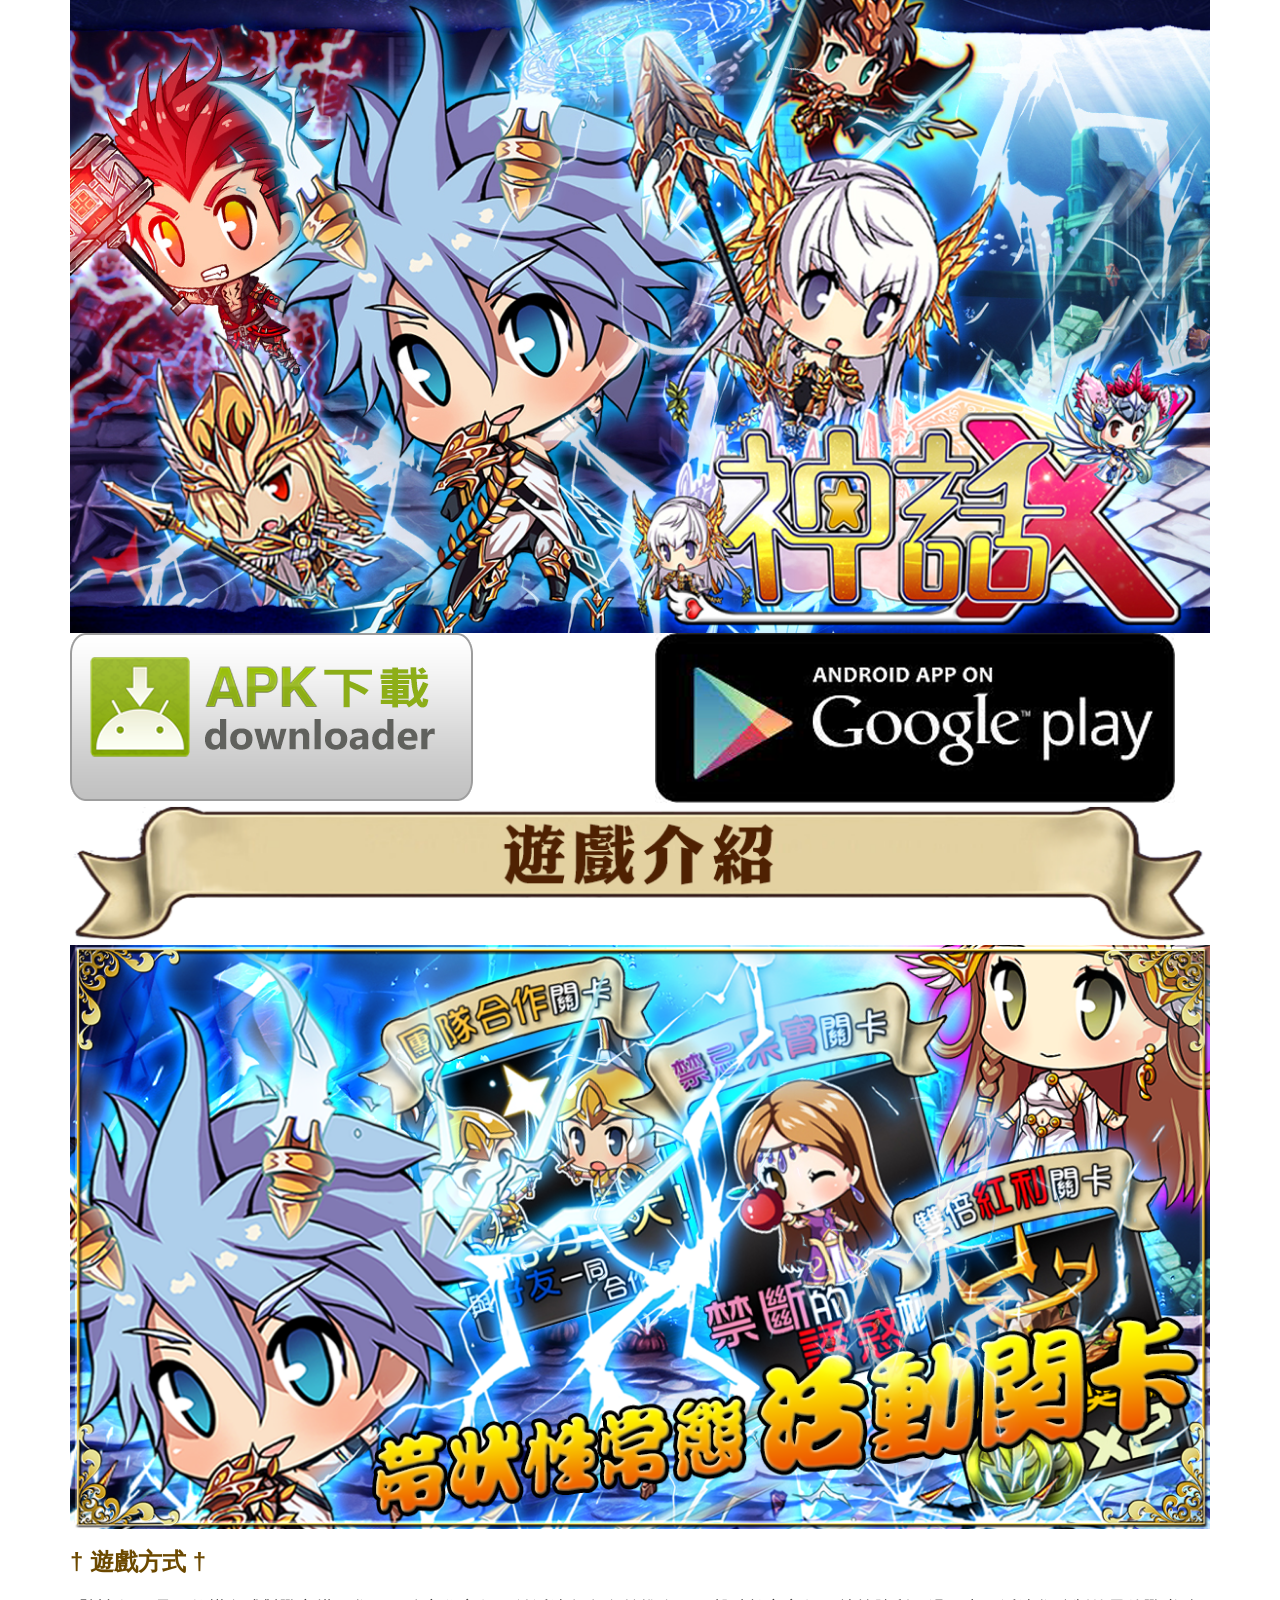
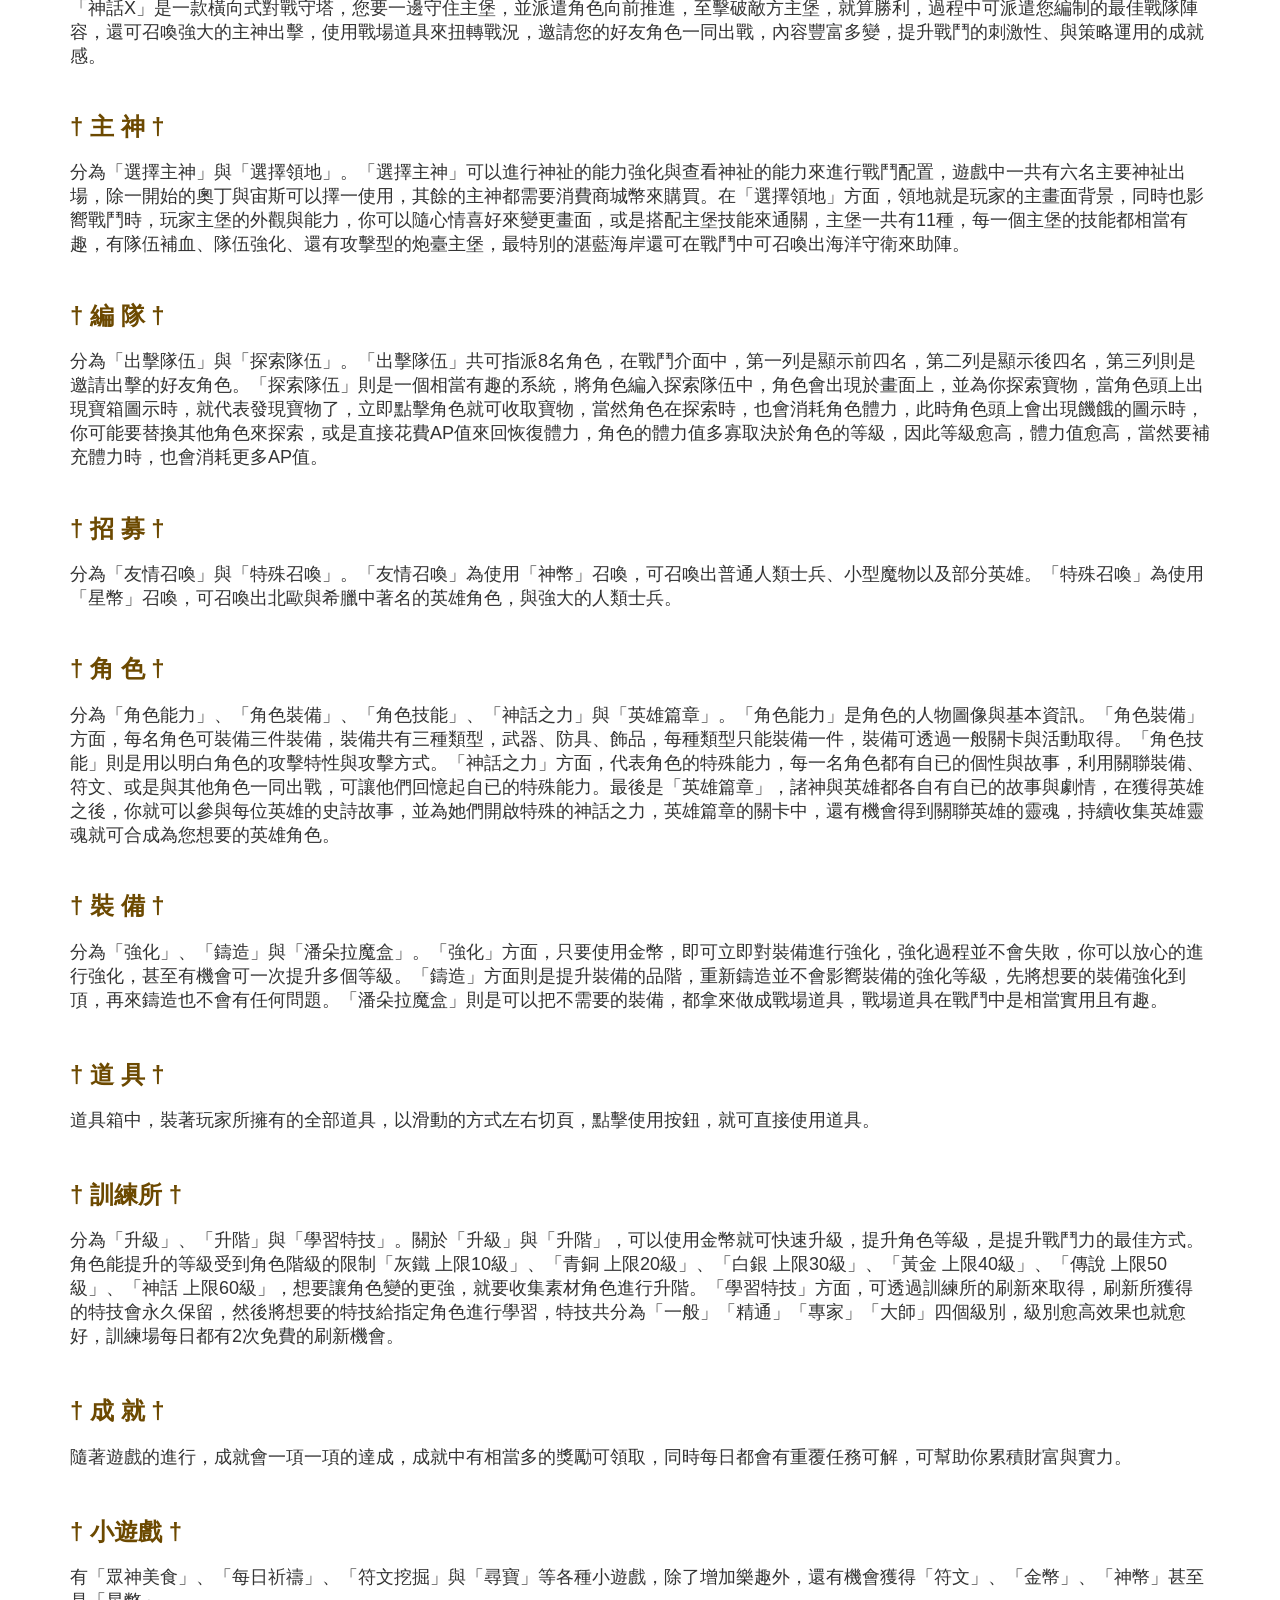
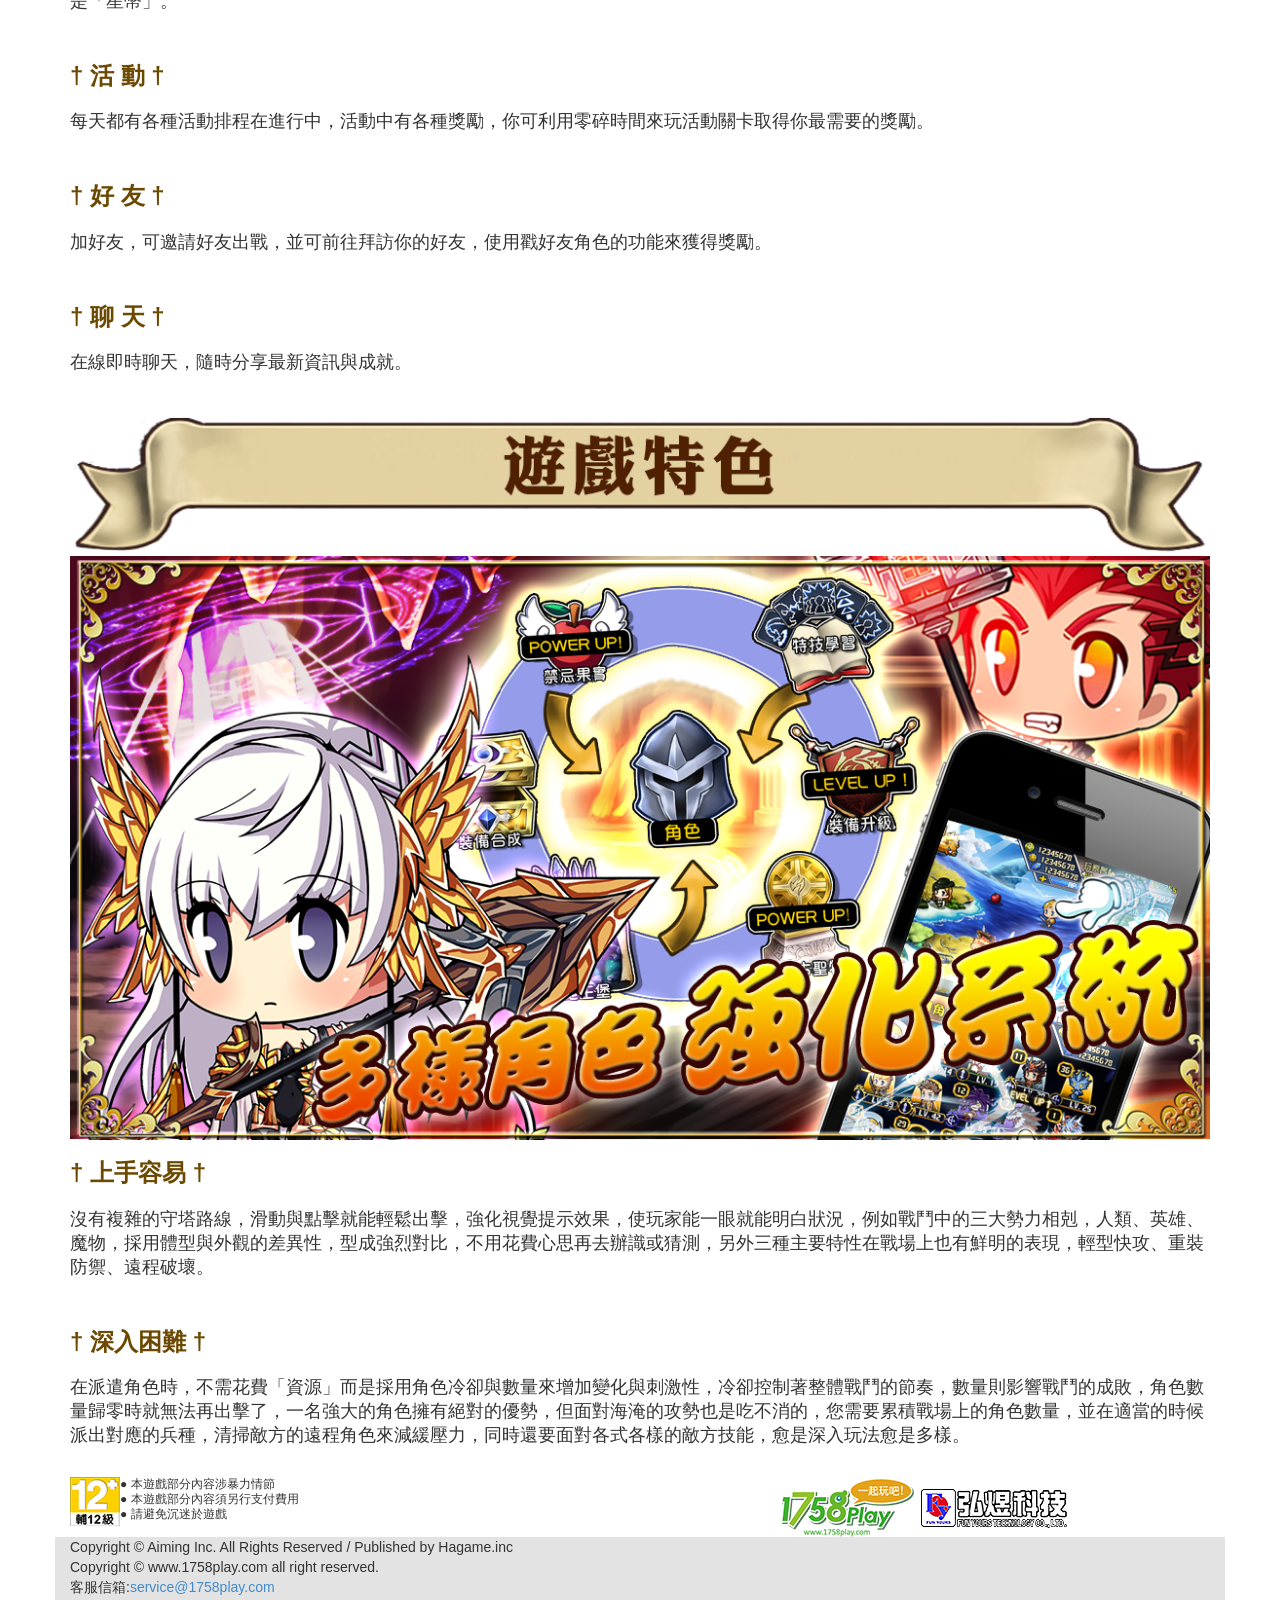
<file: Myths-X/index2.htm>
﻿<!DOCTYPE HTML PUBLIC "-//W3C//DTD XHTML 1.0 Transitional//EN" "http://www.w3.org/TR/xhtml1/DTD/xhtml1-transitional.dtd">
<html xmlns="http://www.w3.org/1999/xhtml">

<head>
    <meta name="viewport" content="width=device-width, initial-scale=1, maximum-scale=1, user-scalable=no" />
    <meta http-equiv="Content-Type" content="text/html; charset=utf-8" />
    <title>1758plar-神話X</title>
    <link href="css/bootstrap.min.css" rel="stylesheet" />
    <style type="text/css">
        body {
            margin-left: 0px;
            margin-top: 0px;
            margin-right: 0px;
            margin-bottom: 0px;
        }

        .title {
            background-image: url(images/title.png);
            height: 97px;
            width: 948px;
            font-family: "微軟正黑體","新細明體";
            font-size: 40px;
            font-weight: bold;
            color: #FFF;
            text-align: center;
        }

        strong {
            color: #900;
            font-weight: bold;
        }

        .txt {
            font-size: 30px;
            color: #000;
            line-height: 40px;
            padding-top: 20px;
            padding-left: 20px;
            text-align: left;
        }

        .copyright {
            font-family: "微軟正黑體", "新細明體";
            font-size: 18px;
            line-height: 30px;
            color: #333;
            padding-right: 30px;
            padding-left: 30px;
            background-color: #E3E3E3;
        }

            .copyright img {
                margin-right: 5px;
                margin-left: 5px;
            }
			.row
			{
	text-align: left;                
            }
    </style>

</head>

<body>
    <div class="container">
        <div class="row">
          <div class="col-xs-12 text-center">
                <img src="images/top2.jpg" class="img-responsive" alt="Responsive image" />
            </div>
        </div>
        <div class="row">
            <div class="col-xs-6">
                <img src="images/apk.png" class="img-responsive" alt="Responsive image" />
            </div>
            <div class="col-xs-6">
                <img src="images/google.png" class="img-responsive" alt="Responsive image" />
            </div>
        </div>
        <div class="row">
          <div class="col-xs-12">
                <img src="images/title.png" class="img-responsive" alt="Responsive image" />
            </div>
        </div>
        <div class="row">
          <div class="col-xs-12">
                <img src="images/p1.png" alt="Responsive image" class="img-responsive" />
            </div>
        </div>
        <div class="row">
          <div class="col-xs-12">
                <h2>† 遊戲方式 †</h2>
                <h3>
                     「神話X」是一款橫向式對戰守塔，您要一邊守住主堡，並派遣角色向前推進，至擊破敵方主堡，就算勝利，過程中可派遣您編制的最佳戰隊陣容，還可召喚強大的主神出擊，使用戰場道具來扭轉戰況，邀請您的好友角色一同出戰，內容豐富多變，提升戰鬥的刺激性、與策略運用的成就感。</h3>
            <h2><br />
                † 主 神  †</h2>
                <h3>分為「選擇主神」與「選擇領地」。「選擇主神」可以進行神祉的能力強化與查看神祉的能力來進行戰鬥配置，遊戲中一共有六名主要神祉出場，除一開始的奧丁與宙斯可以擇一使用，其餘的主神都需要消費商城幣來購買。在「選擇領地」方面，領地就是玩家的主畫面背景，同時也影嚮戰鬥時，玩家主堡的外觀與能力，你可以隨心情喜好來變更畫面，或是搭配主堡技能來通關，主堡一共有11種，每一個主堡的技能都相當有趣，有隊伍補血、隊伍強化、還有攻擊型的炮臺主堡，最特別的湛藍海岸還可在戰鬥中可召喚出海洋守衛來助陣。</h3>
                <h2><br />
                † 編 隊 †</h2>
                <h3>分為「出擊隊伍」與「探索隊伍」。「出擊隊伍」共可指派8名角色，在戰鬥介面中，第一列是顯示前四名，第二列是顯示後四名，第三列則是邀請出擊的好友角色。「探索隊伍」則是一個相當有趣的系統，將角色編入探索隊伍中，角色會出現於畫面上，並為你探索寶物，當角色頭上出現寶箱圖示時，就代表發現寶物了，立即點擊角色就可收取寶物，當然角色在探索時，也會消耗角色體力，此時角色頭上會出現饑餓的圖示時，你可能要替換其他角色來探索，或是直接花費AP值來回恢復體力，角色的體力值多寡取決於角色的等級，因此等級愈高，體力值愈高，當然要補充體力時，也會消耗更多AP值。</h3>
                <h2><br />
                † 招 募 †</h2>
                <h3> 分為「友情召喚」與「特殊召喚」。「友情召喚」為使用「神幣」召喚，可召喚出普通人類士兵、小型魔物以及部分英雄。「特殊召喚」為使用「星幣」召喚，可召喚出北歐與希臘中著名的英雄角色，與強大的人類士兵。</h3>
                <h2><br />
                † 角 色 †</h2>
            <h3> 分為「角色能力」、「角色裝備」、「角色技能」、「神話之力」與「英雄篇章」。「角色能力」是角色的人物圖像與基本資訊。「角色裝備」方面，每名角色可裝備三件裝備，裝備共有三種類型，武器、防具、飾品，每種類型只能裝備一件，裝備可透過一般關卡與活動取得。「角色技能」則是用以明白角色的攻擊特性與攻擊方式。「神話之力」方面，代表角色的特殊能力，每一名角色都有自已的個性與故事，利用關聯裝備、符文、或是與其他角色一同出戰，可讓他們回憶起自已的特殊能力。最後是「英雄篇章」，諸神與英雄都各自有自已的故事與劇情，在獲得英雄之後，你就可以參與每位英雄的史詩故事，並為她們開啟特殊的神話之力，英雄篇章的關卡中，還有機會得到關聯英雄的靈魂，持續收集英雄靈魂就可合成為您想要的英雄角色。</h3>
                <h2><br />
                † 裝 備 †</h2>
                <h3> 分為「強化」、「鑄造」與「潘朵拉魔盒」。「強化」方面，只要使用金幣，即可立即對裝備進行強化，強化過程並不會失敗，你可以放心的進行強化，甚至有機會可一次提升多個等級。「鑄造」方面則是提升裝備的品階，重新鑄造並不會影嚮裝備的強化等級，先將想要的裝備強化到頂，再來鑄造也不會有任何問題。「潘朵拉魔盒」則是可以把不需要的裝備，都拿來做成戰場道具，戰場道具在戰鬥中是相當實用且有趣。</h3>
                <p>&nbsp;</p>
                <h2>† 道 具 †</h2>
            <h3> 道具箱中，裝著玩家所擁有的全部道具，以滑動的方式左右切頁，點擊使用按鈕，就可直接使用道具。</h3>
                <p>&nbsp;</p>
                <h2>† 訓練所 †</h2>
            <h3> 分為「升級」、「升階」與「學習特技」。關於「升級」與「升階」，可以使用金幣就可快速升級，提升角色等級，是提升戰鬥力的最佳方式。角色能提升的等級受到角色階級的限制「灰鐵 上限10級」、「青銅 上限20級」、「白銀 上限30級」、「黃金 上限40級」、「傳說 上限50級」、「神話 上限60級」，想要讓角色變的更強，就要收集素材角色進行升階。「學習特技」方面，可透過訓練所的刷新來取得，刷新所獲得的特技會永久保留，然後將想要的特技給指定角色進行學習，特技共分為「一般」「精通」「專家」「大師」四個級別，級別愈高效果也就愈好，訓練場每日都有2次免費的刷新機會。</h3>
                <p>&nbsp;</p>
                <h2>† 成 就 †</h2>
                <h3> 隨著遊戲的進行，成就會一項一項的達成，成就中有相當多的獎勵可領取，同時每日都會有重覆任務可解，可幫助你累積財富與實力。</h3>
                <p>&nbsp;</p>
                <h2>† 小遊戲 †</h2>
            <h3>有「眾神美食」、「每日祈禱」、「符文挖掘」與「尋寶」等各種小遊戲，除了增加樂趣外，還有機會獲得「符文」、「金幣」、「神幣」甚至是「星幣」。</h3>
                <p>&nbsp;</p>
                <h2>† 活 動 †</h2>
            <h3> 每天都有各種活動排程在進行中，活動中有各種獎勵，你可利用零碎時間來玩活動關卡取得你最需要的獎勵。</h3>
                <p>&nbsp;</p>
                <h2>† 好 友 †</h2>
                <h3> 加好友，可邀請好友出戰，並可前往拜訪你的好友，使用戳好友角色的功能來獲得獎勵。                </h3>
                <p>&nbsp;</p>
                <h2>† 聊 天 †</h2>
            <h3> 在線即時聊天，隨時分享最新資訊與成就。</h3>
                <p>&nbsp;</p>
            </div>
        </div>
        <div class="row">
          <div class="col-xs-12">
                <img src="images/title2.png" class="img-responsive" alt="Responsive image" />
            </div>
        </div>
        <div class="row">
          <div class="col-xs-12">
                <img src="images/p2.png" alt="Responsive image" class="img-responsive" />
            </div>
        </div>
        <div class="row">
          <div class="col-xs-12">
                <h2>† 上手容易 †</h2>
                <h3> 沒有複雜的守塔路線，滑動與點擊就能輕鬆出擊，強化視覺提示效果，使玩家能一眼就能明白狀況，例如戰鬥中的三大勢力相剋，人類、英雄、魔物，採用體型與外觀的差異性，型成強烈對比，不用花費心思再去辦識或猜測，另外三種主要特性在戰場上也有鮮明的表現，輕型快攻、重裝防禦、遠程破壞。</h3>
                <p>&nbsp;</p>
                <h2> † 深入困難 †</h2>
                <h3> 在派遣角色時，不需花費「資源」而是採用角色冷卻與數量來增加變化與刺激性，冷卻控制著整體戰鬥的節奏，數量則影響戰鬥的成敗，角色數量歸零時就無法再出擊了，一名強大的角色擁有絕對的優勢，但面對海淹的攻勢也是吃不消的，您需要累積戰場上的角色數量，並在適當的時候派出對應的兵種，清掃敵方的遠程角色來減緩壓力，同時還要面對各式各樣的敵方技能，愈是深入玩法愈是多樣。</h3>
            </div>
        </div>
        <div class="row">
          <div class="col-xs-12">
                <br />
            </div>
        </div>
        <div class="row">
            <div class="col-xs-2">
              <p><img src="images/12+.png" align="left" class="img-responsive" alt="Responsive image"  />  ● 本遊戲部分內容涉暴力情節<br />
                ● 本遊戲部分內容須另行支付費用<br />
                ● 請避免沉迷於遊戲</p>
            </div><div class="col-xs-4"><a href="http://1758.1758play.com/Web" target="_top"><img src="images/logo.png" width="150" height="60" alt="1758Play" longdesc="http://1758.1758play.com/Web" /></a></div>
            <div class="col-xs-4"><a href="http://www.fy.com.tw/" target="_top"><img src="images/logo2.png" width="150" height="60" alt="弘煜科技" longdesc="http://www.fy.com.tw/" /></a></div>
        </div>
        <footer>
            <div class="row" style="background-color: #E3E3E3;">
              <div class="col-xs-5">
                  Copyright © Aiming Inc. All Rights Reserved / Published by Hagame.inc
                  <br />
                 Copyright © www.1758play.com all right reserved.
              </div>
                <div class="col-xs-3">
                    客服信箱:<a href="mailto:service@1758play.com ">service@1758play.com </a><br />
                    客服服務時間:周一到周五 09:30-18:30
                </div>
          </div>
        </footer>        
    </div>
</body>
</html>
</file>
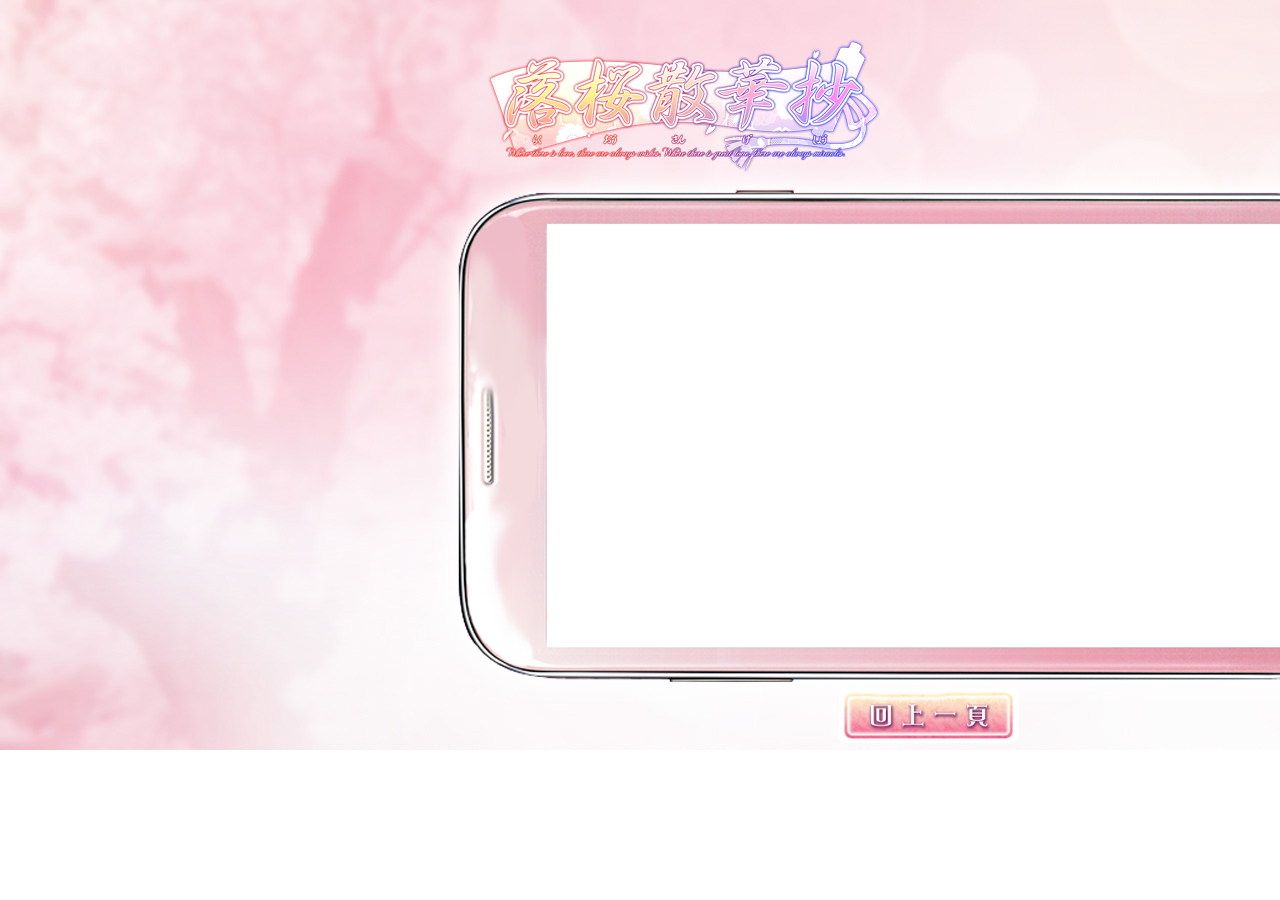
<file: sakura/bg5.html>
<html>
<head>
<title>bg5</title>
<meta http-equiv="Content-Type" content="text/html; charset=big5">
</head>
<body bgcolor="#FFFFFF" leftmargin="0" topmargin="0" marginwidth="0" marginheight="0">
<!-- Save for Web Slices (bg5.psd) -->
<table id="___01" width="1920" height="750" border="0" cellpadding="0" cellspacing="0">
	<tr>
		<td colspan="5">
			<img src="images/bg5_01.png" width="1920" height="227" alt=""></td>
	</tr>
	<tr>
		<td rowspan="4">
			<img src="images/bg5_02.png" width="551" height="523" alt=""></td>
		<td colspan="3">
			<img src="images/bg5_03.png" width="744" height="417" alt=""></td>
		<td rowspan="4">
			<img src="images/bg5_04.png" width="625" height="523" alt=""></td>
	</tr>
	<tr>
		<td colspan="3">
			<img src="images/bg5_05.png" width="744" height="44" alt=""></td>
	</tr>
	<tr>
		<td rowspan="2">
			<img src="images/bg5_06.png" width="288" height="62" alt=""></td>
		<td>
			<img src="images/bg5_07.png" width="180" height="55" alt=""></td>
		<td rowspan="2">
			<img src="images/bg5_08.png" width="276" height="62" alt=""></td>
	</tr>
	<tr>
		<td>
			<img src="images/bg5_09.png" width="180" height="7" alt=""></td>
	</tr>
</table>
<!-- End Save for Web Slices -->
</body>
</html>
</file>
